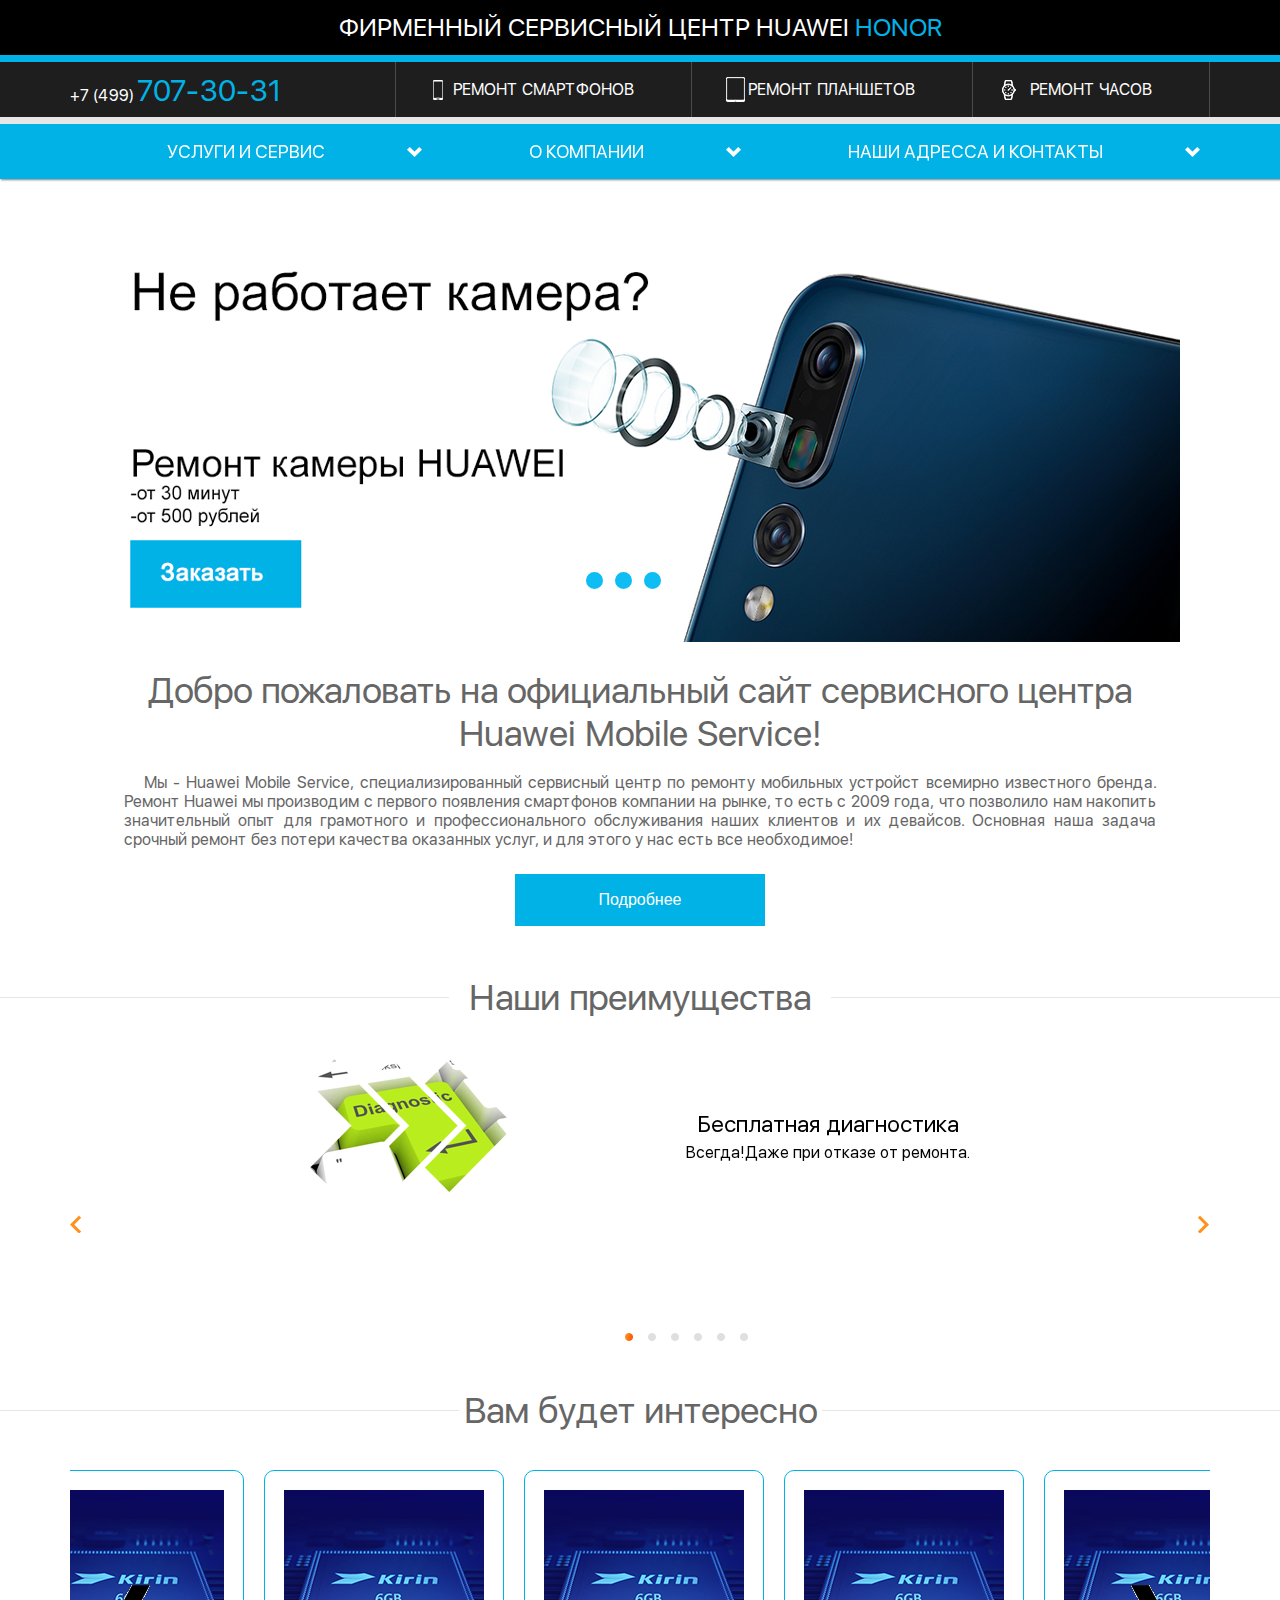
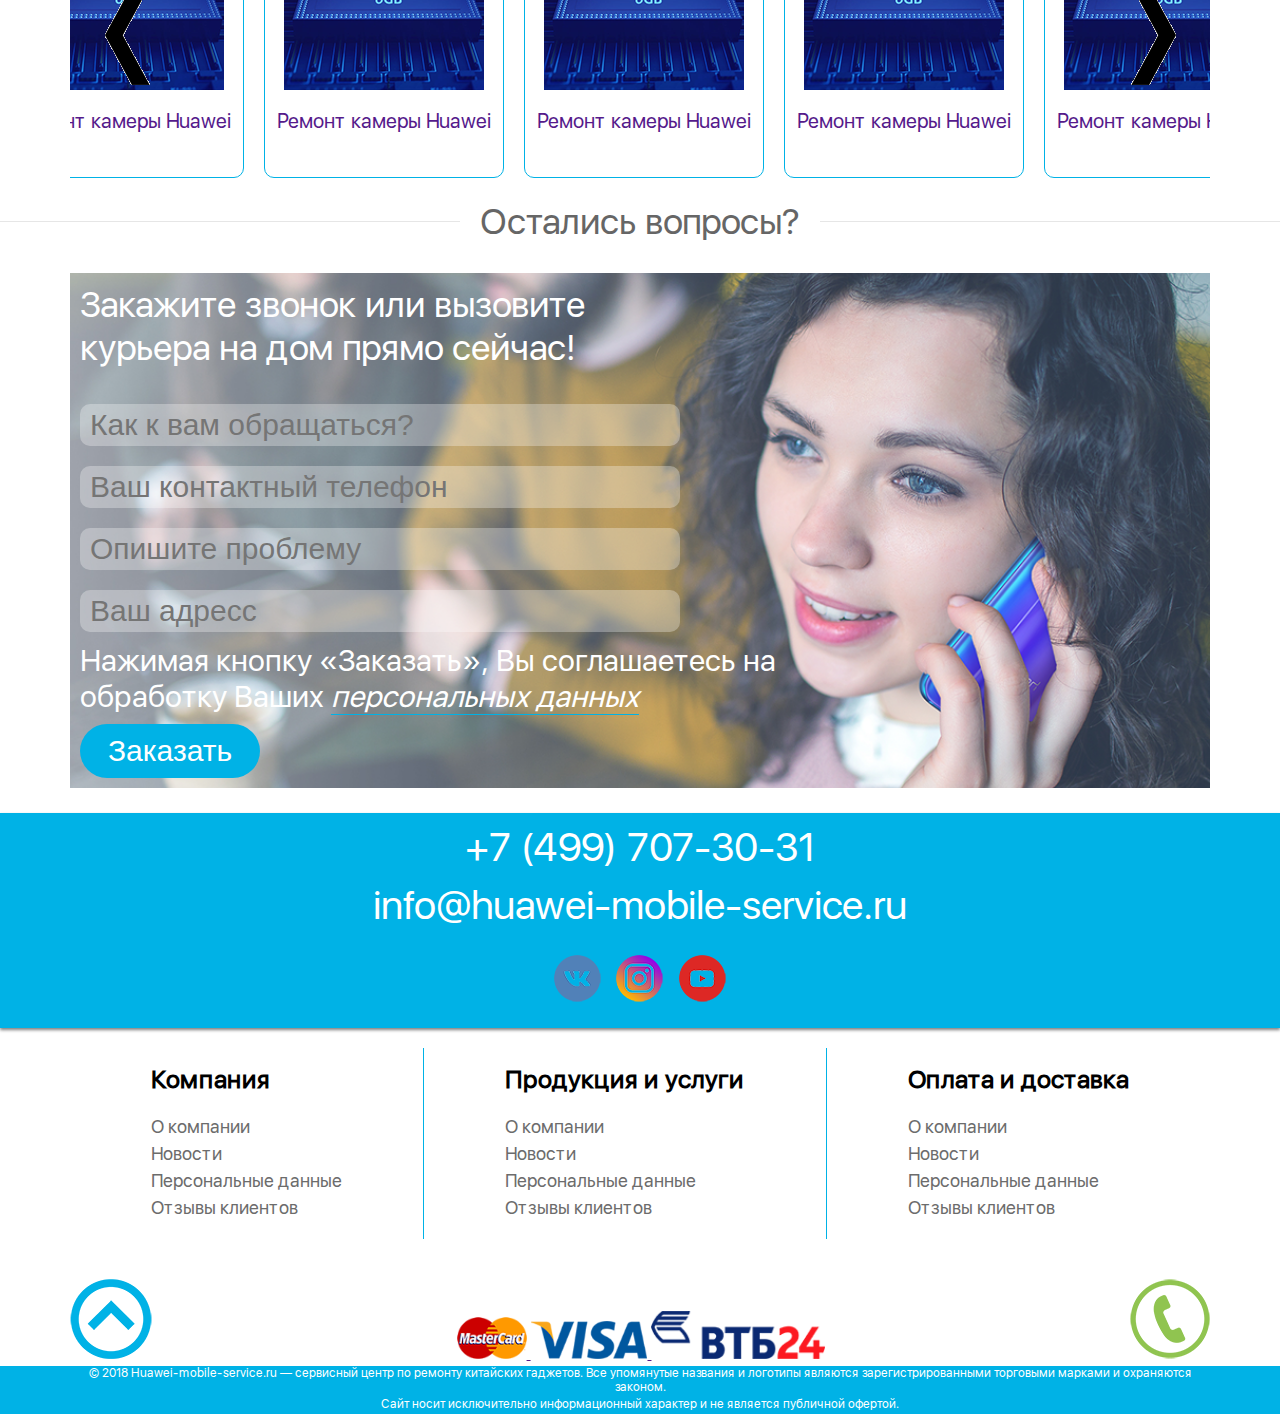
<file: index.html>
<!DOCTYPE html>
<html lang="ru">
<head>
	<meta charset="UTF-8">
	<meta name="viewport" content="width=device-width, initial-scale=1">
	<link rel="stylesheet" href="css/style.css">
  <link rel="stylesheet" href="css/owl.carousel.css"/>
  <link rel="stylesheet" href="css/owl.theme.css"/>
  <title>Xioami</title>
</head>
<body>
  <header class="header">
    <div class="header-logo">
      <h1 class="header-logo__title"><a class="header-logo__link" href="">Фирменный сервисный центр Huawei <span class="accent">Honor</span></a></h1>
    </div>
    <nav class="header-menu">
      <ul class="header-menu__inner">
        <li class="header-menu__item header-menu__item--tel">
          <a href="tel:+74997073031" class="header-menu__link header-menu__link--tel">+7 (499) <span class="accent">707-30-31</span></a>
        </li>
        <li class="header-menu__item header-menu__item--open header-menu__item--humburger">
          <img class="header-menu__img" src="img/hamburger.svg" alt="">
          <a class="header-menu__link ">
            <span>Открыть меню</span>
          </a>
            <ul class="header-menu__wrraper">
              <img class="header-menu__foto" src="img/close.png">
              <li class="header-menu__items">
                <a class="header-menu__mobile" href="">Главная</a>
              </li>
              <li class="header-menu__items">
                <a class="header-menu__mobile" href="">Услуги</a>
              </li>
              <li class="header-menu__items">
                <a class="header-menu__mobile" href="">Гарантии</a>
              </li>
              <li class="header-menu__items">
                <a class="header-menu__mobile" href="">Вызов курьера</a>
              </li>
              <li class="header-menu__items">
                <a class="header-menu__mobile" href="">Наши адреса</a>
              </li>
              <li class="header-menu__items">
                <a class="header-menu__mobile" href="tel:+7(499)707-30-31">
                +7(499)707-30-31
                </a>
              </li>
              <li class="header-menu__items">
                <a class="header-menu__mobile href="info@huawei-mobile-service.ru">
                  info@huawei-mobile-service.ru
                </a>
              </li>
              <ul class="header-social">
              <li class="header-social__item">
                <a class="header-social__link" href="">
                  <img class="header-social__img" src="img/vk-mob.png" width="47" height="47" alt="В контакеу">
                </a>
              </li>
              <li class="header-social__item">
                <a class="header-social__link" href="">
                  <img class="header-social__img" src="img/inst-mob.png" width="47" height="47" alt="Инстограмм">
                </a>
              </li>
              <li class="header-social__item">
                <a class="header-social__link" href="">
                  <img class="header-social__img" src="img/yotube-mob.png" width="47" height="47" alt="Ютуб">
                </a>
              </li>
            </ul>
          </ul>
        </li>
        <li class="header-menu__item header-menu__item--smartphone">
          <a href="" class="header-menu__link">
            <span>Ремонт смартфонов</span>
          </a>
        </li>
        <li class="header-menu__item header-menu__item--tablet">
          <a href="" class="header-menu__link">
            <span>Ремонт планшетов</span>
          </a>
        </li>
        <li class="header-menu__item header-menu__item--watch">
          <a href="" class="header-menu__link">
            <span>Ремонт часов</span>
          </a>
        </li>
      </ul>
    </nav>
    <nav class="header-footer">
      <ul class="header-footer__inner">
        <li class="header-footer__item">
          <a class="header-footer__link" href="">Услуги и сервис</a>
          <ul class="header-footer__list">
            <li class="header-footer__blok">
              <a href="" class="header-footer__resource">
                Дополнительные услуги    
              </a>
            </li>
            <li class="header-footer__blok">
              <a href="" class="header-footer__resource">
                Дополнительные услуги
              </a>
            </li>
            <li class="header-footer__blok">
              <a href="" class="header-footer__resource">
                Независимая эксперт
              </a>
            </li>
            <li class="header-footer__blok">
              <a href="" class="header-footer__resource">
                Дополнительные услуги
              </a>
            </li>
            <li class="header-footer__blok">
              <a href="" class="header-footer__resource">
                Дополнительные услуги
              </a>
            </li>
            <li class="header-footer__blok">
              <a href="" class="header-footer__resource">
                Независимая эксперт
              </a>
            </li>
          </ul>
        </li>
        <li class="header-footer__item">
          <a class="header-footer__link" href="">О компании</a>
          <ul class="header-footer__list">
            <li class="header-footer__blok">
              <a href="" class="header-footer__resource">
                Дополнительные услуги    
              </a>
            </li>
            <li class="header-footer__blok">
              <a href="" class="header-footer__resource">
                Дополнительные услуги
              </a>
            </li>
            <li class="header-footer__blok">
              <a href="" class="header-footer__resource">
                Независимая эксперт
              </a>
            </li>
            <li class="header-footer__blok">
              <a href="" class="header-footer__resource">
                Дополнительные услуги
              </a>
            </li>
            <li class="header-footer__blok">
              <a href="" class="header-footer__resource">
                Дополнительные услуги
              </a>
            </li>
            <li class="header-footer__blok">
              <a href="" class="header-footer__resource">
                Независимая эксперт
              </a>
            </li>
          </ul>
        </li>
        <li class="header-footer__item">
          <a class="header-footer__link" href="">Наши адресса и контакты</a>
          <ul class="header-footer__list">
            <li class="header-footer__blok">
              <a href="" class="header-footer__resource">
                Дополнительные услуги    
              </a>
            </li>
            <li class="header-footer__blok">
              <a href="" class="header-footer__resource">
                Дополнительные услуги
              </a>
            </li>
            <li class="header-footer__blok">
              <a href="" class="header-footer__resource">
                Независимая эксперт
              </a>
            </li>
            <li class="header-footer__blok">
              <a href="" class="header-footer__resource">
                Дополнительные услуги
              </a>
            </li>
            <li class="header-footer__blok">
              <a href="" class="header-footer__resource">
                Дополнительные услуги
              </a>
            </li>
            <li class="header-footer__blok">
              <a href="" class="header-footer__resource">
                Независимая эксперт
              </a>
            </li>
          </ul>
        </li>
      </ul>
    </nav>
  </header>
	<main>
    <section class="slider">
      <div class="owl-stage-outer">
        <div class="owl-stage">
          <div class="owl-item">
            <a class="slider__top" href="">
              <img src="img/not-work-camera.jpg" alt="">
            </a>
          </div>
        </div>
        <div class="owl-nav">
          <div class="owl-prev">
            <img src="img/arrow-banner.png" width="78" height="78" alt="">
          </div>
          <div class="owl-next">
            <img src="img/arrow-banner-right.png" width="78" height="78" alt="">
          </div>
        </div>
        <div class="owl-dots">
          <div class="owl-dot">
            <span></span>
          </div>
          <div class="owl-dot">
            <span></span>
          </div>
          <div class="owl-dot">
            <span></span>
          </div>
        </div>
      </div>
    </section>
    <section class="description">
      <div class="description__inner">
        <h1 class="description__title">
          Добро пожаловать на официальный сайт сервисного центра  Huawei Mobile Service! 
        </h1>
        <p class="description__text">
          Мы - Huawei Mobile Service, специализированный сервисный центр по ремонту мобильных устройст всемирно известного бренда. Ремонт Huawei мы производим с первого появления смартфонов компании на рынке, то есть с 2009 года, что позволило нам накопить значительный опыт для грамотного и профессионального обслуживания наших клиентов и их девайсов. Основная наша задача срочный ремонт без потери качества оказанных услуг, и для этого у нас есть все необходимое!
        </p>
      </div>
      <button class="description__btn">Подробнее</button>
    </section>
    <section class="advantages">
      <h2 class="advantages__title">Наши преимущества</h2>
      <ul class="advantages__inner">
        <div id="owl-example" class="owl-carousel owl-theme">
          <li class="advantages__item">
            <div class="advantages__img">
              <img class="advantages__foto" src="img/diagnostics.png" width="205" height="133" alt="">
            </div>
            <div class="advantages__wrapper">
              <h3 class="advantages__name">Бесплатная диагностика</h3>
              <p class="advantages__text">
                Всегда!Даже при отказе от ремонта.
              </p>
            </div>
          </li>
          <li class="advantages__item">
            <div class="advantages__img">
              <img class="advantages__foto" src="img/masters.png" width="205" height="133" alt="">
            </div>
            <div class="advantages__wrapper">
              <h3 class="advantages__name">Специалисты</h3>
              <p class="advantages__text">
                У нас работают настоящие профессионалы с многолетним стажем
              </p>
            </div>
          </li>
          <li class="advantages__item">
            <div class="advantages__img">
              <img class="advantages__foto" src="img/prices.png" width="207" height="133" alt="">
            </div>
            <div class="advantages__wrapper">
              <h3 class="advantages__name">Низкие цены</h3>
              <p class="advantages__text">
                Мы не накручиваем «дополнительных услуг»  и не стреимся повысить «средний чек».
              </p>
            </div>
          </li>
          <li class="advantages__item">
            <div class="advantages__img">
              <img class="advantages__foto" src="img/warehouse.png" width="206" height="134" alt="">
            </div>
            <div class="advantages__wrapper">
              <h3 class="advantages__name">Собственный склад</h3>
              <p class="advantages__text">
                В наличии все ходовые детали, а в случае отсутствия, их доставка не займет более суток.
              </p>
            </div>
          </li>
          <li class="advantages__item">
            <div class="advantages__img">
              <img class="advantages__foto" src="img/courier.png" width="205" height="133" alt="">
            </div>
            <div class="advantages__wrapper">
              <h3 class="advantages__name">Курьерская доставка</h3>
              <p class="advantages__text">
                Вы можете вызвать курьера, который заберет устройство в ремонт и доставит после
              </p>
            </div>
          </li>
          <li class="advantages__item">
            <div class="advantages__img">
              <img class="advantages__foto" src="img/guarantee.png" width="205" height="133" alt="">
            </div>
            <div class="advantages__wrapper">
              <h3 class="advantages__name">Гарантии</h3>
              <p class="advantages__text">
                После ремонта Вы получите документально подтвержденную гарантию. Мы чтим закон и не обманываем наших клиентов.
              </p>
            </div>
          </li>
        </div>
      </ul>
    </section>
    <section class="repair">
      <h2 class="repair__title">Вам будет интересно</h2>
        <ul class="repair__list" id="makeMeScrollable">
          <li class="repair__item" id="1">
            <a href="" class="repair__link">
              <div class="repair__inner">
                <img class="repair__img" src="img/block1.png" alt="">
                <p class="repair__text">Ремонт камеры Huawei</p>
              </div>
            </a></li>
          <li class="repair__item" id="2">
            <a href="" class="repair__link">
              <div class="repair__inner">
                <img class="repair__img" src="img/block1.png" alt="">
                <p class="repair__text">Ремонт камеры Huawei</p>
              </div> 
            </a>
          </li>
          <li class="repair__item" id="3">
            <a href="" class="repair__link">
              <div class="repair__inner">
                <img class="repair__img" src="img/block1.png" alt="">
                <p class="repair__text">Ремонт камеры Huawei</p>
              </div>  
            </a>
          </li>
          <li class="repair__item" id="4">
            <a href="" class="repair__link">
              <div class="repair__inner">
                <img class="repair__img" src="img/block1.png" alt="">
                <p class="repair__text">Ремонт камеры Huawei</p>
              </div>
            </a>
          </li>
          <li class="repair__item" id="5">
            <a href="" class="repair__link">
              <div class="repair__inner">
                <img class="repair__img" src="img/block1.png" alt="">
                <p class="repair__text">Ремонт камеры Huawei</p>
              </div>
            </a>
          </li>
          <li class="repair__item" id="6">
            <a href="" class="repair__link">
              <div class="repair__inner">
                <img class="repair__img" src="img/block1.png" alt="">
                <p class="repair__text">Ремонт камеры Huawei</p>
              </div>
            </a>
          </li>
          <li class="repair__item" id="7">
            <a href="" class="repair__link">
              <div class="repair__inner">
                <img class="repair__img" src="img/block1.png" alt="">
                <p class="repair__text">Ремонт камеры Huawei</p>
              </div>
            </a>
          </li>
          <li class="repair__item" id="8">
            <a href="" class="repair__link">
              <div class="repair__inner">
                <img class="repair__img" src="img/block1.png" alt="">
                <p class="repair__text">Ремонт камеры Huawei</p>
              </div>
            </a>
          </li>
        </ul>
    </section>
		<section class="feedback">
      <h2 class="feedback__name">
        Остались вопросы?
      </h2>
			<form class="feedback__form" action="https://huawei-mobile-service.ru/index.php?route=common/home" method="post">
    		<p class="feedback__title">
    			Закажите звонок или вызовите курьера на дом прямо сейчас!
    		</p>
    		<label>
      		<input class="feedback__input" type="text" name="name"  placeholder="Как к вам обращаться?"/>
      	</label>
    		<label>
      		<input class="feedback__input" type="tel"  name="phone" pattern="^\+?[0-9\- ()]+" placeholder="Ваш контактный телефон"/>
      	</label>
				<label>
      		<input class="feedback__input" type="text" name="enquiry" placeholder="Опишите проблему"/>
      	</label>
				<label>
      		<input class="feedback__input" type="text" name="address" placeholder="Ваш адресс" />
      	</label>
    		<p class="feedback__text">
    			Нажимая кнопку «Заказать», Вы соглашаетесь на обработку Ваших <a class="feedback__link" href="personal.html">персональных данных</a>
    		</p>
    		<input class="feedback__button" type="button" value="Заказать" />
    	</form>
		</section>
	</main>
	<footer class="footer">
		<div class="footer-head">
      <div class="footer-head__inner">
        <div class="footer-head__item">
          <a class="footer-head__link" href="tel:+74997073031">+7 (499) 707-30-31</a>
        </div>
        <div class="footer-head__item">
          <a class="footer-head__link" href="mailto:info@huawei-mobile-service.ru">info@huawei-mobile-service.ru</a>
        </div>
        <div class="footer-head__item">
          <ul class="footer-social">
            <li class="footer-social__item">
              <a href="" class="footer-social__link footer-social__link--vk">
                <span class="visually-hidden">Мы в VK</span>
              </a>
            </li>
            <li class="footer-social__item">
              <a href="" class="footer-social__link footer-social__link--instagram">
                <span class="visually-hidden">Мы в Instagram</span>
              </a>
            </li>
            <li class="footer-social__item">
              <a href="" class="footer-social__link footer-social__link--youtube">
                <span class="visually-hidden">Наш канал на YouTube</span>
              </a>
            </li>
          </ul>
        </div>
      </div>
    </div>
    <div class="footer__inner">
      <div class="footer-list__wrapper">
        <ul class="footer-list footer-list--first">
          <li class="footer-list__point">
            <h4 class="footer-list__title">Компания</h4>
          </li>
          <li class="footer-list__point"><a href="catalog.html" class="footer-list__link">О компании</a></li>
          <li class="footer-list__point"><a href="paper.html" class="footer-list__link">Новости</a></li>
          <li class="footer-list__point"><a href="personal.html" class="footer-list__link">Персональные данные</a></li>
          <li class="footer-list__point"><a href="contact.html" class="footer-list__link">Отзывы клиентов</a></li>
        </ul>
      </div>
      <div class="footer-list__wrapper">
        <ul class="footer-list">
          <li class="footer-list__point">
            <h4 class="footer-list__title">Продукция и услуги</h4>
          </li>
          <li class="footer-list__point"><a href="catalog.html" class="footer-list__link">О компании</a></li>
          <li class="footer-list__point"><a href="paper.html" class="footer-list__link">Новости</a></li>
          <li class="footer-list__point"><a href="personal.html" class="footer-list__link">Персональные данные</a></li>
          <li class="footer-list__point"><a href="contact.html" class="footer-list__link">Отзывы клиентов</a></li>
        </ul>
      </div>
      <div class="footer-list__wrapper">
        <ul class="footer-list footer-list--last">
          <li class="footer-list__point">
            <h4 class="footer-list__title">Оплата и доставка</h4>
          </li>
          <li class="footer-list__point"><a href="catalog.htmls" class="footer-list__link">О компании</a></li>
          <li class="footer-list__point"><a href="paper.html" class="footer-list__link">Новости</a></li>
          <li class="footer-list__point"><a href="personal.html" class="footer-list__link">Персональные данные</a></li>
          <li class="footer-list__point"><a href="contact.html" class="footer-list__link">Отзывы клиентов</a></li>
        </ul>
      </div>
    </div>
    <div class="footer-payment">
      <ul class="footer-payment__list">
        <li class="footer-payment__item">
          <a class="footer-payment__link" href="#e">
            <img class="footer-payment__foto footer-payment__foto--up" src="img/ur-footer.png" width="82" height="80" alt="Вверх">
          </a>
        </li>
        <li class="footer-payment__item footer-payment__item--two">
          <a class="footer-payment__link" href="">
            <img class="footer-payment__foto footer-payment__foto--mastercard" src="img/mastercard.png" width="83" height="50" alt="Мастер кард">
          </a>
          <a class="footer-payment__link" href="">
            <img class="footer-payment__foto footer-payment__foto--visa" src="img/visa.png" width="160" height="52" alt="Виза">
          </a>
          <a class="footer-payment__link" href="">
            <img class="footer-payment__foto footer-payment__foto--vtb" src="img/vtb24.png" width="182" height="50" alt="ВТБ">
          </a>
        </li>
        <li class="footer-payment__item">
          <a class="footer-payment__link" href="">
            <img class="footer-payment__foto footer-paymet__foto--telefon" src="img/telefon-footer.png" width="80" height="80" alt="Телефон">
          </a>
        </li>
      </ul>
    </div>
    <div class="footer-copyright">
      <p class="footer-copyright__text">© 2018 Huawei-mobile-service.ru — сервисный центр по ремонту китайских гаджетов. Все упомянутые названия и логотипы являются зарегистрированными торговыми марками и охраняются законом.</p>
      <p class="footer-copyright__text">Сайт носит исключительно информационный характер и не является публичной офертой.</p>
    </div>
	</footer>
  <script  src="jquery/jquery-3.0.0.min.js"></script>
  <script src="js/jquery-ui-1.8.23.custom.min.js"></script>
  <script src="js/jquery.mousewheel.min.js"></script>
  <script src="js/jquery.kinetic.js"></script>
  <script src="js/jquery.smoothdivscroll-1.3-min.js"></script>
  <script src="jquery/owl.carousel.min.js"></script>
  <script src="js/main.js"></script>
</body>
</html>
</file>
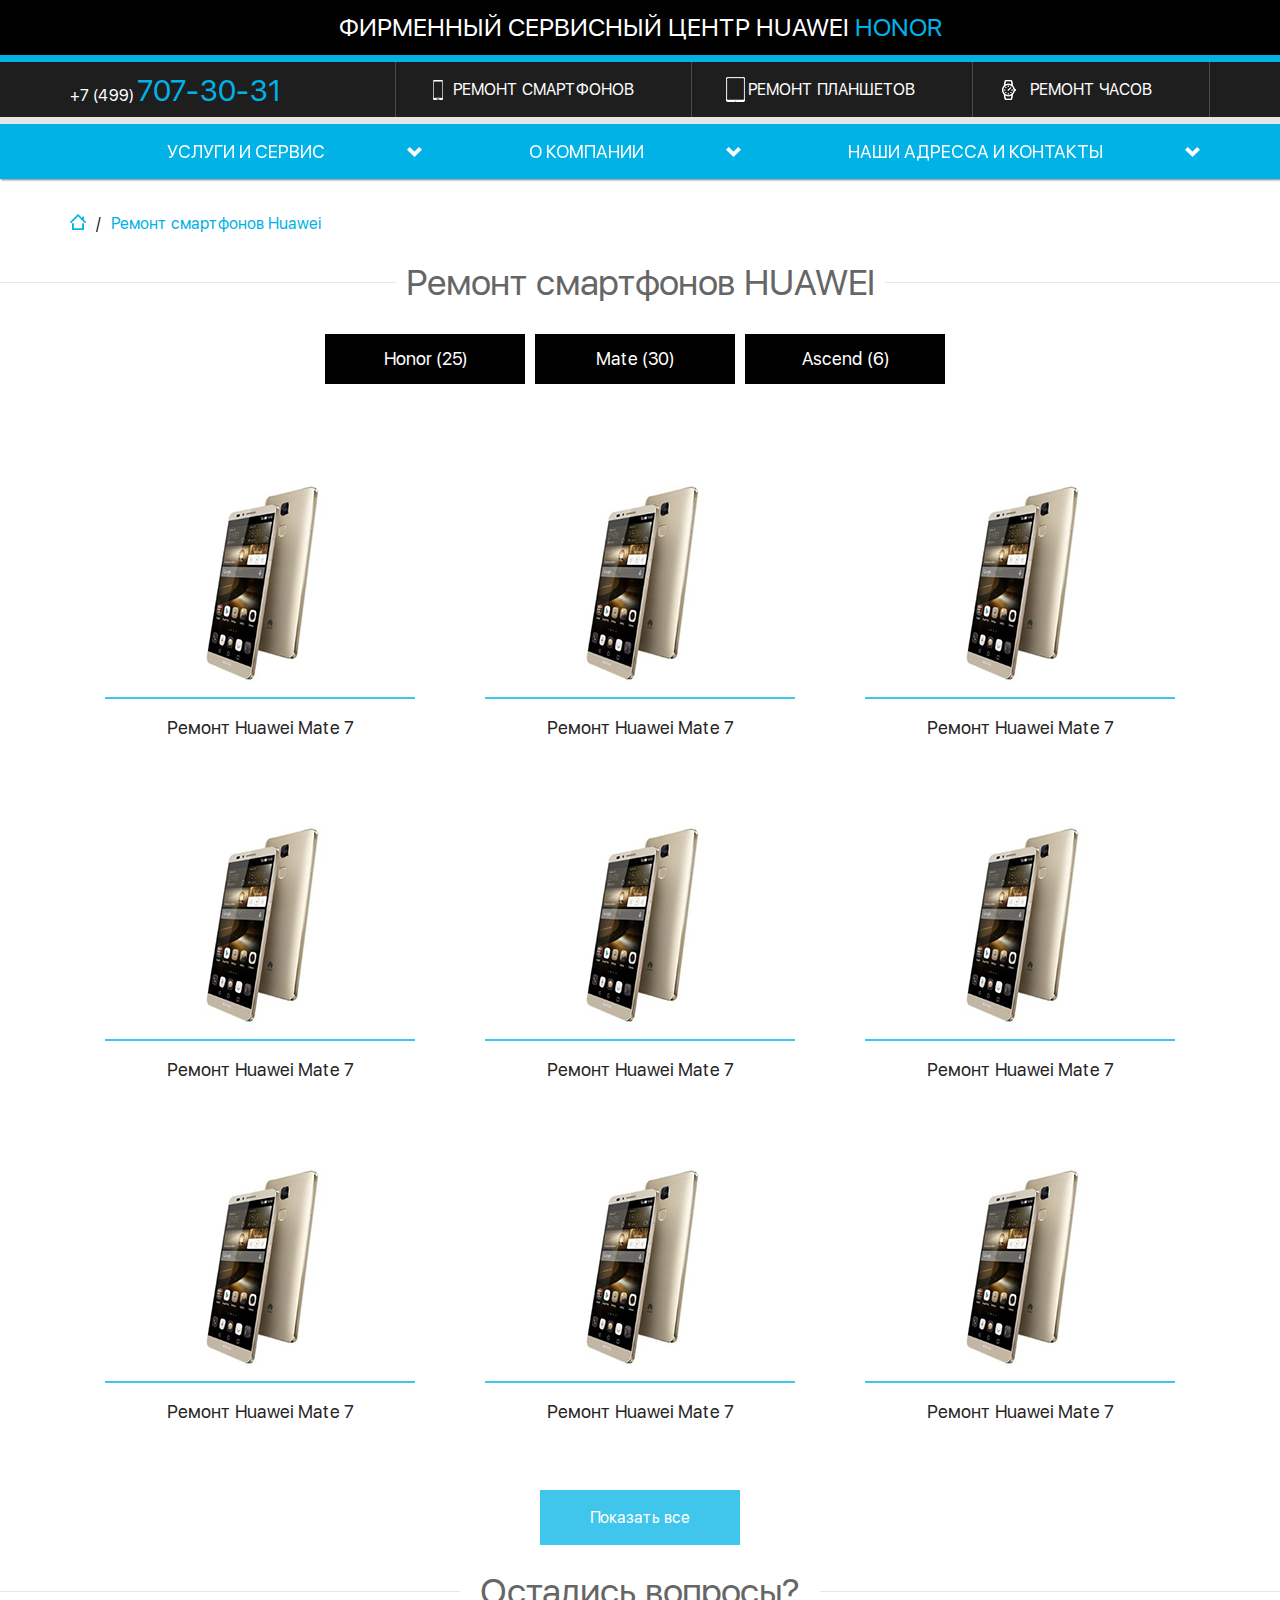
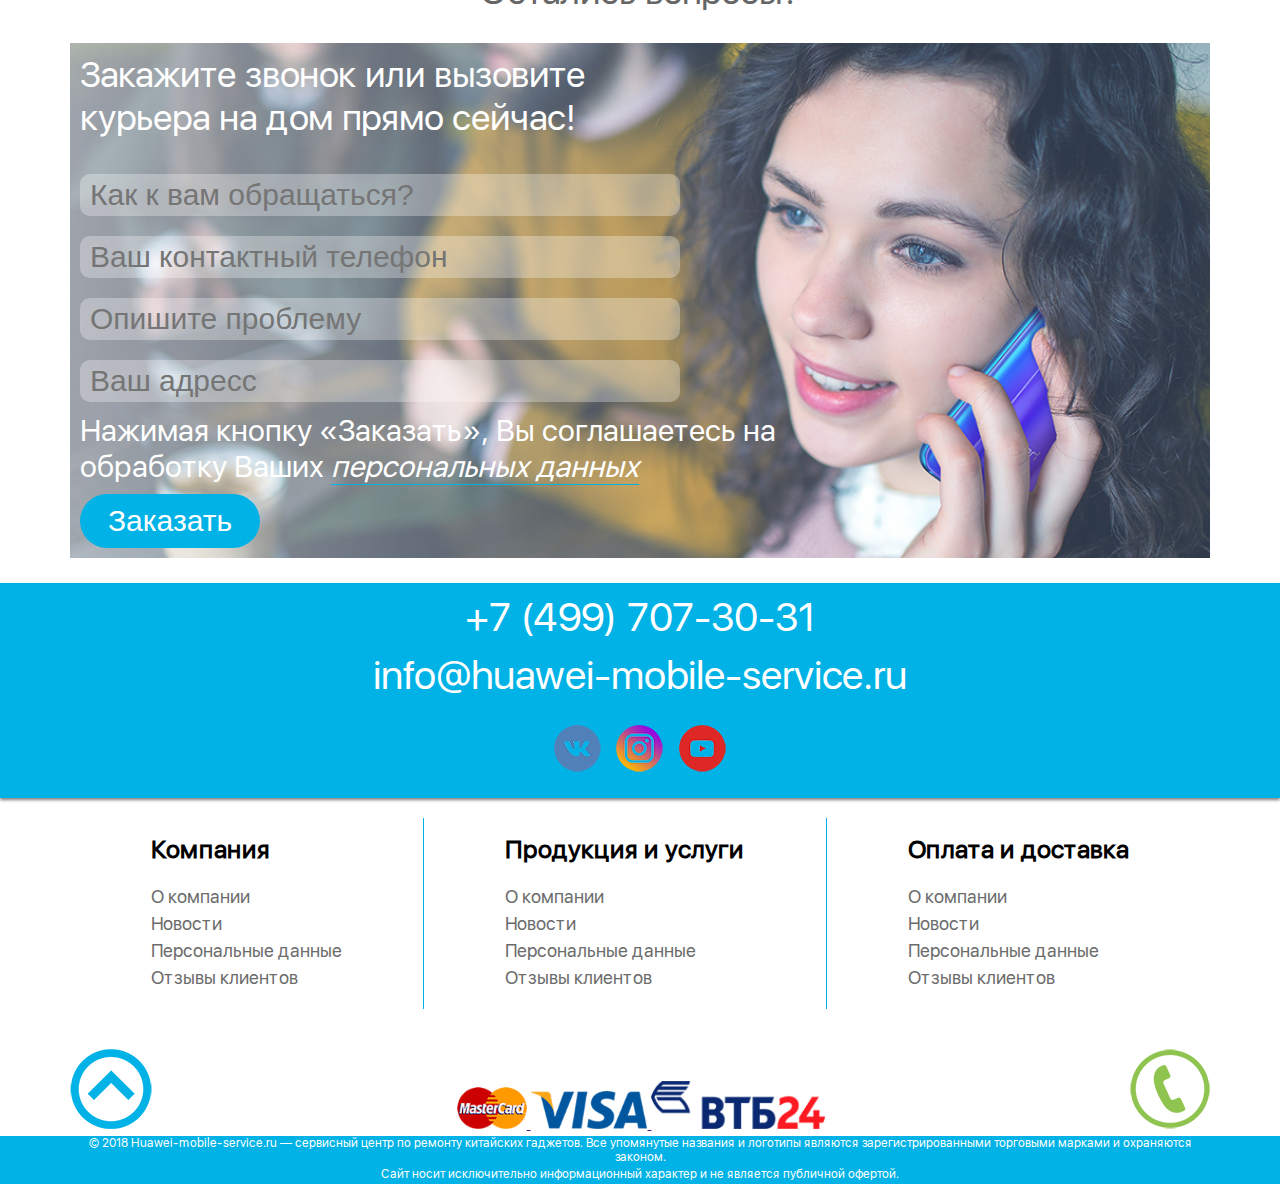
<file: catalog.html>
<!DOCTYPE html>
<html lang="ru">
<head>
	<meta charset="UTF-8">
	<meta name="viewport" content="width=device-width, initial-scale=1">
	<link rel="stylesheet" href="css/style.css">
  <link rel="stylesheet" href="css/owl.carousel.css"/>
  <link rel="stylesheet" href="css/owl.theme.css"/>
	<title>Xiaomi</title>
</head>
<body>
	<header class="header">
    <div class="header-logo">
      <h1 class="header-logo__title"><a class="header-logo__link" href="index.html">Фирменный сервисный центр Huawei <span class="accent">Honor</span></a></h1>
    </div>
    <nav class="header-menu">
      <ul class="header-menu__inner">
        <li class="header-menu__item header-menu__item--tel">
          <a href="tel:+74997073031" class="header-menu__link header-menu__link--tel">+7 (499) <span class="accent">707-30-31</span></a>
        </li>
        <li class="header-menu__item header-menu__item--open header-menu__item--humburger ">
          <img class="header-menu__img" src="img/hamburger.svg" alt="">
          <a class="header-menu__link ">
            <span>Открыть меню</span>
          </a>
          <ul class="header-menu__wrraper">
            <img class="header-menu__foto" src="img/close.png">
            <li class="header-menu__items">
              <a class="header-menu__mobile" href="">Главная</a>
            </li>
            <li class="header-menu__items">
              <a class="header-menu__mobile" href="">Услуги</a>
            </li>
            <li class="header-menu__items">
              <a class="header-menu__mobile" href="">Гарантии</a>
            </li>
            <li class="header-menu__items">
              <a class="header-menu__mobile" href="">Вызов курьера</a>
            </li>
            <li class="header-menu__items">
              <a class="header-menu__mobile" href="">Наши адреса</a>
            </li>
            <li class="header-menu__items">
              <a class="header-menu__mobile" href="tel="+7(499)707-30-31">
              +7(499)707-30-31
              </a>
            </li>
            <li class="header-menu__items">
              <a class="header-menu__mobile href="info@huawei-mobile-service.ru">
                info@huawei-mobile-service.ru
              </a>
            </li>
            <ul class="header-social">
              <li class="header-social__item">
                <a class="header-social__link" href="">
                  <img class="header-social__img" src="img/vk-mob.png" width="47" height="47" alt="В контакеу">
                </a>
              </li>
              <li class="header-social__item">
                <a class="header-social__link" href="">
                  <img class="header-social__img" src="img/inst-mob.png" width="47" height="47" alt="Инстограмм">
                </a>
              </li>
              <li class="header-social__item">
                <a class="header-social__link" href="">
                  <img class="header-social__img" src="img/yotube-mob.png" width="47" height="47" alt="Ютуб">
                </a>
              </li>
            </ul>
          </ul>
        </li>
        <li class="header-menu__item header-menu__item--smartphone">
          <a href="" class="header-menu__link">
            <span>Ремонт смартфонов</span>
          </a>
        </li>
        <li class="header-menu__item header-menu__item--tablet">
          <a href="" class="header-menu__link">
            <span>Ремонт планшетов</span>
          </a>
        </li>
        <li class="header-menu__item header-menu__item--watch">
          <a href="" class="header-menu__link">
            <span>Ремонт часов</span>
          </a>
        </li>
      </ul>
    </nav>
    <nav class="header-footer">
      <ul class="header-footer__inner">
        <li class="header-footer__item">
          <a class="header-footer__link" href="">Услуги и сервис</a>
          <ul class="header-footer__list">
            <li class="header-footer__blok">
              <a href="" class="header-footer__resource">
                Дополнительные услуги    
              </a>
            </li>
            <li class="header-footer__blok">
              <a href="" class="header-footer__resource">
                Дополнительные услуги
              </a>
            </li>
            <li class="header-footer__blok">
              <a href="" class="header-footer__resource">
                Независимая эксперт
              </a>
            </li>
            <li class="header-footer__blok">
              <a href="" class="header-footer__resource">
                Дополнительные услуги
              </a>
            </li>
            <li class="header-footer__blok">
              <a href="" class="header-footer__resource">
                Дополнительные услуги
              </a>
            </li>
            <li class="header-footer__blok">
              <a href="" class="header-footer__resource">
                Независимая эксперт
              </a>
            </li>
          </ul>
        </li>
        <li class="header-footer__item">
          <a class="header-footer__link" href="">О компании</a>
          <ul class="header-footer__list">
            <li class="header-footer__blok">
              <a href="" class="header-footer__resource">
                Дополнительные услуги    
              </a>
            </li>
            <li class="header-footer__blok">
              <a href="" class="header-footer__resource">
                Дополнительные услуги
              </a>
            </li>
            <li class="header-footer__blok">
              <a href="" class="header-footer__resource">
                Независимая эксперт
              </a>
            </li>
            <li class="header-footer__blok">
              <a href="" class="header-footer__resource">
                Дополнительные услуги
              </a>
            </li>
            <li class="header-footer__blok">
              <a href="" class="header-footer__resource">
                Дополнительные услуги
              </a>
            </li>
            <li class="header-footer__blok">
              <a href="" class="header-footer__resource">
                Независимая эксперт
              </a>
            </li>
          </ul>
        </li>
        <li class="header-footer__item">
          <a class="header-footer__link" href="">Наши адресса и контакты</a>
          <ul class="header-footer__list">
            <li class="header-footer__blok">
              <a href="" class="header-footer__resource">
                Дополнительные услуги    
              </a>
            </li>
            <li class="header-footer__blok">
              <a href="" class="header-footer__resource">
                Дополнительные услуги
              </a>
            </li>
            <li class="header-footer__blok">
              <a href="" class="header-footer__resource">
                Независимая эксперт
              </a>
            </li>
            <li class="header-footer__blok">
              <a href="" class="header-footer__resource">
                Дополнительные услуги
              </a>
            </li>
            <li class="header-footer__blok">
              <a href="" class="header-footer__resource">
                Дополнительные услуги
              </a>
            </li>
            <li class="header-footer__blok">
              <a href="" class="header-footer__resource">
                Независимая эксперт
              </a>
            </li>
          </ul>
        </li>
      </ul>
    </nav>
  </header>
  <ul class="breadcrumbs-catalog">
    <li class="breadcrumbs-catalog__list"><a href="index.html"><img src="img/icon-lodge.png" width="16" height="16" alt=""></a></li>
    <li class="breadcrumbs-catalog__list" class="breadcrumbs-current"><span>/</span>Ремонт смартфонов Huawei</li>
  </ul>
    <main>
      <section class="filter">
    	<h1 class="main__title">
        Ремонт смартфонов HUAWEI
      </h1>
        <div class="filter__list">
          <div class="filter__list-top">
            <div class="filter__list-top-body">
              <a href="#" value="0" class="">Honor (25)</a>
              <a href="#" value="1" class="">Mate (30)</a>
              <a href="#" value="2" class="">Ascend (6)</a>
            </div>
          </div>
          <div class="filter__list-bottom for_values="0">
            <div class="filter__list-bottom-body">
            </div>
          </div>
          <div class="filter__list-bottom for_values="1">
            <div class="filter__list-bottom-body"></div>
          </div>
          <div class="filter__list-bottom for_values="2">
            <div class="filter__list-bottom-body"></div>
          </div>
        </div>
      </section>
    	<section class="catalog">
    		<a class="catalog__model" class="" title="Ремонт Huawei Mate 7" href="flashcard.html">
    			<div class="catalog__img">
    				<picture>
    					<source media="(min-width: 1024px)" srcset="img/Huawei-mate.png 1x">
    					<source media="(min-width: 767px)" srcset="img/Huawei-mate7.png 1x">
    					<img class="catalog__foto" src="img/Huawei-mate.png" alt="">
    				</picture>
    			</div>
          <span class="catalog__line"></span>
    			<p class="catalog__text">Ремонт Huawei Mate 7</p>
    		</a>
    		<a class="catalog__model" title="Ремонт Huawei Mate 7" href="flashcard.html">
    			<div class="catalog__img">
    				<picture>
    					<source media="(min-width: 1024px)" srcset="img/Huawei-mate.png 1x">
    					<source media="(min-width: 767px)" srcset="img/Huawei-mate7.png 1x">
    					<img class="catalog__foto" src="img/Huawei-mate.png" alt="">
    				</picture>
    			</div>
          <span class="catalog__line"></span>
    			<p class="catalog__text">Ремонт Huawei Mate 7</p>
    		</a>
    		<a class="catalog__model" title="Ремонт Huawei Mate 7" href="flashcard.html">
    			<div class="catalog__img">
    				<picture>
    					<source media="(min-width: 1024px)" srcset="img/Huawei-mate.png 1x">
    					<source media="(min-width: 767px)" srcset="img/Huawei-mate7.png 1x">
    					<img class="catalog__foto" src="img/Huawei-mate.png" alt="">
    				</picture>
    			</div>
          <span class="catalog__line"></span>
    			<p class="catalog__text">Ремонт Huawei Mate 7</p>
    		</a>
    		<a class="catalog__model" title="Ремонт Huawei Mate 7" href="flashcard.html">
    			<div class="catalog__img">
    				<picture>
    					<source media="(min-width: 1024px)" srcset="img/Huawei-mate.png 1x">
    					<source media="(min-width: 767px)" srcset="img/Huawei-mate7.png 1x">
    					<img class="catalog__foto" src="img/Huawei-mate.png" alt="">
    				</picture>
    			</div>
          <span class="catalog__line"></span>
    			<p class="catalog__text">Ремонт Huawei Mate 7</p>
    		</a>
    		<a class="catalog__model" title="Ремонт Huawei Mate 7" href="flashcard.html">
    			<div class="catalog__img">
    				<picture>
    					<source media="(min-width: 1024px)" srcset="img/Huawei-mate.png 1x">
    					<source media="(min-width: 767px)" srcset="img/Huawei-mate7.png 1x">
    					<img class="catalog__foto" src="img/Huawei-mate.png" alt="">
    				</picture>
    			</div>
          <span class="catalog__line"></span>
    			<p class="catalog__text">Ремонт Huawei Mate 7</p>
    		</a>
    		<a class="catalog__model" title="Ремонт Huawei Mate 7" href="flashcard.html">
    			<div class="catalog__img">
    				<picture>
    					<source media="(min-width: 1024px)" srcset="img/Huawei-mate.png 1x">
    					<source media="(min-width: 767px)" srcset="img/Huawei-mate7.png 1x">
    					<img class="catalog__foto" src="img/Huawei-mate.png" alt="">
    				</picture>
    			</div>
          <span class="catalog__line"></span>
    			<p class="catalog__text">Ремонт Huawei Mate 7</p>
    		</a>
    		<a class="catalog__model" title="Ремонт Huawei Mate 7" href="flashcard.html">
    			<div class="catalog__img">
    				<picture>
    					<source media="(min-width: 1024px)" srcset="img/Huawei-mate.png 1x">
    					<source media="(min-width: 767px)" srcset="img/Huawei-mate7.png 1x">
    					<img class="catalog__foto" src="img/Huawei-mate.png" alt="">
    				</picture>
    			</div>
          <span class="catalog__line"></span>
    			<p class="catalog__text">Ремонт Huawei Mate 7</p>
    		</a>
    		<a class="catalog__model" title="Ремонт Huawei Mate 7" href="flashcard.html">
    			<div class="catalog__img">
    				<picture>
    					<source media="(min-width: 1024px)" srcset="img/Huawei-mate.png 1x">
    					<source media="(min-width: 767px)" srcset="img/Huawei-mate7.png 1x">
    					<img class="catalog__foto" src="img/Huawei-mate.png" alt="">
    				</picture>
    			</div>
          <span class="catalog__line"></span>
    			<p class="catalog__text">Ремонт Huawei Mate 7</p>
    		</a>
    		<a class="catalog__model" title="Ремонт Huawei Mate 7" href="flashcard.html">
    			<div class="catalog__img">
    				<picture>
    					<source media="(min-width: 1024px)" srcset="img/Huawei-mate.png 1x">
    					<source media="(min-width: 767px)" srcset="img/Huawei-mate7.png 1x">
    					<img class="catalog__foto" src="img/Huawei-mate.png" alt="">
    				</picture>
    			</div>
          <span class="catalog__line"></span>
    			<p class="catalog__text">Ремонт Huawei Mate 7</p>
    		</a>
        <div class="catalog__block">
          <a href="" class="catalog__buttom">Показать все</a>
        </div>
      </section>
    </main>
    <section class="feedback">
      <h2 class="feedback__name">
        Остались вопросы?
      </h2>
      <form class="feedback__form" action="https://huawei-mobile-service.ru/index.php?route=common/home" method="post">
        <p class="feedback__title">
          Закажите звонок или вызовите курьера на дом прямо сейчас!
        </p>
        <label>
          <input class="feedback__input" type="text" name="name"  placeholder="Как к вам обращаться?"/>
        </label>
        <label>
          <input class="feedback__input" type="tel"  name="phone" pattern="^\+?[0-9\- ()]+" placeholder="Ваш контактный телефон"/>
        </label>
        <label>
          <input class="feedback__input" type="text" name="enquiry" placeholder="Опишите проблему"/>
        </label>
        <label>
          <input class="feedback__input" type="text" name="address" placeholder="Ваш адресс" />
        </label>
        <p class="feedback__text">
          Нажимая кнопку «Заказать», Вы соглашаетесь на обработку Ваших <a class="feedback__link" href="personal.html">персональных данных</a>
        </p>
        <input class="feedback__button" type="button" value="Заказать" />
      </form>
    </section>
  <footer class="footer">
		<div class="footer-head">
      <div class="footer-head__inner">
        <div class="footer-head__item">
          <a class="footer-head__link" href="tel:+74997073031">+7 (499) 707-30-31</a>
        </div>
        <div class="footer-head__item">
          <a class="footer-head__link" href="mailto:info@huawei-mobile-service.ru">info@huawei-mobile-service.ru</a>
        </div>
        <div class="footer-head__item">
          <ul class="footer-social">
            <li class="footer-social__item">
              <a href="" class="footer-social__link footer-social__link--vk">
                <span class="visually-hidden">Мы в VK</span>
              </a>
            </li>
            <li class="footer-social__item">
              <a href="" class="footer-social__link footer-social__link--instagram">
                <span class="visually-hidden">Мы в Instagram</span>
              </a>
            </li>
            <li class="footer-social__item">
              <a href="" class="footer-social__link footer-social__link--youtube">
                <span class="visually-hidden">Наш канал на YouTube</span>
              </a>
            </li>
          </ul>
        </div>
      </div>
    </div>
    <div class="footer__inner">
      <div class="footer-list__wrapper">
        <ul class="footer-list footer-list--first">
          <li class="footer-list__point">
            <h4 class="footer-list__title">Компания</h4>
          </li>
          <li class="footer-list__point"><a href="" class="footer-list__link">О компании</a></li>
          <li class="footer-list__point"><a href="" class="footer-list__link">Новости</a></li>
          <li class="footer-list__point"><a href="personal.html" class="footer-list__link">Персональные данные</a></li>
          <li class="footer-list__point"><a href="" class="footer-list__link">Отзывы клиентов</a></li>
        </ul>
      </div>
      <div class="footer-list__wrapper">
        <ul class="footer-list">
          <li class="footer-list__point">
            <h4 class="footer-list__title">Продукция и услуги</h4>
          </li>
          <li class="footer-list__point"><a href="" class="footer-list__link">О компании</a></li>
          <li class="footer-list__point"><a href="" class="footer-list__link">Новости</a></li>
          <li class="footer-list__point"><a href="personal.html" class="footer-list__link">Персональные данные</a></li>
          <li class="footer-list__point"><a href="" class="footer-list__link">Отзывы клиентов</a></li>
        </ul>
      </div>
      <div class="footer-list__wrapper">
        <ul class="footer-list footer-list--last">
          <li class="footer-list__point">
            <h4 class="footer-list__title">Оплата и доставка</h4>
          </li>
          <li class="footer-list__point"><a href="" class="footer-list__link">О компании</a></li>
          <li class="footer-list__point"><a href="" class="footer-list__link">Новости</a></li>
          <li class="footer-list__point"><a href="personal.html" class="footer-list__link">Персональные данные</a></li>
          <li class="footer-list__point"><a href="" class="footer-list__link">Отзывы клиентов</a></li>
        </ul>
      </div>
    </div>
    <div class="footer-payment">
      <ul class="footer-payment__list">
        <li class="footer-payment__item">
          <a class="footer-payment__link" href="#e">
            <img class="footer-payment__foto footer-payment__foto--up" src="img/ur-footer.png" width="82" height="80" alt="Вверх">
          </a>
        </li>
        <li class="footer-payment__item footer-payment__item--two">
          <a class="footer-payment__link" href="">
            <img class="footer-payment__foto footer-payment__foto--mastercard" src="img/mastercard.png" width="83" height="50" alt="Мастер кард">
          </a>
          <a class="footer-payment__link" href="">
            <img class="footer-payment__foto footer-payment__foto--visa" src="img/visa.png" width="160" height="52" alt="Виза">
          </a>
          <a class="footer-payment__link" href="">
            <img class="footer-payment__foto footer-payment__foto--vtb" src="img/vtb24.png" width="182" height="50" alt="ВТБ">
          </a>
        </li>
        <li class="footer-payment__item">
          <a class="footer-payment__link" href="">
            <img class="footer-payment__foto footer-paymet__foto--telefon" src="img/telefon-footer.png" width="80" height="80" alt="Телефон">
          </a>
        </li>
      </ul>
    </div>
    <div class="footer-copyright">
      <p class="footer-copyright__text">© 2018 Huawei-mobile-service.ru — сервисный центр по ремонту китайских гаджетов. Все упомянутые названия и логотипы являются зарегистрированными торговыми марками и охраняются законом.</p>
      <p class="footer-copyright__text">Сайт носит исключительно информационный характер и не является публичной офертой.</p>
    </div>
	</footer>
  <script  src="jquery/jquery-3.0.0.min.js"></script>
  <script src="js/jquery-ui-1.8.23.custom.min.js"></script>
  <script src="js/jquery.mousewheel.min.js"></script>
  <script src="js/jquery.kinetic.js"></script>
  <script src="js/jquery.smoothdivscroll-1.3-min.js"></script>
  <script src="jquery/owl.carousel.min.js"></script>
  <script src="js/main.js"></script>
</body>
</html>
</file>
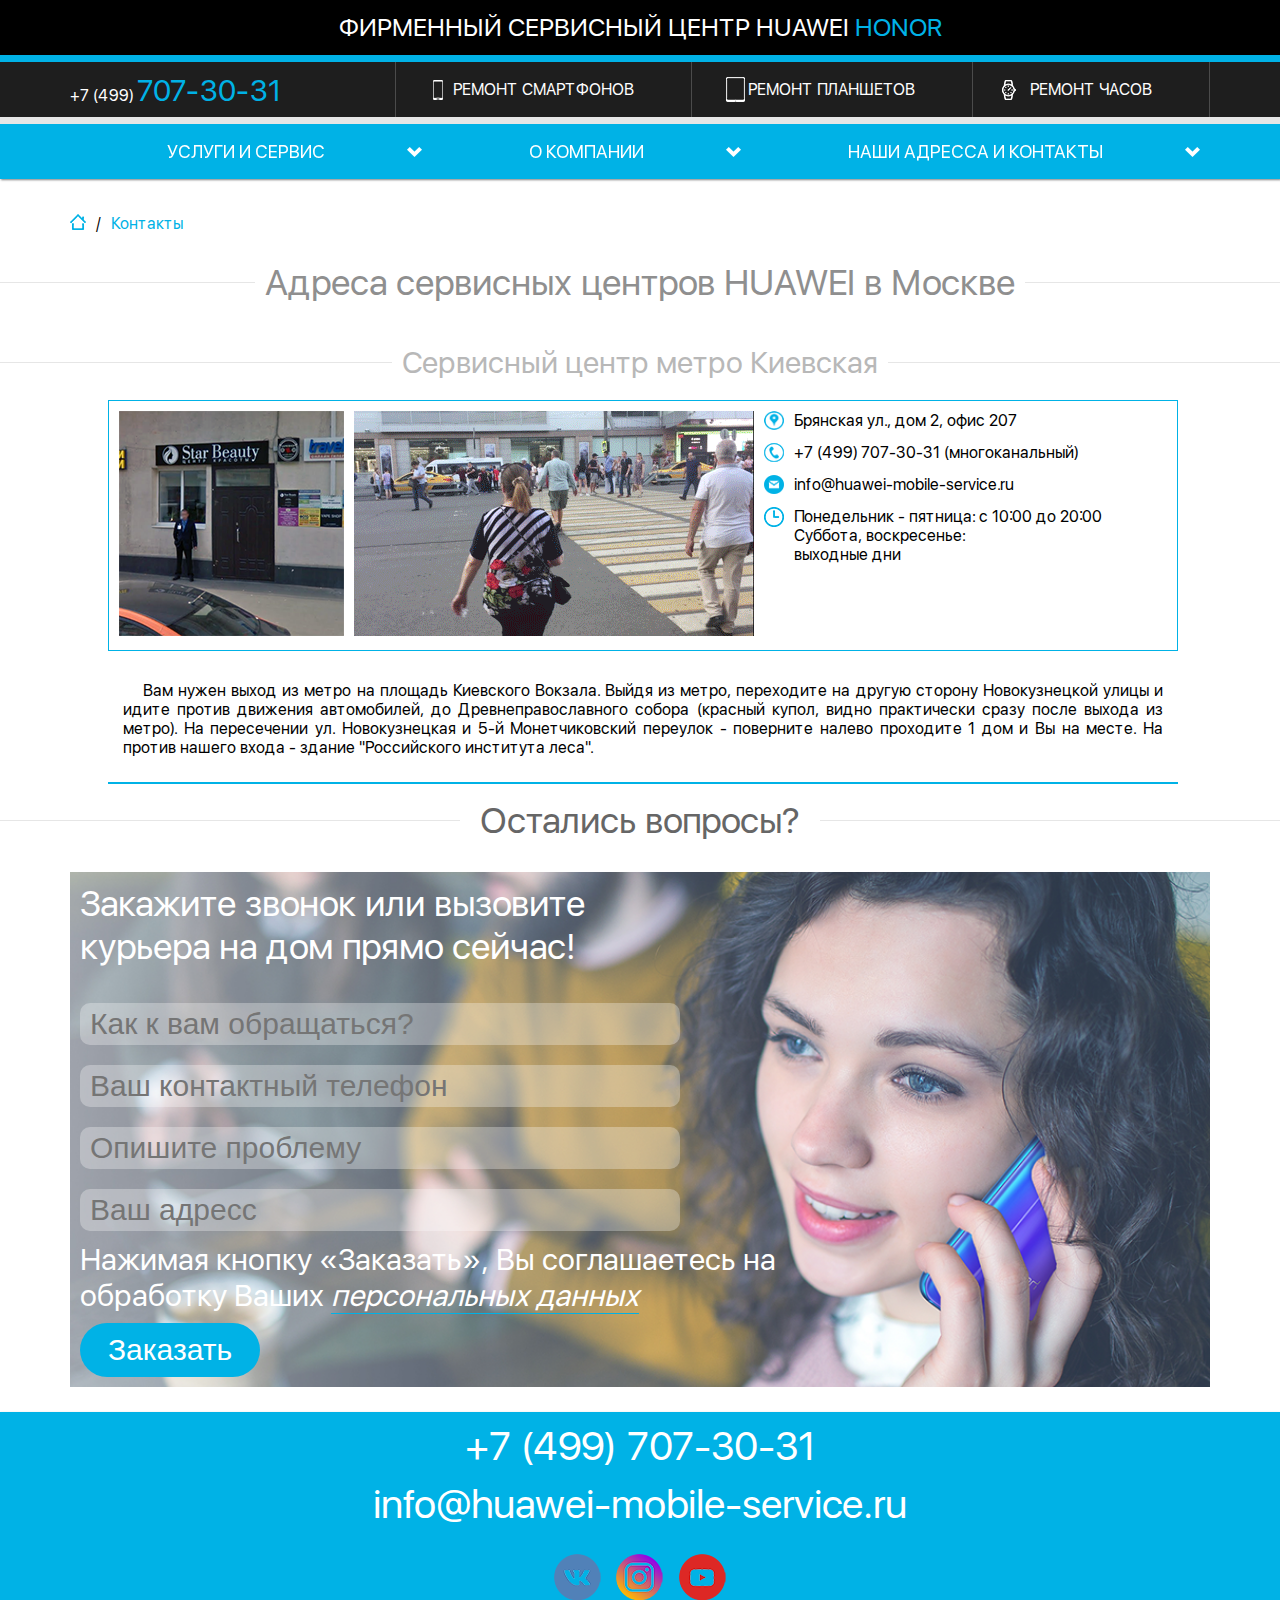
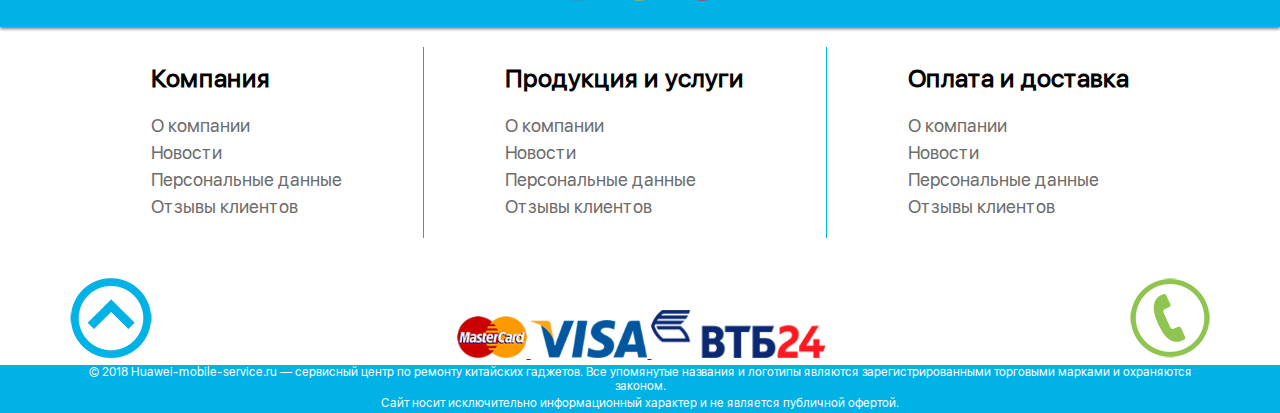
<file: contact.html>
<!DOCTYPE html>
<html lang="ru">
<head>
	<meta charset="UTF-8">
	<meta name="viewport" content="width=device-width, initial-scale=1">
	<link rel="stylesheet" href="css/style.css">
  <link rel="stylesheet" href="css/owl.carousel.css"/>
  <link rel="stylesheet" href="css/owl.theme.css"/>
	<title>Xiaomi</title>
</head>
<body>
	 <header class="header">
    <div class="header-logo">
      <h1 class="header-logo__title"><a class="header-logo__link" href="index.html">Фирменный сервисный центр Huawei <span class="accent">Honor</span></a></h1>
    </div>
    <nav class="header-menu">
      <ul class="header-menu__inner">
        <li class="header-menu__item header-menu__item--tel">
          <a href="tel:+74997073031" class="header-menu__link header-menu__link--tel">+7 (499) <span class="accent">707-30-31</span></a>
        </li>
        <li class="header-menu__item header-menu__item--open header-menu__item--humburger">
          <img class="header-menu__img" src="img/hamburger.svg" alt="">
          <a class="header-menu__link ">
            <span>Открыть меню</span>
          </a>
            <ul class="header-menu__wrraper">
              <img class="header-menu__foto" src="img/close.png">
              <li class="header-menu__items">
                <a class="header-menu__mobile" href="">Главная</a>
              </li>
              <li class="header-menu__items">
                <a class="header-menu__mobile" href="">Услуги</a>
              </li>
              <li class="header-menu__items">
                <a class="header-menu__mobile" href="">Гарантии</a>
              </li>
              <li class="header-menu__items">
                <a class="header-menu__mobile" href="">Вызов курьера</a>
              </li>
              <li class="header-menu__items">
                <a class="header-menu__mobile" href="">Наши адреса</a>
              </li>
              <li class="header-menu__items">
                <a class="header-menu__mobile" href="tel:+7(499)707-30-31">
                +7(499)707-30-31
                </a>
              </li>
              <li class="header-menu__items">
                <a class="header-menu__mobile href="info@huawei-mobile-service.ru">
                  info@huawei-mobile-service.ru
                </a>
              </li>
              <ul class="header-social">
              <li class="header-social__item">
                <a class="header-social__link" href="">
                  <img class="header-social__img" src="img/vk-mob.png" width="47" height="47" alt="В контакеу">
                </a>
              </li>
              <li class="header-social__item">
                <a class="header-social__link" href="">
                  <img class="header-social__img" src="img/inst-mob.png" width="47" height="47" alt="Инстограмм">
                </a>
              </li>
              <li class="header-social__item">
                <a class="header-social__link" href="">
                  <img class="header-social__img" src="img/yotube-mob.png" width="47" height="47" alt="Ютуб">
                </a>
              </li>
            </ul>
          </ul>
        </li>
        <li class="header-menu__item header-menu__item--smartphone">
          <a href="" class="header-menu__link">
            <span>Ремонт смартфонов</span>
          </a>
        </li>
        <li class="header-menu__item header-menu__item--tablet">
          <a href="" class="header-menu__link">
            <span>Ремонт планшетов</span>
          </a>
        </li>
        <li class="header-menu__item header-menu__item--watch">
          <a href="" class="header-menu__link">
            <span>Ремонт часов</span>
          </a>
        </li>
      </ul>
    </nav>
    <nav class="header-footer">
      <ul class="header-footer__inner">
        <li class="header-footer__item">
          <a class="header-footer__link" href="">Услуги и сервис</a>
          <ul class="header-footer__list">
            <li class="header-footer__blok">
              <a href="" class="header-footer__resource">
                Дополнительные услуги    
              </a>
            </li>
            <li class="header-footer__blok">
              <a href="" class="header-footer__resource">
                Дополнительные услуги
              </a>
            </li>
            <li class="header-footer__blok">
              <a href="" class="header-footer__resource">
                Независимая эксперт
              </a>
            </li>
            <li class="header-footer__blok">
              <a href="" class="header-footer__resource">
                Дополнительные услуги
              </a>
            </li>
            <li class="header-footer__blok">
              <a href="" class="header-footer__resource">
                Дополнительные услуги
              </a>
            </li>
            <li class="header-footer__blok">
              <a href="" class="header-footer__resource">
                Независимая эксперт
              </a>
            </li>
          </ul>
        </li>
        <li class="header-footer__item">
          <a class="header-footer__link" href="">О компании</a>
          <ul class="header-footer__list">
            <li class="header-footer__blok">
              <a href="" class="header-footer__resource">
                Дополнительные услуги    
              </a>
            </li>
            <li class="header-footer__blok">
              <a href="" class="header-footer__resource">
                Дополнительные услуги
              </a>
            </li>
            <li class="header-footer__blok">
              <a href="" class="header-footer__resource">
                Независимая эксперт
              </a>
            </li>
            <li class="header-footer__blok">
              <a href="" class="header-footer__resource">
                Дополнительные услуги
              </a>
            </li>
            <li class="header-footer__blok">
              <a href="" class="header-footer__resource">
                Дополнительные услуги
              </a>
            </li>
            <li class="header-footer__blok">
              <a href="" class="header-footer__resource">
                Независимая эксперт
              </a>
            </li>
          </ul>
        </li>
        <li class="header-footer__item">
          <a class="header-footer__link" href="">Наши адресса и контакты</a>
          <ul class="header-footer__list">
            <li class="header-footer__blok">
              <a href="" class="header-footer__resource">
                Дополнительные услуги    
              </a>
            </li>
            <li class="header-footer__blok">
              <a href="" class="header-footer__resource">
                Дополнительные услуги
              </a>
            </li>
            <li class="header-footer__blok">
              <a href="" class="header-footer__resource">
                Независимая эксперт
              </a>
            </li>
            <li class="header-footer__blok">
              <a href="" class="header-footer__resource">
                Дополнительные услуги
              </a>
            </li>
            <li class="header-footer__blok">
              <a href="" class="header-footer__resource">
                Дополнительные услуги
              </a>
            </li>
            <li class="header-footer__blok">
              <a href="" class="header-footer__resource">
                Независимая эксперт
              </a>
            </li>
          </ul>
        </li>
      </ul>
    </nav>
  </header>
   <ul class="breadcrumbs-contact">
    <li class="breadcrumbs-contact__list"><a href="index.html"><img src="img/icon-lodge.png" width="16" height="16" alt=""></a></li>
    <li class="breadcrumbs-contact__list" class="breadcrumbs-current"><span>/</span>Контакты</li>
  </ul>
  <main>
  	<section class="contact">
  		<h1 class="contact__title">
  			Адреса сервисных центров HUAWEI  в Москве
  		</h1>
  		<p class="contact__name">
  			Сервисный центр метро Киевская
  		</p>
  		<div class="contact__inner">
  			<ul class="contact__list">
  				<li class="contact__item">
  					<img class="contact__img" src="img/offis.png" width="225" height="225" alt="Офис">
  				</li>
  				<li class="contact__item contact__item--contact">
  					<div class="contact__header">
  						<div class="contact__address">
  							<span>Брянская ул., дом 2, офис 207</span>
  						</div>
  						<div class="contact__tel">
  							<a class="contact__link" href="tel:+74997073031">+7 (499) 707-30-31 (многоканальный)</a>
  						</div>
  						<div class="contact__main">
  							<a class="contact__link" href="info@huawei-mobile-service.ru">
  								info@huawei-mobile-service.ru
  							</a>
  						</div>
  						<div class="contact__workhours">
  							<span>Понедельник - пятница:  с 10:00 до 20:00</span>
                <span>Суббота, воскресенье:</span></br> 
                <span>выходные дни</span>
  						</div>
  					</div>
  				</li>
  				<li class="contact__item contact__item--video">
  					<div class="contact__video">
  						<a class="video__play" href="">
  							<img class="video__foto" src="img/video-contact.png" width="400" height="225" alt="Плейр">
  						</a>
  					</div>
  				</li>
  			</ul>
  			<div class="location">
  				<div class="location__inner">
  					<div class="location__map" id="map">
  						<script type="text/javascript" charset="utf-8" async src="https://api-maps.yandex.ru/services/constructor/1.0/js/?um=constructor%3Affaf4610a509aac90d58fb1d31808204740fc8351d595a2d498465ece533f93c&amp;max-width=1070&amp;height=300&amp;lang=ru_RU&amp;scroll=true"></script>
  					</div>
  					<p class="location__text">
  						Вам нужен выход из метро на площадь Киевского Вокзала. Выйдя из метро, переходите на другую сторону Новокузнецкой улицы и идите против движения автомобилей, до Древнеправославного собора (красный купол, видно практически сразу после выхода из метро). На пересечении ул. Новокузнецкая и 5-й Монетчиковский переулок - поверните налево проходите 1 дом и Вы на месте. На против нашего входа - здание "Российского института леса".
  					</p>
  				</div>
  			</div>
  		</div>
  	</section>
  	<section class="feedback">
      <h2 class="feedback__name">
        Остались вопросы?
      </h2>
			<form class="feedback__form" action="https://huawei-mobile-service.ru/index.php?route=common/home" method="post">
    		<p class="feedback__title">
    			Закажите звонок или вызовите курьера на дом прямо сейчас!
    		</p>
    		<label>
      		<input class="feedback__input" type="text" name="name"  placeholder="Как к вам обращаться?"/>
      	</label>
    		<label>
      		<input class="feedback__input" type="tel"  name="phone" pattern="^\+?[0-9\- ()]+" placeholder="Ваш контактный телефон"/>
      	</label>
				<label>
      		<input class="feedback__input" type="text" name="enquiry" placeholder="Опишите проблему"/>
      	</label>
				<label>
      		<input class="feedback__input" type="text" name="address" placeholder="Ваш адресс" />
      	</label>
    		<p class="feedback__text">
    			Нажимая кнопку «Заказать», Вы соглашаетесь на обработку Ваших <a class="feedback__link" href="personal.html">персональных данных</a>
    		</p>
    		<input class="feedback__button" type="button" value="Заказать" />
    	</form>
		</section>
  </main>
  <footer class="footer">
		<div class="footer-head">
      <div class="footer-head__inner">
        <div class="footer-head__item">
          <a class="footer-head__link" href="tel:+74997073031">+7 (499) 707-30-31</a>
        </div>
        <div class="footer-head__item">
          <a class="footer-head__link" href="mailto:info@huawei-mobile-service.ru">info@huawei-mobile-service.ru</a>
        </div>
        <div class="footer-head__item">
          <ul class="footer-social">
            <li class="footer-social__item">
              <a href="" class="footer-social__link footer-social__link--vk">
                <span class="visually-hidden">Мы в VK</span>
              </a>
            </li>
            <li class="footer-social__item">
              <a href="" class="footer-social__link footer-social__link--instagram">
                <span class="visually-hidden">Мы в Instagram</span>
              </a>
            </li>
            <li class="footer-social__item">
              <a href="" class="footer-social__link footer-social__link--youtube">
                <span class="visually-hidden">Наш канал на YouTube</span>
              </a>
            </li>
          </ul>
        </div>
      </div>
    </div>
    <div class="footer__inner">
      <div class="footer-list__wrapper">
        <ul class="footer-list footer-list--first">
          <li class="footer-list__point">
            <h4 class="footer-list__title">Компания</h4>
          </li>
          <li class="footer-list__point"><a href="catalog.html" class="footer-list__link">О компании</a></li>
          <li class="footer-list__point"><a href="paper.html" class="footer-list__link">Новости</a></li>
          <li class="footer-list__point"><a href="personal.html" class="footer-list__link">Персональные данные</a></li>
          <li class="footer-list__point"><a href="" class="footer-list__link">Отзывы клиентов</a></li>
        </ul>
      </div>
      <div class="footer-list__wrapper">
        <ul class="footer-list">
          <li class="footer-list__point">
            <h4 class="footer-list__title">Продукция и услуги</h4>
          </li>
          <li class="footer-list__point"><a href="catalog.html" class="footer-list__link">О компании</a></li>
          <li class="footer-list__point"><a href="paper.html" class="footer-list__link">Новости</a></li>
          <li class="footer-list__point"><a href="personal.html" class="footer-list__link">Персональные данные</a></li>
          <li class="footer-list__point"><a href="" class="footer-list__link">Отзывы клиентов</a></li>
        </ul>
      </div>
      <div class="footer-list__wrapper">
        <ul class="footer-list footer-list--last">
          <li class="footer-list__point">
            <h4 class="footer-list__title">Оплата и доставка</h4>
          </li>
          <li class="footer-list__point"><a href="catalog.htmls" class="footer-list__link">О компании</a></li>
          <li class="footer-list__point"><a href="paper.html" class="footer-list__link">Новости</a></li>
          <li class="footer-list__point"><a href="personal.html" class="footer-list__link">Персональные данные</a></li>
          <li class="footer-list__point"><a href="" class="footer-list__link">Отзывы клиентов</a></li>
        </ul>
      </div>
    </div>
    <div class="footer-payment">
      <ul class="footer-payment__list">
        <li class="footer-payment__item">
          <a class="footer-payment__link" href="#e">
            <img class="footer-payment__foto footer-payment__foto--up" src="img/ur-footer.png" width="82" height="80" alt="Вверх">
          </a>
        </li>
        <li class="footer-payment__item footer-payment__item--two">
          <a class="footer-payment__link" href="">
            <img class="footer-payment__foto footer-payment__foto--mastercard" src="img/mastercard.png" width="83" height="50" alt="Мастер кард">
          </a>
          <a class="footer-payment__link" href="">
            <img class="footer-payment__foto footer-payment__foto--visa" src="img/visa.png" width="160" height="52" alt="Виза">
          </a>
          <a class="footer-payment__link" href="">
            <img class="footer-payment__foto footer-payment__foto--vtb" src="img/vtb24.png" width="182" height="50" alt="ВТБ">
          </a>
        </li>
        <li class="footer-payment__item">
          <a class="footer-payment__link" href="">
            <img class="footer-payment__foto footer-paymet__foto--telefon" src="img/telefon-footer.png" width="80" height="80" alt="Телефон">
          </a>
        </li>
      </ul>
    </div>
    <div class="footer-copyright">
      <p class="footer-copyright__text">© 2018 Huawei-mobile-service.ru — сервисный центр по ремонту китайских гаджетов. Все упомянутые названия и логотипы являются зарегистрированными торговыми марками и охраняются законом.</p>
      <p class="footer-copyright__text">Сайт носит исключительно информационный характер и не является публичной офертой.</p>
    </div>
	</footer>
  <script  src="jquery/jquery-3.0.0.min.js"></script>
  <script src="js/jquery-ui-1.8.23.custom.min.js"></script>
  <script src="js/jquery.mousewheel.min.js"></script>
  <script src="js/jquery.kinetic.js"></script>
  <script src="js/jquery.smoothdivscroll-1.3-min.js"></script>
  <script src="jquery/owl.carousel.min.js"></script>
  <script src="js/main.js"></script>
</body>
</html>
</file>
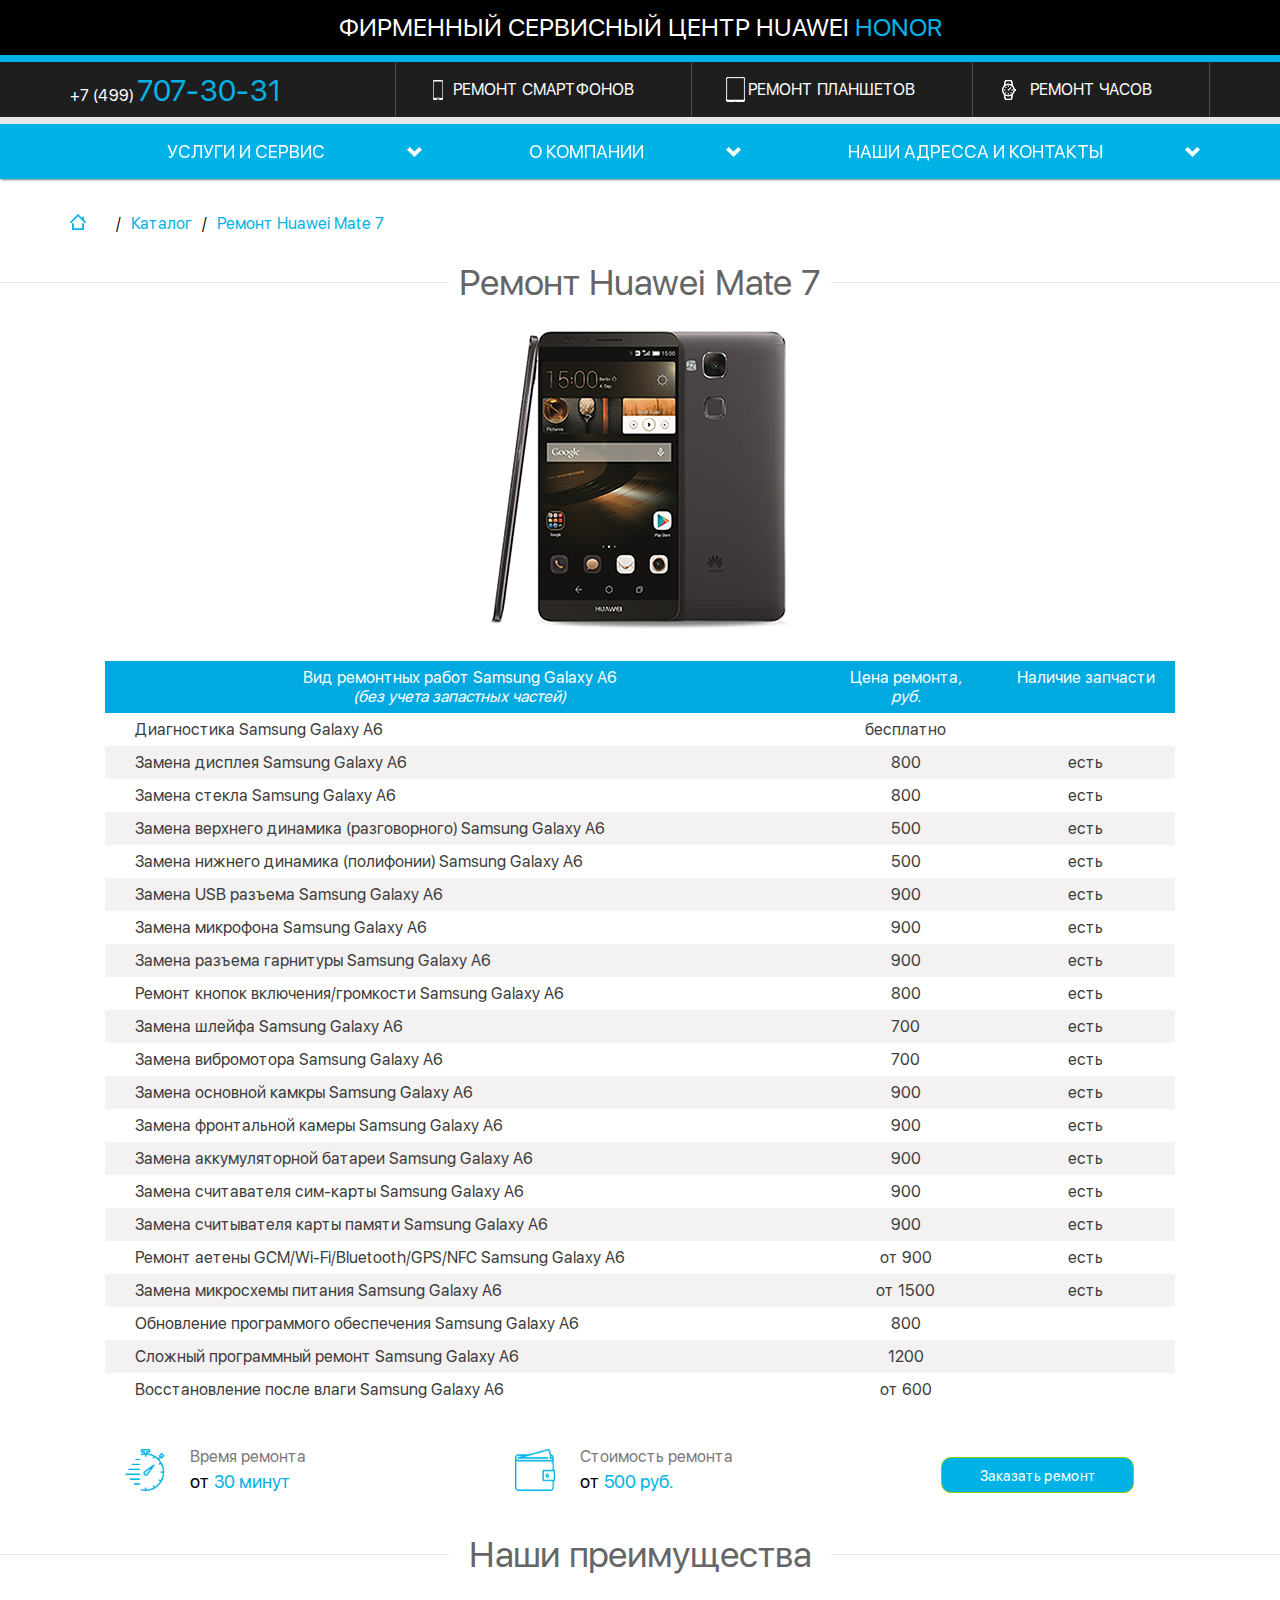
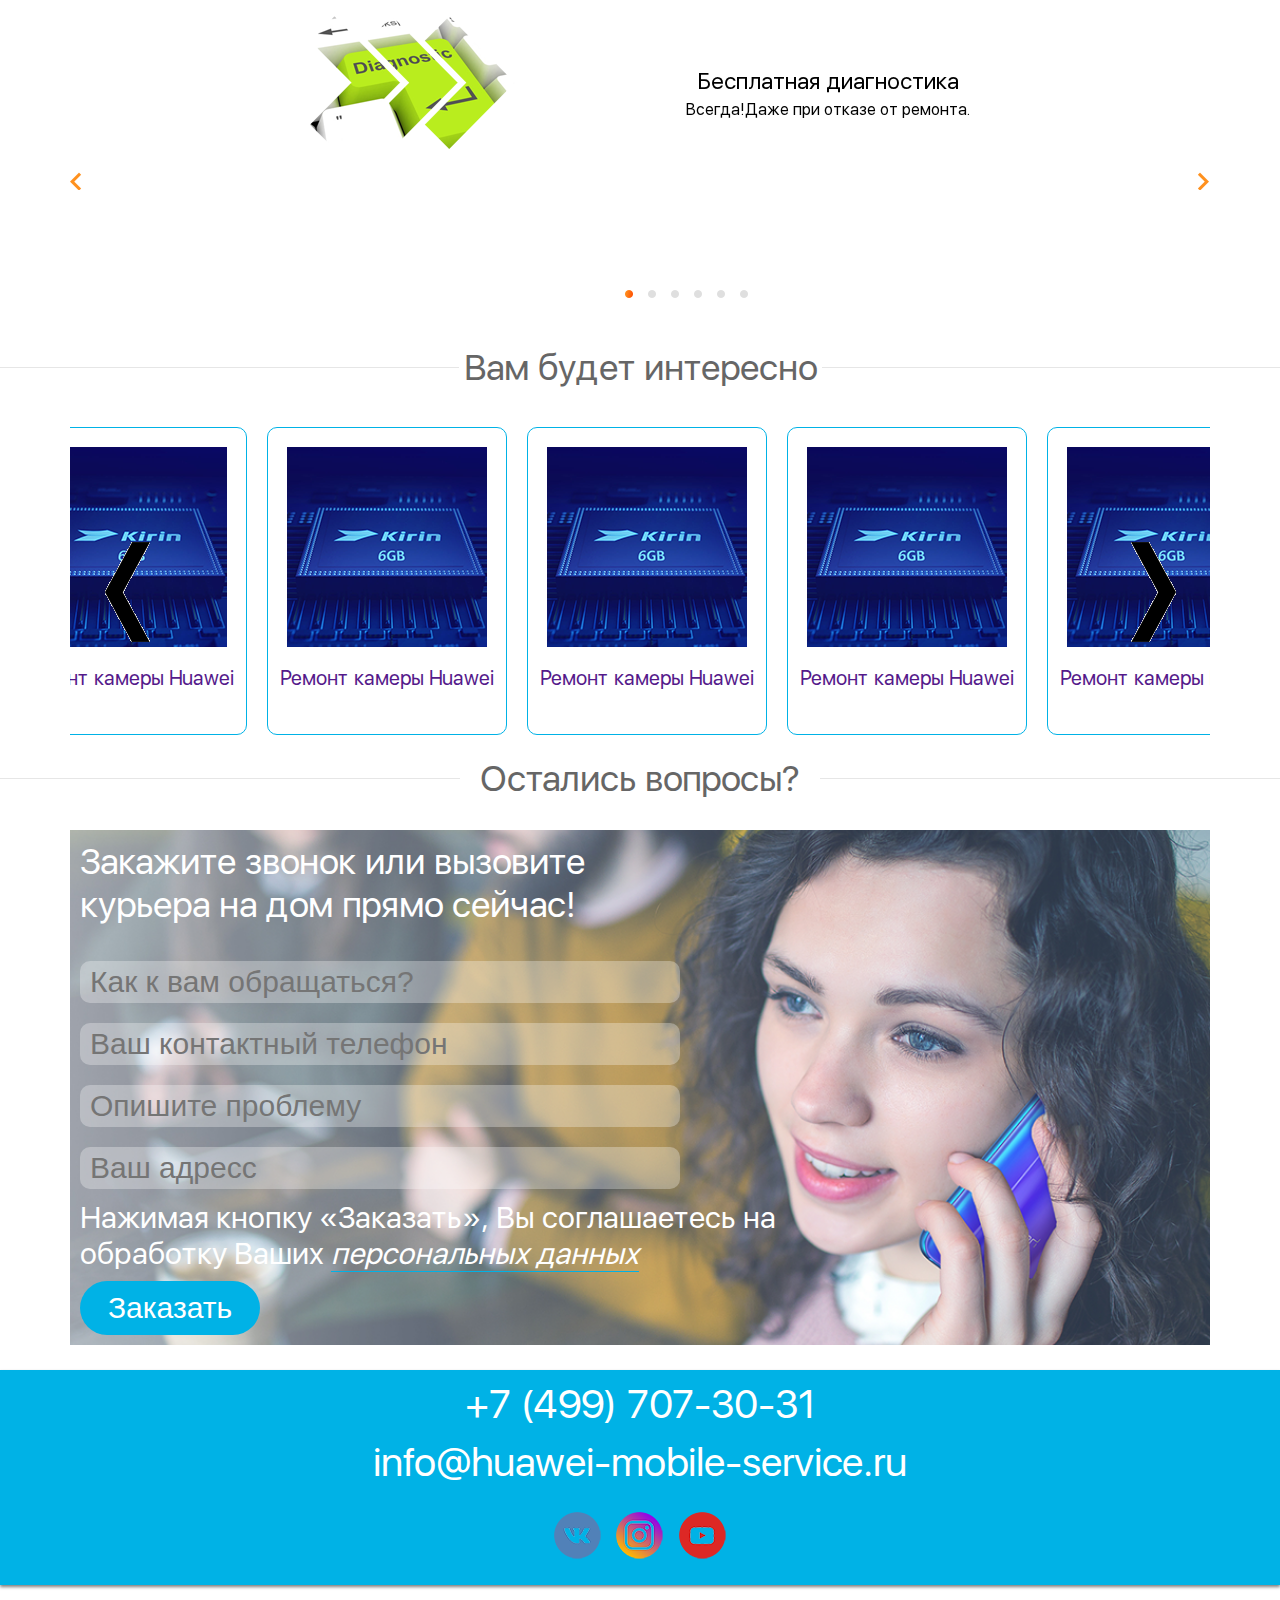
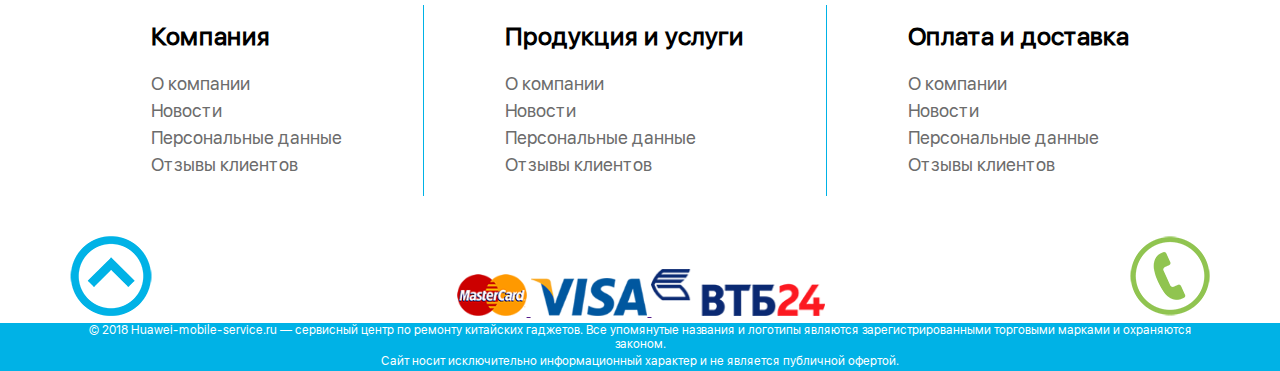
<file: flashcard.html>
<!DOCTYPE html>
<html lang="ru">
<head>
	<meta charset="UTF-8">
	<meta name="viewport" content="width=device-width, initial-scale=1">
	<link rel="stylesheet" href="css/style.css">
  <link rel="stylesheet" href="css/owl.carousel.css"/>
  <link rel="stylesheet" href="css/owl.theme.css"/>
	<title>Xiaomi</title>
</head>
<body>
	<header class="header">
    <div class="header-logo">
      <h1 class="header-logo__title"><a class="header-logo__link" href="index.html">Фирменный сервисный центр Huawei <span class="accent">Honor</span></a></h1>
    </div>
    <nav class="header-menu">
      <ul class="header-menu__inner">
        <li class="header-menu__item header-menu__item--tel">
          <a href="tel:+74997073031" class="header-menu__link header-menu__link--tel">+7 (499) <span class="accent">707-30-31</span></a>
        </li>
        <li class="header-menu__item header-menu__item--open header-menu__item--humburger">
          <img class="header-menu__img" src="img/hamburger.svg" alt="">
          <a class="header-menu__link ">
            <span>Открыть меню</span>
          </a>
            <ul class="header-menu__wrraper">
              <img class="header-menu__foto" src="img/close.png">
              <li class="header-menu__items">
                <a class="header-menu__mobile" href="">Главная</a>
              </li>
              <li class="header-menu__items">
                <a class="header-menu__mobile" href="">Услуги</a>
              </li>
              <li class="header-menu__items">
                <a class="header-menu__mobile" href="">Гарантии</a>
              </li>
              <li class="header-menu__items">
                <a class="header-menu__mobile" href="">Вызов курьера</a>
              </li>
              <li class="header-menu__items">
                <a class="header-menu__mobile" href="">Наши адреса</a>
              </li>
              <li class="header-menu__items">
                <a class="header-menu__mobile" href="tel:+7(499)707-30-31">
                +7(499)707-30-31
                </a>
              </li>
              <li class="header-menu__items">
                <a class="header-menu__mobile href="info@huawei-mobile-service.ru">
                  info@huawei-mobile-service.ru
                </a>
              </li>
              <ul class="header-social">
              <li class="header-social__item">
                <a class="header-social__link" href="">
                  <img class="header-social__img" src="img/vk-mob.png" width="47" height="47" alt="В контакеу">
                </a>
              </li>
              <li class="header-social__item">
                <a class="header-social__link" href="">
                  <img class="header-social__img" src="img/inst-mob.png" width="47" height="47" alt="Инстограмм">
                </a>
              </li>
              <li class="header-social__item">
                <a class="header-social__link" href="">
                  <img class="header-social__img" src="img/yotube-mob.png" width="47" height="47" alt="Ютуб">
                </a>
              </li>
            </ul>
          </ul>
        </li>
        <li class="header-menu__item header-menu__item--smartphone">
          <a href="" class="header-menu__link">
            <span>Ремонт смартфонов</span>
          </a>
        </li>
        <li class="header-menu__item header-menu__item--tablet">
          <a href="" class="header-menu__link">
            <span>Ремонт планшетов</span>
          </a>
        </li>
        <li class="header-menu__item header-menu__item--watch">
          <a href="" class="header-menu__link">
            <span>Ремонт часов</span>
          </a>
        </li>
      </ul>
    </nav>
    <nav class="header-footer">
      <ul class="header-footer__inner">
        <li class="header-footer__item">
          <a class="header-footer__link" href="">Услуги и сервис</a>
          <ul class="header-footer__list">
            <li class="header-footer__blok">
              <a href="" class="header-footer__resource">
                Дополнительные услуги    
              </a>
            </li>
            <li class="header-footer__blok">
              <a href="" class="header-footer__resource">
                Дополнительные услуги
              </a>
            </li>
            <li class="header-footer__blok">
              <a href="" class="header-footer__resource">
                Независимая эксперт
              </a>
            </li>
            <li class="header-footer__blok">
              <a href="" class="header-footer__resource">
                Дополнительные услуги
              </a>
            </li>
            <li class="header-footer__blok">
              <a href="" class="header-footer__resource">
                Дополнительные услуги
              </a>
            </li>
            <li class="header-footer__blok">
              <a href="" class="header-footer__resource">
                Независимая эксперт
              </a>
            </li>
          </ul>
        </li>
        <li class="header-footer__item">
          <a class="header-footer__link" href="">О компании</a>
          <ul class="header-footer__list">
            <li class="header-footer__blok">
              <a href="" class="header-footer__resource">
                Дополнительные услуги    
              </a>
            </li>
            <li class="header-footer__blok">
              <a href="" class="header-footer__resource">
                Дополнительные услуги
              </a>
            </li>
            <li class="header-footer__blok">
              <a href="" class="header-footer__resource">
                Независимая эксперт
              </a>
            </li>
            <li class="header-footer__blok">
              <a href="" class="header-footer__resource">
                Дополнительные услуги
              </a>
            </li>
            <li class="header-footer__blok">
              <a href="" class="header-footer__resource">
                Дополнительные услуги
              </a>
            </li>
            <li class="header-footer__blok">
              <a href="" class="header-footer__resource">
                Независимая эксперт
              </a>
            </li>
          </ul>
        </li>
        <li class="header-footer__item">
          <a class="header-footer__link" href="">Наши адресса и контакты</a>
          <ul class="header-footer__list">
            <li class="header-footer__blok">
              <a href="" class="header-footer__resource">
                Дополнительные услуги    
              </a>
            </li>
            <li class="header-footer__blok">
              <a href="" class="header-footer__resource">
                Дополнительные услуги
              </a>
            </li>
            <li class="header-footer__blok">
              <a href="" class="header-footer__resource">
                Независимая эксперт
              </a>
            </li>
            <li class="header-footer__blok">
              <a href="" class="header-footer__resource">
                Дополнительные услуги
              </a>
            </li>
            <li class="header-footer__blok">
              <a href="" class="header-footer__resource">
                Дополнительные услуги
              </a>
            </li>
            <li class="header-footer__blok">
              <a href="" class="header-footer__resource">
                Независимая эксперт
              </a>
            </li>
          </ul>
        </li>
      </ul>
    </nav>
  </header>
  <ul class="breadcrumbs-flashcard">
      <li class="breadcrumbs-flashcard__list"><a href="index.html"><img src="img/icon-lodge.png" width="16" height="16" alt=""></a></li>
      <li class="breadcrumbs-flashcard__list"><a href="catalog.html"><span>/</span>Каталог</a></li>
      <li class="breadcrumbs-flashcard__list" class="breadcrumbs-current"><span>/</span>Ремонт Huawei Mate 7</li>
  </ul>
    <main class="content">
    	<section class="product">
    		<h1 class="product__title">Ремонт Huawei Mate 7</h1>
    		<img class="product__img" src="img/huawei-product.png" width="300" height="303"  alt="Ремонт Huawei Mate 7">
  	  	<table class="product__header">
  	  		<tr class="product__list">
  	  			<th class="product__name">
  	  				Вид ремонтных работ Samsung Galaxy A6<span class="product__point">(без учета запастных частей)</span>
  	  			</th>
  	  			<th class="product__name">
  	  				Цена ремонта,<span class="product__point">руб.</span>
  	  			</th>
  	  			<th class="product__name">
  	  				Наличие запчасти<span class="product__point"></span>
  	  			</th>
  	  		<tr class="product__list">
  	  			<td>Диагностика Samsung Galaxy A6</td>
  	  			<td>бесплатно</td>
  	  			<td></td>
  	  		</tr>
  	  		<tr class="product__list">
  	  			<td>Замена дисплея Samsung Galaxy A6</td>
  	  			<td>800</td>
  	  			<td>есть</td>
  	  		</tr>
  	  		<tr class="product__list">
  	  			<td>Замена стекла Samsung Galaxy A6</td>
  	  			<td>800</td>
  	  			<td>есть</td>
  	  		</tr>
  	  		<tr class="product__list">
  	  			<td>Замена верхнего динамика (разговорного) Samsung Galaxy A6</td>
  	  			<td>500</td>
  	  			<td>есть</td>
  	  		</tr>
  	  		<tr class="product__list">
  	  			<td>Замена нижнего динамика (полифонии) Samsung Galaxy A6</td>
  	  			<td>500</td>
  	  			<td>есть</td>
  	  		</tr>
  	  		<tr class="product__list">
  	  			<td>Замена USB разъема Samsung Galaxy A6</td>
  	  			<td>900</td>
  	  			<td>есть</td>
  	  		</tr>
  	  		<tr class="product__list">
  	  			<td>Замена микрофона Samsung Galaxy A6</td>
  	  			<td>900</td>
  	  			<td>есть</td>
  	  		</tr>
  	  		<tr class="product__list">
  	  			<td>Замена разъема гарнитуры Samsung Galaxy A6</td>
  	  			<td>900</td>
  	  			<td>есть</td>
  	  		</tr>
  	  		<tr class="product__list">
  	  			<td>Ремонт кнопок включения/громкости Samsung Galaxy A6</td>
  	  			<td>800</td>
  	  			<td>есть</td>
  	  		</tr>
  	  		<tr class="product__list">
  	  			<td>Замена шлейфа Samsung Galaxy A6</td>
  	  			<td>700</td>
  	  			<td>есть</td>
  	  		</tr>
  	  		<tr class="product__list">
  	  			<td>Замена вибромотора Samsung Galaxy A6</td>
  	  			<td>700</td>
  	  			<td>есть</td>
  	  		</tr>
  	  		<tr class="product__list">
  	  			<td>Замена основной камкры Samsung Galaxy A6</td>
  	  			<td>900</td>
  	  			<td>есть</td>
  	  		</tr>
  	  		<tr class="product__list">
  	  			<td>Замена фронтальной камеры Samsung Galaxy A6</td>
  	  			<td>900</td>
  	  			<td>есть</td>
  	  		</tr>
  	  		<tr class="product__list">
  	  			<td>Замена аккумуляторной батареи Samsung Galaxy A6</td>
  	  			<td>900</td>
  	  			<td>есть</td>
  	  		</tr>
  	  		<tr class="product__list">
  	  			<td>Замена считавателя сим-карты Samsung Galaxy A6</td>
  	  			<td>900</td>
  	  			<td>есть</td>
  	  		</tr>
  	  		<tr class="product__list">
  	  			<td>Замена считывателя карты памяти Samsung Galaxy A6</td>
  	  			<td>900</td>
  	  			<td>есть</td>
  	  		</tr>
  	  		<tr class="product__list">
  	  			<td>Ремонт аетены GCM/Wi-Fi/Bluetooth/GPS/NFC Samsung Galaxy A6</td>
  	  			<td>от 900</td>
  	  			<td>есть</td>
  	  		</tr>
  	  		<tr class="product__list">
  	  			<td>Замена микросхемы питания Samsung Galaxy A6</td>
  	  			<td>от 1500</td>
  	  			<td>есть</td>
  	  		</tr>
  	  		<tr class="product__list">
  	  			<td>Обновление программого обеспечения Samsung Galaxy A6</td>
  	  			<td>800</td>
  	  			<td></td>
  	  		</tr>
  	  		<tr class="product__list">
  	  			<td>Сложный программный ремонт Samsung Galaxy A6</td>
  	  			<td>1200</td>
  	  			<td></td>
  	  		</tr>
  	  		<tr class="product__list">
            <td>Восстановление после влаги Samsung Galaxy A6</td>
            <td>от 600</td>
            <td></td>
          </tr>
        </table>
      </section>
      <section class="order">
        <ul class="order__list">
          <li class="order__item">
            <img class="order__img" src="img/time.png" width="52" height="60" alt="Время заказа">
            <p class="order__text">Время ремонта<span class="order__min">от <span>30 минут</span></span></p>
          </li>
          <li class="order__item">
            <img class="order__img" src="img/price-order.png" width="54" height="56" alt="Стоимость ремонта">
            <p class="order__text">Стоимость ремонта<span class="order__min">от <span>500 руб.</span></span></p>
          </li>
          <li class="order__item">
            <a href="" class="order__link">Заказать ремонт</a>
          </li>
        </ul>
      </section>
    </main>
    <section class="advantages">
      <h2 class="advantages__title">Наши преимущества</h2>
      <ul class="advantages__inner">
        <div id="owl-example" class="owl-carousel owl-theme">
          <li class="advantages__item">
            <div class="advantages__img">
              <img class="advantages__foto" src="img/diagnostics.png" width="205" height="133" alt="">
            </div>
            <div class="advantages__wrapper">
              <h3 class="advantages__name">Бесплатная диагностика</h3>
              <p class="advantages__text">
                Всегда!Даже при отказе от ремонта.
              </p>
            </div>
          </li>
          <li class="advantages__item">
            <div class="advantages__img">
              <img class="advantages__foto" src="img/masters.png" width="205" height="133" alt="">
            </div>
            <div class="advantages__wrapper">
              <h3 class="advantages__name">Специалисты</h3>
              <p class="advantages__text">
                У нас работают настоящие профессионалы с многолетним стажем
              </p>
            </div>
          </li>
          <li class="advantages__item">
            <div class="advantages__img">
              <img class="advantages__foto" src="img/prices.png" width="207" height="133" alt="">
            </div>
            <div class="advantages__wrapper">
              <h3 class="advantages__name">Низкие цены</h3>
              <p class="advantages__text">
                Мы не накручиваем «дополнительных услуг»  и не стреимся повысить «средний чек».
              </p>
            </div>
          </li>
          <li class="advantages__item">
            <div class="advantages__img">
              <img class="advantages__foto" src="img/warehouse.png" width="206" height="134" alt="">
            </div>
            <div class="advantages__wrapper">
              <h3 class="advantages__name">Собственный склад</h3>
              <p class="advantages__text">
                В наличии все ходовые детали, а в случае отсутствия, их доставка не займет более суток.
              </p>
            </div>
          </li>
          <li class="advantages__item">
            <div class="advantages__img">
              <img class="advantages__foto" src="img/courier.png" width="205" height="133" alt="">
            </div>
            <div class="advantages__wrapper">
              <h3 class="advantages__name">Курьерская доставка</h3>
              <p class="advantages__text">
                Вы можете вызвать курьера, который заберет устройство в ремонт и доставит после
              </p>
            </div>
          </li>
          <li class="advantages__item">
            <div class="advantages__img">
              <img class="advantages__foto" src="img/guarantee.png" width="205" height="133" alt="">
            </div>
            <div class="advantages__wrapper">
              <h3 class="advantages__name">Гарантии</h3>
              <p class="advantages__text">
                После ремонта Вы получите документально подтвержденную гарантию. Мы чтим закон и не обманываем наших клиентов.
              </p>
            </div>
          </li>
        </div>
      </ul>
    </section>
    <section class="repair">
      <h2 class="repair__title">Вам будет интересно</h2>
        <ul class="repair__list" id="makeMeScrollable">
          <li class="repair__item" id="1">
            <a href="" class="repair__link">
              <div class="repair__inner">
                <img class="repair__img" src="img/block1.png" alt="">
                <p class="repair__text">Ремонт камеры Huawei</p>
              </div>
            </a></li>
          <li class="repair__item" id="2">
            <a href="" class="repair__link">
              <div class="repair__inner">
                <img class="repair__img" src="img/block1.png" alt="">
                <p class="repair__text">Ремонт камеры Huawei</p>
              </div> 
            </a>
          </li>
          <li class="repair__item" id="3">
            <a href="" class="repair__link">
              <div class="repair__inner">
                <img class="repair__img" src="img/block1.png" alt="">
                <p class="repair__text">Ремонт камеры Huawei</p>
              </div>  
            </a>
          </li>
          <li class="repair__item" id="4">
            <a href="" class="repair__link">
              <div class="repair__inner">
                <img class="repair__img" src="img/block1.png" alt="">
                <p class="repair__text">Ремонт камеры Huawei</p>
              </div>
            </a>
          </li>
          <li class="repair__item" id="5">
            <a href="" class="repair__link">
              <div class="repair__inner">
                <img class="repair__img" src="img/block1.png" alt="">
                <p class="repair__text">Ремонт камеры Huawei</p>
              </div>
            </a>
          </li>
          <li class="repair__item" id="6">
            <a href="" class="repair__link">
              <div class="repair__inner">
                <img class="repair__img" src="img/block1.png" alt="">
                <p class="repair__text">Ремонт камеры Huawei</p>
              </div>
            </a>
          </li>
          <li class="repair__item" id="7">
            <a href="" class="repair__link">
              <div class="repair__inner">
                <img class="repair__img" src="img/block1.png" alt="">
                <p class="repair__text">Ремонт камеры Huawei</p>
              </div>
            </a>
          </li>
          <li class="repair__item" id="8">
            <a href="" class="repair__link">
              <div class="repair__inner">
                <img class="repair__img" src="img/block1.png" alt="">
                <p class="repair__text">Ремонт камеры Huawei</p>
              </div>
            </a>
          </li>
        </ul>
    </section>
    <section class="feedback">
      <h2 class="feedback__name">
        Остались вопросы?
      </h2>
      <form class="feedback__form" action="https://huawei-mobile-service.ru/index.php?route=common/home" method="post">
        <p class="feedback__title">
          Закажите звонок или вызовите курьера на дом прямо сейчас!
        </p>
        <label>
          <input class="feedback__input" type="text" name="name"  placeholder="Как к вам обращаться?"/>
        </label>
        <label>
          <input class="feedback__input" type="tel"  name="phone" pattern="^\+?[0-9\- ()]+" placeholder="Ваш контактный телефон"/>
        </label>
        <label>
          <input class="feedback__input" type="text" name="enquiry" placeholder="Опишите проблему"/>
        </label>
        <label>
          <input class="feedback__input" type="text" name="address" placeholder="Ваш адресс" />
        </label>
        <p class="feedback__text">
          Нажимая кнопку «Заказать», Вы соглашаетесь на обработку Ваших <a class="feedback__link" href="personal.html">персональных данных</a>
        </p>
        <input class="feedback__button" type="button" value="Заказать" />
      </form>
    </section>
  <footer class="footer">
		<div class="footer-head">
      <div class="footer-head__inner">
        <div class="footer-head__item">
          <a class="footer-head__link" href="tel:+74997073031">+7 (499) 707-30-31</a>
        </div>
        <div class="footer-head__item">
          <a class="footer-head__link" href="mailto:info@huawei-mobile-service.ru">info@huawei-mobile-service.ru</a>
        </div>
        <div class="footer-head__item">
          <ul class="footer-social">
            <li class="footer-social__item">
              <a href="" class="footer-social__link footer-social__link--vk">
                <span class="visually-hidden">Мы в VK</span>
              </a>
            </li>
            <li class="footer-social__item">
              <a href="" class="footer-social__link footer-social__link--instagram">
                <span class="visually-hidden">Мы в Instagram</span>
              </a>
            </li>
            <li class="footer-social__item">
              <a href="" class="footer-social__link footer-social__link--youtube">
                <span class="visually-hidden">Наш канал на YouTube</span>
              </a>
            </li>
          </ul>
        </div>
      </div>
    </div>
    <div class="footer__inner">
      <div class="footer-list__wrapper">
        <ul class="footer-list footer-list--first">
          <li class="footer-list__point">
            <h4 class="footer-list__title">Компания</h4>
          </li>
          <li class="footer-list__point"><a href="catalog.html" class="footer-list__link">О компании</a></li>
          <li class="footer-list__point"><a href="paper.html" class="footer-list__link">Новости</a></li>
          <li class="footer-list__point"><a href="personal.html" class="footer-list__link">Персональные данные</a></li>
          <li class="footer-list__point"><a href="" class="footer-list__link">Отзывы клиентов</a></li>
        </ul>
      </div>
      <div class="footer-list__wrapper">
        <ul class="footer-list">
          <li class="footer-list__point">
            <h4 class="footer-list__title">Продукция и услуги</h4>
          </li>
          <li class="footer-list__point"><a href="catalog.html" class="footer-list__link">О компании</a></li>
          <li class="footer-list__point"><a href="paper.html" class="footer-list__link">Новости</a></li>
          <li class="footer-list__point"><a href="personal.html" class="footer-list__link">Персональные данные</a></li>
          <li class="footer-list__point"><a href="" class="footer-list__link">Отзывы клиентов</a></li>
        </ul>
      </div>
      <div class="footer-list__wrapper">
        <ul class="footer-list footer-list--last">
          <li class="footer-list__point">
            <h4 class="footer-list__title">Оплата и доставка</h4>
          </li>
          <li class="footer-list__point"><a href="catalog.htmls" class="footer-list__link">О компании</a></li>
          <li class="footer-list__point"><a href="paper.html" class="footer-list__link">Новости</a></li>
          <li class="footer-list__point"><a href="personal.html" class="footer-list__link">Персональные данные</a></li>
          <li class="footer-list__point"><a href="" class="footer-list__link">Отзывы клиентов</a></li>
        </ul>
      </div>
    </div>
    <div class="footer-payment">
      <ul class="footer-payment__list">
        <li class="footer-payment__item">
          <a class="footer-payment__link" href="#e">
            <img class="footer-payment__foto footer-payment__foto--up" src="img/ur-footer.png" width="82" height="80" alt="Вверх">
          </a>
        </li>
        <li class="footer-payment__item footer-payment__item--two">
          <a class="footer-payment__link" href="">
            <img class="footer-payment__foto footer-payment__foto--mastercard" src="img/mastercard.png" width="83" height="50" alt="Мастер кард">
          </a>
          <a class="footer-payment__link" href="">
            <img class="footer-payment__foto footer-payment__foto--visa" src="img/visa.png" width="160" height="52" alt="Виза">
          </a>
          <a class="footer-payment__link" href="">
            <img class="footer-payment__foto footer-payment__foto--vtb" src="img/vtb24.png" width="182" height="50" alt="ВТБ">
          </a>
        </li>
        <li class="footer-payment__item">
          <a class="footer-payment__link" href="">
            <img class="footer-payment__foto footer-paymet__foto--telefon" src="img/telefon-footer.png" width="80" height="80" alt="Телефон">
          </a>
        </li>
      </ul>
    </div>
    <div class="footer-copyright">
      <p class="footer-copyright__text">© 2018 Huawei-mobile-service.ru — сервисный центр по ремонту китайских гаджетов. Все упомянутые названия и логотипы являются зарегистрированными торговыми марками и охраняются законом.</p>
      <p class="footer-copyright__text">Сайт носит исключительно информационный характер и не является публичной офертой.</p>
    </div>
	</footer>
  <script  src="jquery/jquery-3.0.0.min.js"></script>
  <script src="js/jquery-ui-1.8.23.custom.min.js"></script>
  <script src="js/jquery.mousewheel.min.js"></script>
  <script src="js/jquery.kinetic.js"></script>
  <script src="js/jquery.smoothdivscroll-1.3-min.js"></script>
  <script src="jquery/owl.carousel.min.js"></script>
  <script src="js/main.js"></script>
</body>
</html>
</file>
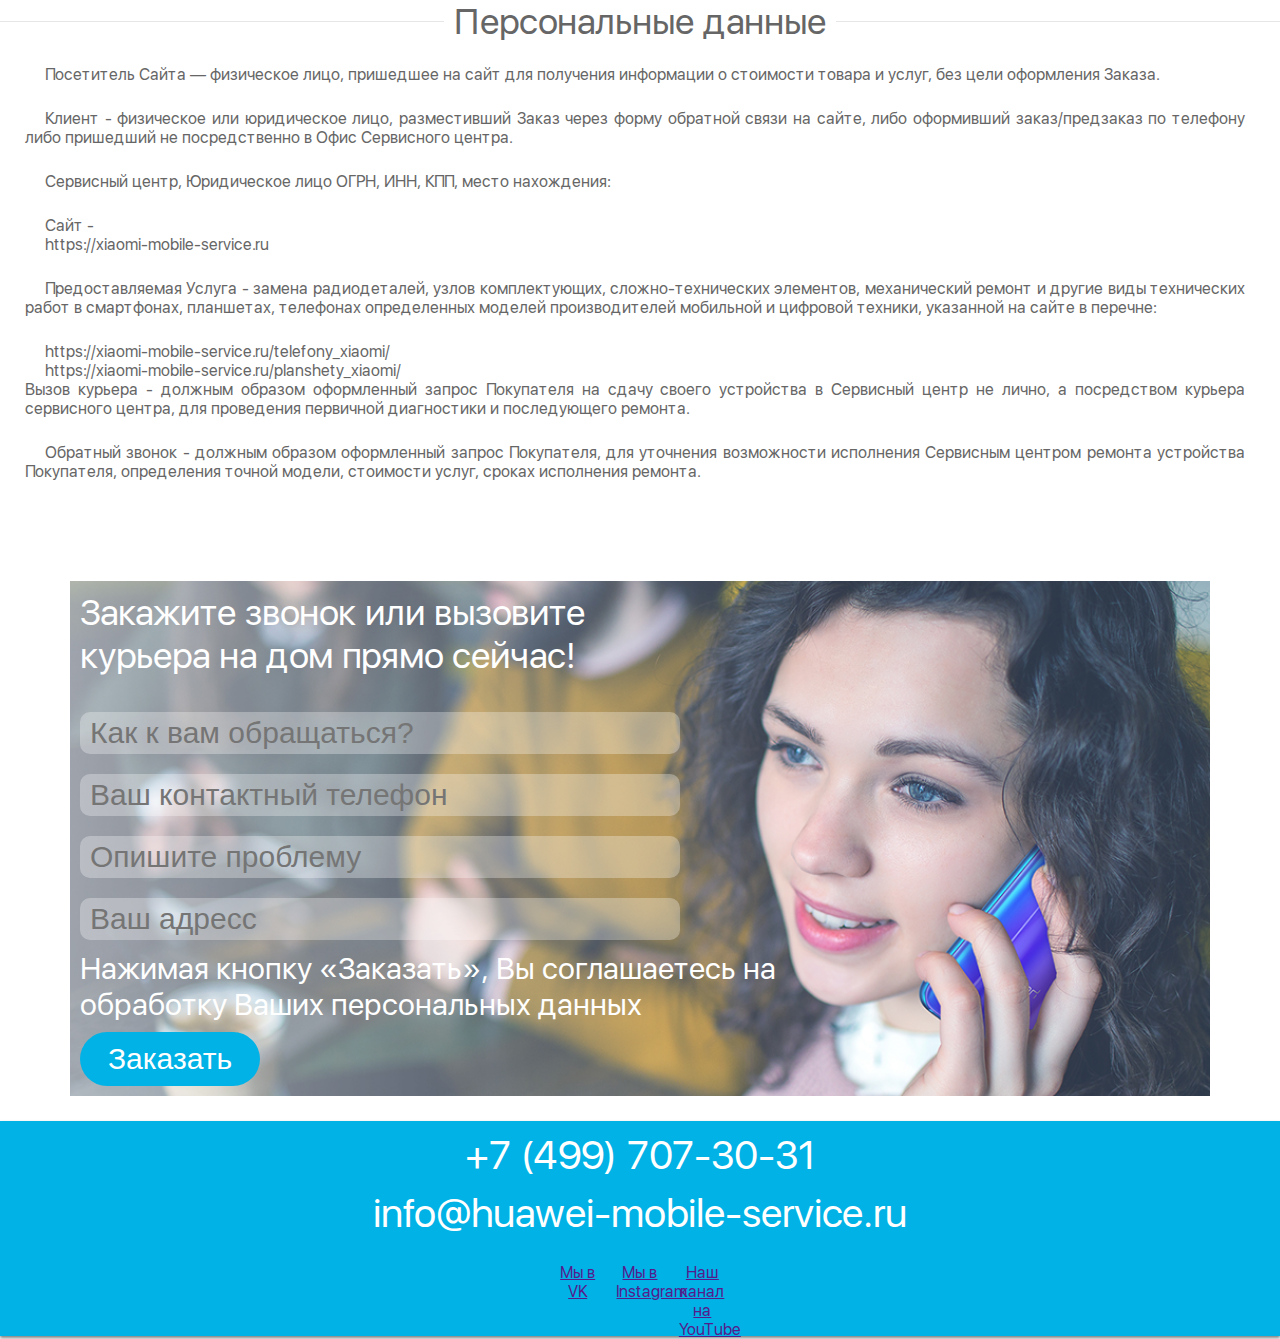
<file: index.html.html>
<!DOCTYPE html>
<html lang="ru">
<head>
	<meta charset="UTF-8">
	<meta name="viewport" content="width=device-width, initial-scale=1">
	<link rel="stylesheet" href="css/style.css">
	<title>Xiaomi</title>
</head>
<body>
	<main>
		<section class="personal-data">
			<h2 class="personal-data__title">Персональные данные</h2>
			<p class="personal-data__text">
				Посетитель Сайта — физическое лицо, пришедшее на сайт для получения информации о стоимости товара и услуг, без цели оформления Заказа.
			</p>
			<p class="personal-data__text">
				Клиент - физическое или юридическое лицо, разместивший Заказ через форму обратной связи на сайте, либо оформивший заказ/предзаказ по телефону либо пришедший не посредственно в Офис Сервисного центра.
			</p>
			<p class="personal-data__text">
				Сервисный центр, Юридическое лицо ОГРН, ИНН, КПП, место нахождения:
			</p>
			<p class="personal-data__text">
				Сайт - <a class="personal-data__link" href="https://xiaomi-mobile-service.ru">https://xiaomi-mobile-service.ru</a>
			</p>
			<p class="personal-data__text">
				Предоставляемая Услуга - замена радиодеталей, узлов комплектующих, сложно-технических элементов, механический ремонт и другие виды технических работ в смартфонах, планшетах, телефонах определенных моделей производителей мобильной и цифровой техники, указанной на сайте в перечне:
			</p>
			<p class="personal-data__text">
				<a href="https://xiaomi-mobile-service.ru/telefony_xiaomi/">
					https://xiaomi-mobile-service.ru/telefony_xiaomi/
				</a>
				<a href="https://xiaomi-mobile-service.ru/planshety_xiaomi/">
					https://xiaomi-mobile-service.ru/planshety_xiaomi/
				</a>
				Вызов курьера - должным образом оформленный запрос Покупателя на сдачу своего устройства в Сервисный центр не лично, а посредством курьера сервисного центра, для проведения первичной диагностики и последующего ремонта.
			</p>
			<p class="personal-data__text">
				Обратный звонок - должным образом оформленный запрос Покупателя, для уточнения возможности исполнения Сервисным центром ремонта устройства Покупателя, определения точной модели, стоимости услуг, сроках исполнения ремонта.
			</p>
		</section>
		<section class="address">
			<div class="address__inner">
				<img src="img/address.png" width="280" height="275" alt="Адресс" class="address__img address__img--place">
				<h3 class="address__title">Наши адреса:</h3>
				<p class="address__text">
					Сервисный центр Huawei м. Павелецкая
				</p>
				<p class="address__text">
					Сервисный центр Huawei м. Киевская
				</p>
				<img src="img/telefon.png" width="300" height="220" alt="Телефон" class="address__img address__img--tel">
				<h3 class="address__title">Горячая линия:</h3>
				<a href="tel:+7 (499) 707-30-31" class="address__phone">
					+7 (499) 707-30-31
				</a>
				<p class="address__text">
					С радостью Вам поможем!
				</p>
			</div>
		</section>
		<section class="feedback">
			<form class="feedback__form" action="https://huawei-mobile-service.ru/index.php?route=common/home" method="post">
    		<p class="feedback__title">
    			Закажите звонок или вызовите курьера на дом прямо сейчас!
    		</p>
    		<label>
      		<input class="feedback__input" type="text" name="name"  placeholder="Как к вам обращаться?"/>
      	</label>
    		<label>
      		<input class="feedback__input" type="tel"  name="phone" pattern="^\+?[0-9\- ()]+" placeholder="Ваш контактный телефон"/>
      	</label>
				<label>
      		<input class="feedback__input" type="text" name="enquiry" placeholder="Опишите проблему"/>
      	</label>
				<label>
      		<input class="feedback__input" type="text" name="address" placeholder="Ваш адресс" />
      	</label>
    		<p class="feedback__text">
    			Нажимая кнопку «Заказать», Вы соглашаетесь на обработку Ваших персональных данных
    		</p>
    		<input class="feedback__button" type="button" value="Заказать" />
    	</form>
		</section>
	</main>
	<footer class="footer">
		<div class="footer-head">
      <div class="footer-head__inner">
        <div class="footer-head__item">
          <a class="footer-head__link" href="tel:+74997073031">+7 (499) 707-30-31</a>
        </div>
        <div class="footer-head__item">
          <a class="footer-head__link" href="mailto:info@huawei-mobile-service.ru">info@huawei-mobile-service.ru</a>
        </div>
        <div class="footer-head__item">
          <ul class="footer-social">
            <li class="footer-social__item">
              <a href="" class="footer-social__link footer-social__link_vk">
                <span class="sr-only">Мы в VK</span>
              </a>
            </li>
            <li class="footer-social__item">
              <a href="" class="footer-social__link footer-social__link_instagram">
                <span class="sr-only">Мы в Instagram</span>
              </a>
            </li>
            <li class="footer-social__item">
              <a href="" class="footer-social__link footer-social__link_youtube">
                <span class="sr-only">Наш канал на YouTube</span>
              </a>
            </li>
          </ul>
        </div>
      </div>
    </div>
	</footer>
</body>
</html>
</file>
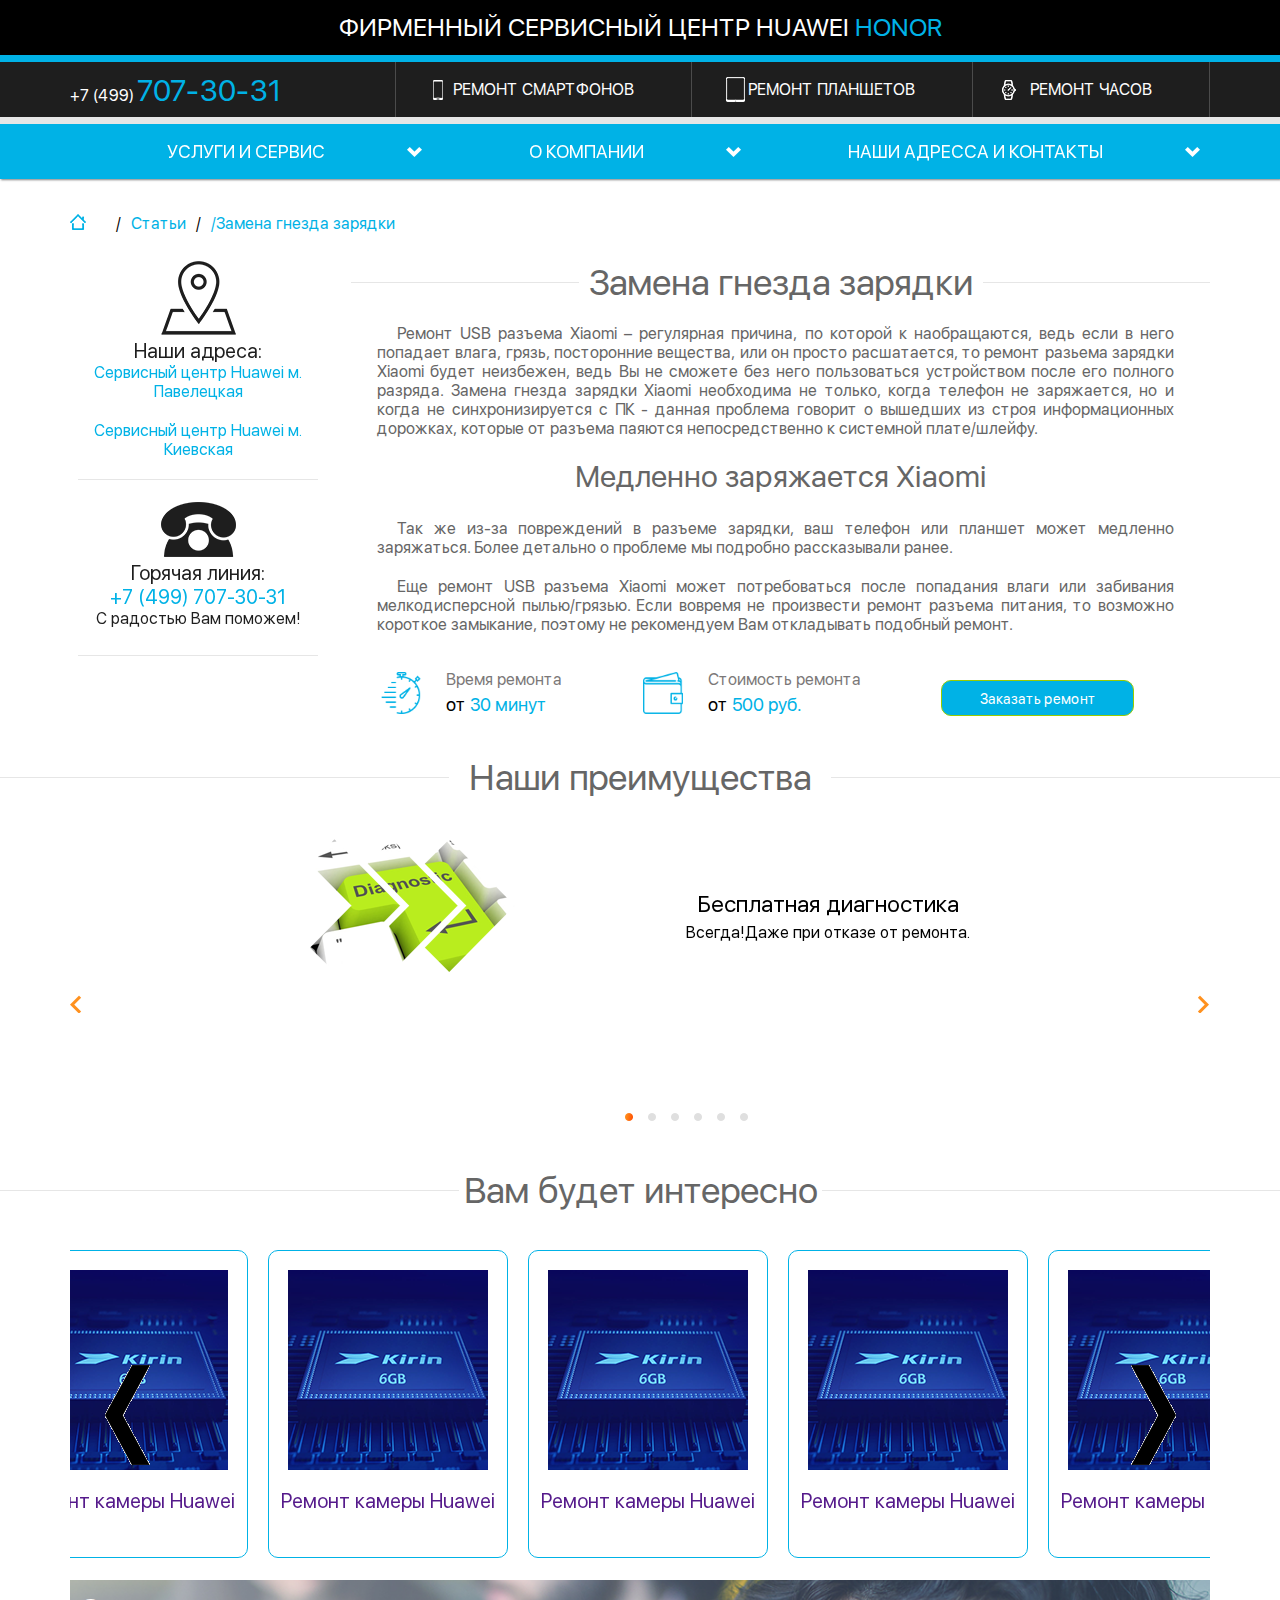
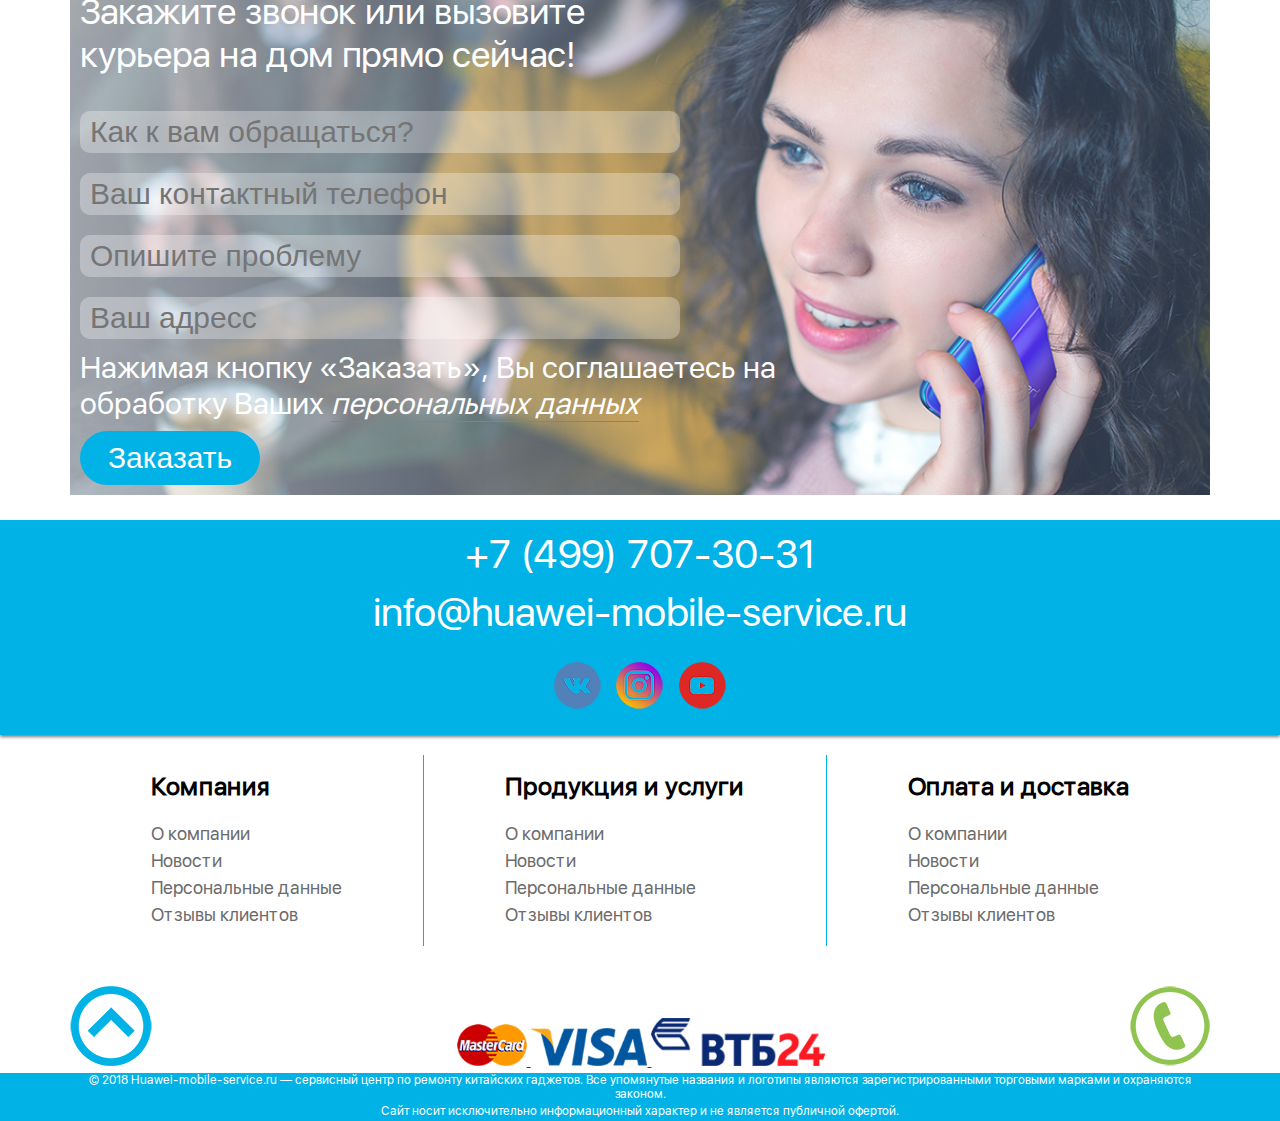
<file: paper.html>
<!DOCTYPE html>
<html lang="en">
<head>
	<meta charset="UTF-8">
	<meta name="viewport" content="width=device-width, initial-scale=1">
	<link rel="stylesheet" href="css/style.css">
  <link rel="stylesheet" href="css/owl.carousel.css"/>
  <link rel="stylesheet" href="css/owl.theme.css"/>
	<title>Xiaomi</title>
</head>
<body>
	 <header class="header">
    <div class="header-logo">
      <h1 class="header-logo__title"><a class="header-logo__link" href="index.html">Фирменный сервисный центр Huawei <span class="accent">Honor</span></a></h1>
    </div>
    <nav class="header-menu">
      <ul class="header-menu__inner">
        <li class="header-menu__item header-menu__item--tel">
          <a href="tel:+74997073031" class="header-menu__link header-menu__link--tel">+7 (499) <span class="accent">707-30-31</span></a>
        </li>
        <li class="header-menu__item header-menu__item--open header-menu__item--humburger">
          <img class="header-menu__img" src="img/hamburger.svg" alt="">
          <a class="header-menu__link ">
            <span>Открыть меню</span>
          </a>
            <ul class="header-menu__wrraper">
              <img class="header-menu__foto" src="img/close.png">
              <li class="header-menu__items">
                <a class="header-menu__mobile" href="">Главная</a>
              </li>
              <li class="header-menu__items">
                <a class="header-menu__mobile" href="">Услуги</a>
              </li>
              <li class="header-menu__items">
                <a class="header-menu__mobile" href="">Гарантии</a>
              </li>
              <li class="header-menu__items">
                <a class="header-menu__mobile" href="">Вызов курьера</a>
              </li>
              <li class="header-menu__items">
                <a class="header-menu__mobile" href="">Наши адреса</a>
              </li>
              <li class="header-menu__items">
                <a class="header-menu__mobile" href="tel:+7(499)707-30-31">
                +7(499)707-30-31
                </a>
              </li>
              <li class="header-menu__items">
                <a class="header-menu__mobile href="info@huawei-mobile-service.ru">
                  info@huawei-mobile-service.ru
                </a>
              </li>
              <ul class="header-social">
              <li class="header-social__item">
                <a class="header-social__link" href="">
                  <img class="header-social__img" src="img/vk-mob.png" width="47" height="47" alt="В контакеу">
                </a>
              </li>
              <li class="header-social__item">
                <a class="header-social__link" href="">
                  <img class="header-social__img" src="img/inst-mob.png" width="47" height="47" alt="Инстограмм">
                </a>
              </li>
              <li class="header-social__item">
                <a class="header-social__link" href="">
                  <img class="header-social__img" src="img/yotube-mob.png" width="47" height="47" alt="Ютуб">
                </a>
              </li>
            </ul>
          </ul>
        </li>
        <li class="header-menu__item header-menu__item--smartphone">
          <a href="" class="header-menu__link">
            <span>Ремонт смартфонов</span>
          </a>
        </li>
        <li class="header-menu__item header-menu__item--tablet">
          <a href="" class="header-menu__link">
            <span>Ремонт планшетов</span>
          </a>
        </li>
        <li class="header-menu__item header-menu__item--watch">
          <a href="" class="header-menu__link">
            <span>Ремонт часов</span>
          </a>
        </li>
      </ul>
    </nav>
    <nav class="header-footer">
      <ul class="header-footer__inner">
        <li class="header-footer__item">
          <a class="header-footer__link" href="">Услуги и сервис</a>
          <ul class="header-footer__list">
            <li class="header-footer__blok">
              <a href="" class="header-footer__resource">
                Дополнительные услуги    
              </a>
            </li>
            <li class="header-footer__blok">
              <a href="" class="header-footer__resource">
                Дополнительные услуги
              </a>
            </li>
            <li class="header-footer__blok">
              <a href="" class="header-footer__resource">
                Независимая эксперт
              </a>
            </li>
            <li class="header-footer__blok">
              <a href="" class="header-footer__resource">
                Дополнительные услуги
              </a>
            </li>
            <li class="header-footer__blok">
              <a href="" class="header-footer__resource">
                Дополнительные услуги
              </a>
            </li>
            <li class="header-footer__blok">
              <a href="" class="header-footer__resource">
                Независимая эксперт
              </a>
            </li>
          </ul>
        </li>
        <li class="header-footer__item">
          <a class="header-footer__link" href="">О компании</a>
          <ul class="header-footer__list">
            <li class="header-footer__blok">
              <a href="" class="header-footer__resource">
                Дополнительные услуги    
              </a>
            </li>
            <li class="header-footer__blok">
              <a href="" class="header-footer__resource">
                Дополнительные услуги
              </a>
            </li>
            <li class="header-footer__blok">
              <a href="" class="header-footer__resource">
                Независимая эксперт
              </a>
            </li>
            <li class="header-footer__blok">
              <a href="" class="header-footer__resource">
                Дополнительные услуги
              </a>
            </li>
            <li class="header-footer__blok">
              <a href="" class="header-footer__resource">
                Дополнительные услуги
              </a>
            </li>
            <li class="header-footer__blok">
              <a href="" class="header-footer__resource">
                Независимая эксперт
              </a>
            </li>
          </ul>
        </li>
        <li class="header-footer__item">
          <a class="header-footer__link" href="">Наши адресса и контакты</a>
          <ul class="header-footer__list">
            <li class="header-footer__blok">
              <a href="" class="header-footer__resource">
                Дополнительные услуги    
              </a>
            </li>
            <li class="header-footer__blok">
              <a href="" class="header-footer__resource">
                Дополнительные услуги
              </a>
            </li>
            <li class="header-footer__blok">
              <a href="" class="header-footer__resource">
                Независимая эксперт
              </a>
            </li>
            <li class="header-footer__blok">
              <a href="" class="header-footer__resource">
                Дополнительные услуги
              </a>
            </li>
            <li class="header-footer__blok">
              <a href="" class="header-footer__resource">
                Дополнительные услуги
              </a>
            </li>
            <li class="header-footer__blok">
              <a href="" class="header-footer__resource">
                Независимая эксперт
              </a>
            </li>
          </ul>
        </li>
      </ul>
    </nav>
  </header>
  <ul class="breadcrumbs-paper">
      <li class="breadcrumbs-paper__list"><a href="index.html"><img src="img/icon-lodge.png" width="16" height="16" alt=""></a></li>
      <li class="breadcrumbs-paper__list"><a href="paper.html"><span>/</span>Статьи</a></li>
      <li class="breadcrumbs-paper__list" class="breadcrumbs-current"><span>/</span>/Замена гнезда зарядки</li>
  </ul>
  <div class="main">
    <aside class="sidebar">
        <div class="sidebar__inner">
          <img src="img/address-desktop.png" width="75" height="74" alt="Адресс" class="sidebar__img">
          <h3 class="sidebar__title">Наши адреса:</h3>
          <p class="sidebar__text">
            <a class="sidebar__link" href="">
              Сервисный центр Huawei м. Павелецкая
            </a>
          </p>
          <p class="sidebar__text">
            <a class="sidebar__link" href="">
              Сервисный центр Huawei м. Киевская
            </a>
          </p>
          <span class="sidebar__meduam"></span>
          <img src="img/tel-desctop.png" width="75" height="55" alt="Телефон" class="sidebar__img">
          <h3 class="sidebar__title">Горячая линия:</h3>
          <a href="tel:+7 (499) 707-30-31" class="sidebar__phone">
            +7 (499) 707-30-31
          </a>
          <p class="sidebar__text">
            С радостью Вам поможем!
          </p>
          <span class="sidebar__bottom"></span>
        </div>
      </aside>
      <main>
        <section class="guidance">
    		  <h1 class="guidance__title">
    			 Замена гнезда зарядки
    		  </h1>
    		  <p class="guidance__text">
    			 Ремонт USB разъема Xiaomi – регулярная причина, по которой к наобращаются, ведь если в него попадает влага, грязь, посторонние вещества, или он просто расшатается, то ремонт разьема зарядки Xiaomi будет неизбежен, ведь Вы не сможете без него пользоваться устройством после его полного разряда. Замена гнезда зарядки Xiaomi необходима не только, когда телефон не заряжается, но и когда не синхронизируется с ПК - данная проблема говорит о вышедших из строя информационных дорожках, которые от разъема паяются непосредственно к системной плате/шлейфу.
    		  </p>
    		  <h2 class="guidance__name">Медленно заряжается Xiaomi</h2>
    		  <p class="guidance__text">
    			 Так же из-за повреждений в разъеме зарядки, ваш телефон или планшет может медленно заряжаться. Более детально о проблеме мы подробно рассказывали ранее.
    		  </p>
          <p class="guidance__text">
            Еще ремонт USB разъема Xiaomi может потребоваться после попадания влаги или забивания мелкодисперсной пылью/грязью. Если вовремя не произвести ремонт разъема питания, то возможно короткое замыкание, поэтому не рекомендуем Вам откладывать подобный ремонт.
          </p>
        </section>
        <section class="order">
          <ul class="order__list">
            <li class="order__item">
              <img class="order__img" src="img/time.png" width="52" height="60" alt="Время заказа">
              <p class="order__text">Время ремонта<span class="order__min">от <span>30 минут</span></span></p>
            </li>
            <li class="order__item">
              <img class="order__img" src="img/price-order.png" width="54" height="56" alt="Стоимость ремонта">
              <p class="order__text">Стоимость ремонта<span class="order__min">от <span>500 руб.</span></span></p>
            </li>
            <li class="order__item">
              <a href="" class="order__link">Заказать ремонт</a>
            </li>
          </ul>
        </section>
      </main>
    </div>
    <section class="advantages">
      <h2 class="advantages__title">Наши преимущества</h2>
      <ul class="advantages__inner">
        <div id="owl-example" class="owl-carousel owl-theme">
          <li class="advantages__item">
            <img class="advantages__foto" src="img/diagnostics.png" width="205" height="133" alt="">
            <div class="advantages__wrapper">
              <h3 class="advantages__name">Бесплатная диагностика</h3>
              <p class="advantages__text">
                Всегда!Даже при отказе от ремонта.
              </p>
            </div>
          </li>
          <li class="advantages__item">
            <img class="advantages__foto" src="img/masters.png" width="205" height="133" alt="">
            <div class="advantages__wrapper">
              <h3 class="advantages__name">Специалисты</h3>
              <p class="advantages__text">
                У нас работают настоящие профессионалы с многолетним стажем
              </p>
            </div>
          </li>
          <li class="advantages__item advantages__item--price">
            <img class="advantages__foto" src="img/prices.png" width="207" height="133" alt="">
            <div class="advantages__wrapper">
              <h3 class="advantages__name">Низкие цены</h3>
              <p class="advantages__text">
                Мы не накручиваем «дополнительных услуг»  и не стремимся повысить «средний чек».
              </p>
            </div>
          </li>
          <li class="advantages__item advantages__item--warehouse">
            <img class="advantages__foto" src="img/warehouse.png" width="206" height="134" alt="">
            <div class="advantages__wrapper">
              <h3 class="advantages__name">Собственный склад</h3>
              <p class="advantages__text">
                В наличии все ходовые детали, а в случае отсутствия, их доставка не займет более суток.
              </p>
            </div>
          </li>
          <li class="advantages__item">
            <img class="advantages__foto" src="img/courier.png" width="205" height="133" alt="">
            <div class="advantages__wrapper">
              <h3 class="advantages__name">Курьерская доставка</h3>
              <p class="advantages__text">
                Вы можете вызвать курьера, который заберет устройство в ремонт и доставит после
              </p>
            </div>
          </li>
          <li class="advantages__item">
            <img class="advantages__foto" src="img/guarantee.png" width="205" height="133" alt="">
            <div class="advantages__wrapper">
              <h3 class="advantages__name">Гарантии</h3>
              <p class="advantages__text">
                После ремонта Вы получите документально подтвержденную гарантию. Мы чтим закон и не обманываем наших клиентов.
              </p>
            </div>
          </li>
        </div>
      </ul>
    </section>
    <section class="repair">
      <h2 class="repair__title">Вам будет интересно</h2>
        <ul class="repair__list" id="makeMeScrollable">
          <li class="repair__item">
            <a href="" class="repair__link">
              <div class="repair__inner">
                <img class="repair__img" src="img/block1.png" alt="">
                <p class="repair__text">Ремонт камеры Huawei</p>
              </div>
            </a>
          </li>
          <li class="repair__item">
            <a href="" class="repair__link">
              <div class="repair__inner">
                <img class="repair__img" src="img/block1.png" alt="">
                <p class="repair__text">Ремонт камеры Huawei</p>
              </div> 
            </a>
          </li>
          <li class="repair__item">
            <a href="" class="repair__link">
              <div class="repair__inner">
                <img class="repair__img" src="img/block1.png" alt="">
                <p class="repair__text">Ремонт камеры Huawei</p>
              </div>  
            </a>
          </li>
          <li class="repair__item">
            <a href="" class="repair__link">
              <div class="repair__inner">
                <img class="repair__img" src="img/block1.png" alt="">
                <p class="repair__text">Ремонт камеры Huawei</p>
              </div>
            </a>
          </li>
          <li class="repair__item">
            <a href="" class="repair__link">
              <div class="repair__inner">
                <img class="repair__img" src="img/block1.png" alt="">
                <p class="repair__text">Ремонт камеры Huawei</p>
              </div>
            </a>
          </li>
          <li class="repair__item">
            <a href="" class="repair__link">
              <div class="repair__inner">
                <img class="repair__img" src="img/block1.png" alt="">
                <p class="repair__text">Ремонт камеры Huawei</p>
              </div>
            </a>
          </li>
          <li class="repair__item">
            <a href="" class="repair__link">
              <div class="repair__inner">
                <img class="repair__img" src="img/block1.png" alt="">
                <p class="repair__text">Ремонт камеры Huawei</p>
              </div>
            </a>
          </li>
          <li class="repair__item">
            <a href="" class="repair__link">
              <div class="repair__inner">
                <img class="repair__img" src="img/block1.png" alt="">
                <p class="repair__text">Ремонт камеры Huawei</p>
              </div>
            </a>
          </li>
        </ul>
    </section>
    <section class="feedback">
      <form class="feedback__form" action="https://huawei-mobile-service.ru/index.php?route=common/home" method="post">
        <p class="feedback__title">
          Закажите звонок или вызовите курьера на дом прямо сейчас!
        </p>
        <label>
          <input class="feedback__input" type="text" name="name"  placeholder="Как к вам обращаться?"/>
        </label>
        <label>
          <input class="feedback__input" type="tel"  name="phone" pattern="^\+?[0-9\- ()]+" placeholder="Ваш контактный телефон"/>
        </label>
        <label>
          <input class="feedback__input" type="text" name="enquiry" placeholder="Опишите проблему"/>
        </label>
        <label>
          <input class="feedback__input" type="text" name="address" placeholder="Ваш адресс" />
        </label>
        <p class="feedback__text">
          Нажимая кнопку «Заказать», Вы соглашаетесь на обработку Ваших <a class="feedback__link" href="personal.html">персональных данных</a>
        </p>
        <input class="feedback__button" type="button" value="Заказать" />
      </form>
    </section>
  <footer class="footer">
		<div class="footer-head">
      <div class="footer-head__inner">
        <div class="footer-head__item">
          <a class="footer-head__link" href="tel:+74997073031">+7 (499) 707-30-31</a>
        </div>
        <div class="footer-head__item">
          <a class="footer-head__link" href="mailto:info@huawei-mobile-service.ru">info@huawei-mobile-service.ru</a>
        </div>
        <div class="footer-head__item">
          <ul class="footer-social">
            <li class="footer-social__item">
              <a href="" class="footer-social__link footer-social__link--vk">
                <span class="visually-hidden">Мы в VK</span>
              </a>
            </li>
            <li class="footer-social__item">
              <a href="" class="footer-social__link footer-social__link--instagram">
                <span class="visually-hidden">Мы в Instagram</span>
              </a>
            </li>
            <li class="footer-social__item">
              <a href="" class="footer-social__link footer-social__link--youtube">
                <span class="visually-hidden">Наш канал на YouTube</span>
              </a>
            </li>
          </ul>
        </div>
      </div>
    </div>
    <div class="footer__inner">
      <div class="footer-list__wrapper">
        <ul class="footer-list footer-list--first">
          <li class="footer-list__point">
            <h4 class="footer-list__title">Компания</h4>
          </li>
          <li class="footer-list__point"><a href="catalog.html" class="footer-list__link">О компании</a></li>
          <li class="footer-list__point"><a href="" class="footer-list__link">Новости</a></li>
          <li class="footer-list__point"><a href="personal.html" class="footer-list__link">Персональные данные</a></li>
          <li class="footer-list__point"><a href="" class="footer-list__link">Отзывы клиентов</a></li>
        </ul>
      </div>
      <div class="footer-list__wrapper">
        <ul class="footer-list">
          <li class="footer-list__point">
            <h4 class="footer-list__title">Продукция и услуги</h4>
          </li>
          <li class="footer-list__point"><a href="catalog.html" class="footer-list__link">О компании</a></li>
          <li class="footer-list__point"><a href="" class="footer-list__link">Новости</a></li>
          <li class="footer-list__point"><a href="personal.html" class="footer-list__link">Персональные данные</a></li>
          <li class="footer-list__point"><a href="" class="footer-list__link">Отзывы клиентов</a></li>
        </ul>
      </div>
      <div class="footer-list__wrapper">
        <ul class="footer-list footer-list--last">
          <li class="footer-list__point">
            <h4 class="footer-list__title">Оплата и доставка</h4>
          </li>
          <li class="footer-list__point"><a href="catalog.htmls" class="footer-list__link">О компании</a></li>
          <li class="footer-list__point"><a href="" class="footer-list__link">Новости</a></li>
          <li class="footer-list__point"><a href="personal.html" class="footer-list__link">Персональные данные</a></li>
          <li class="footer-list__point"><a href="" class="footer-list__link">Отзывы клиентов</a></li>
        </ul>
      </div>
    </div>
    <div class="footer-payment">
      <ul class="footer-payment__list">
        <li class="footer-payment__item">
          <a class="footer-payment__link" href="#e">
            <img class="footer-payment__foto footer-payment__foto--up" src="img/ur-footer.png" width="82" height="80" alt="Вверх">
          </a>
        </li>
        <li class="footer-payment__item footer-payment__item--two">
          <a class="footer-payment__link" href="">
            <img class="footer-payment__foto footer-payment__foto--mastercard" src="img/mastercard.png" width="83" height="50" alt="Мастер кард">
          </a>
          <a class="footer-payment__link" href="">
            <img class="footer-payment__foto footer-payment__foto--visa" src="img/visa.png" width="160" height="52" alt="Виза">
          </a>
          <a class="footer-payment__link" href="">
            <img class="footer-payment__foto footer-payment__foto--vtb" src="img/vtb24.png" width="182" height="50" alt="ВТБ">
          </a>
        </li>
        <li class="footer-payment__item">
          <a class="footer-payment__link" href="">
            <img class="footer-payment__foto footer-paymet__foto--telefon" src="img/telefon-footer.png" width="80" height="80" alt="Телефон">
          </a>
        </li>
      </ul>
    </div>
    <div class="footer-copyright">
      <p class="footer-copyright__text">© 2018 Huawei-mobile-service.ru — сервисный центр по ремонту китайских гаджетов. Все упомянутые названия и логотипы являются зарегистрированными торговыми марками и охраняются законом.</p>
      <p class="footer-copyright__text">Сайт носит исключительно информационный характер и не является публичной офертой.</p>
    </div>
	</footer>
  <script  src="jquery/jquery-3.0.0.min.js"></script>
  <script src="js/jquery-ui-1.8.23.custom.min.js"></script>
  <script src="js/jquery.mousewheel.min.js"></script>
  <script src="js/jquery.kinetic.js"></script>
  <script src="js/jquery.smoothdivscroll-1.3-min.js"></script>
  <script src="jquery/owl.carousel.min.js"></script>
  <script src="js/main.js"></script>
</body>
</html>
</file>
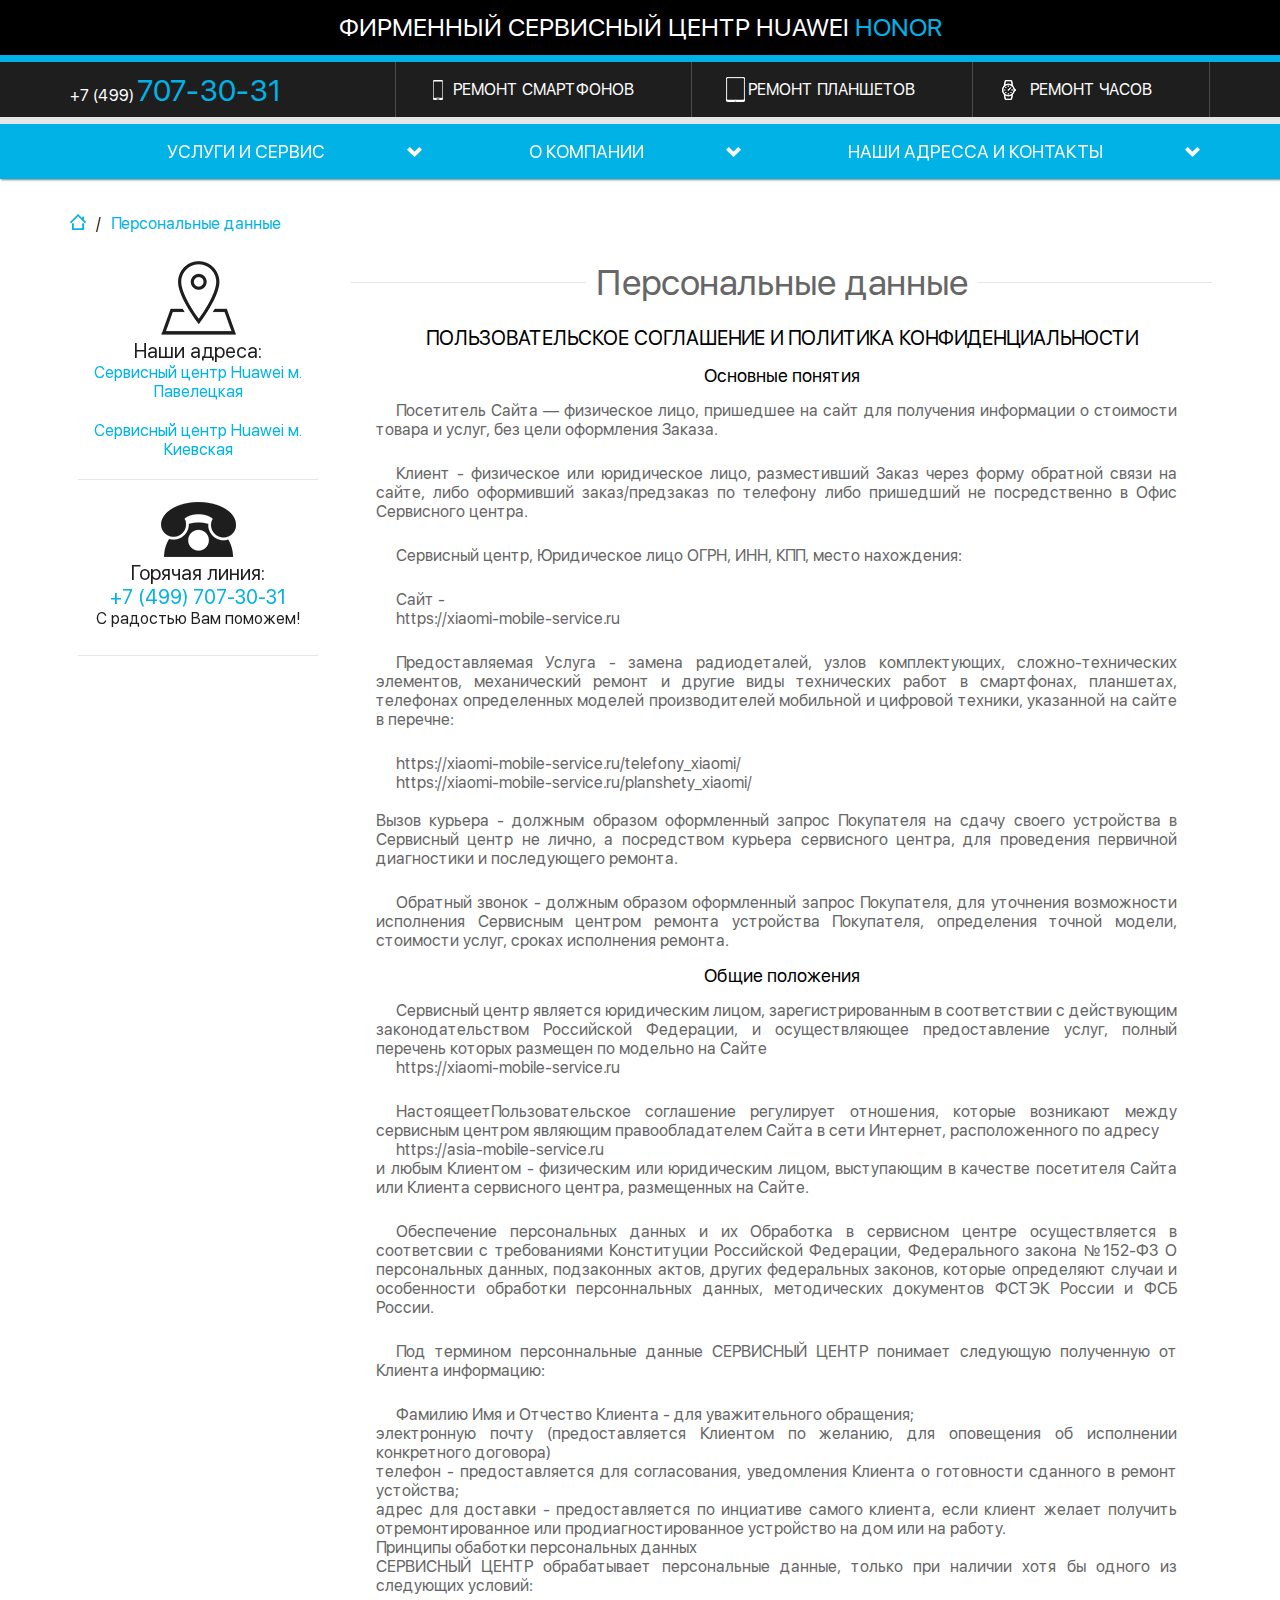
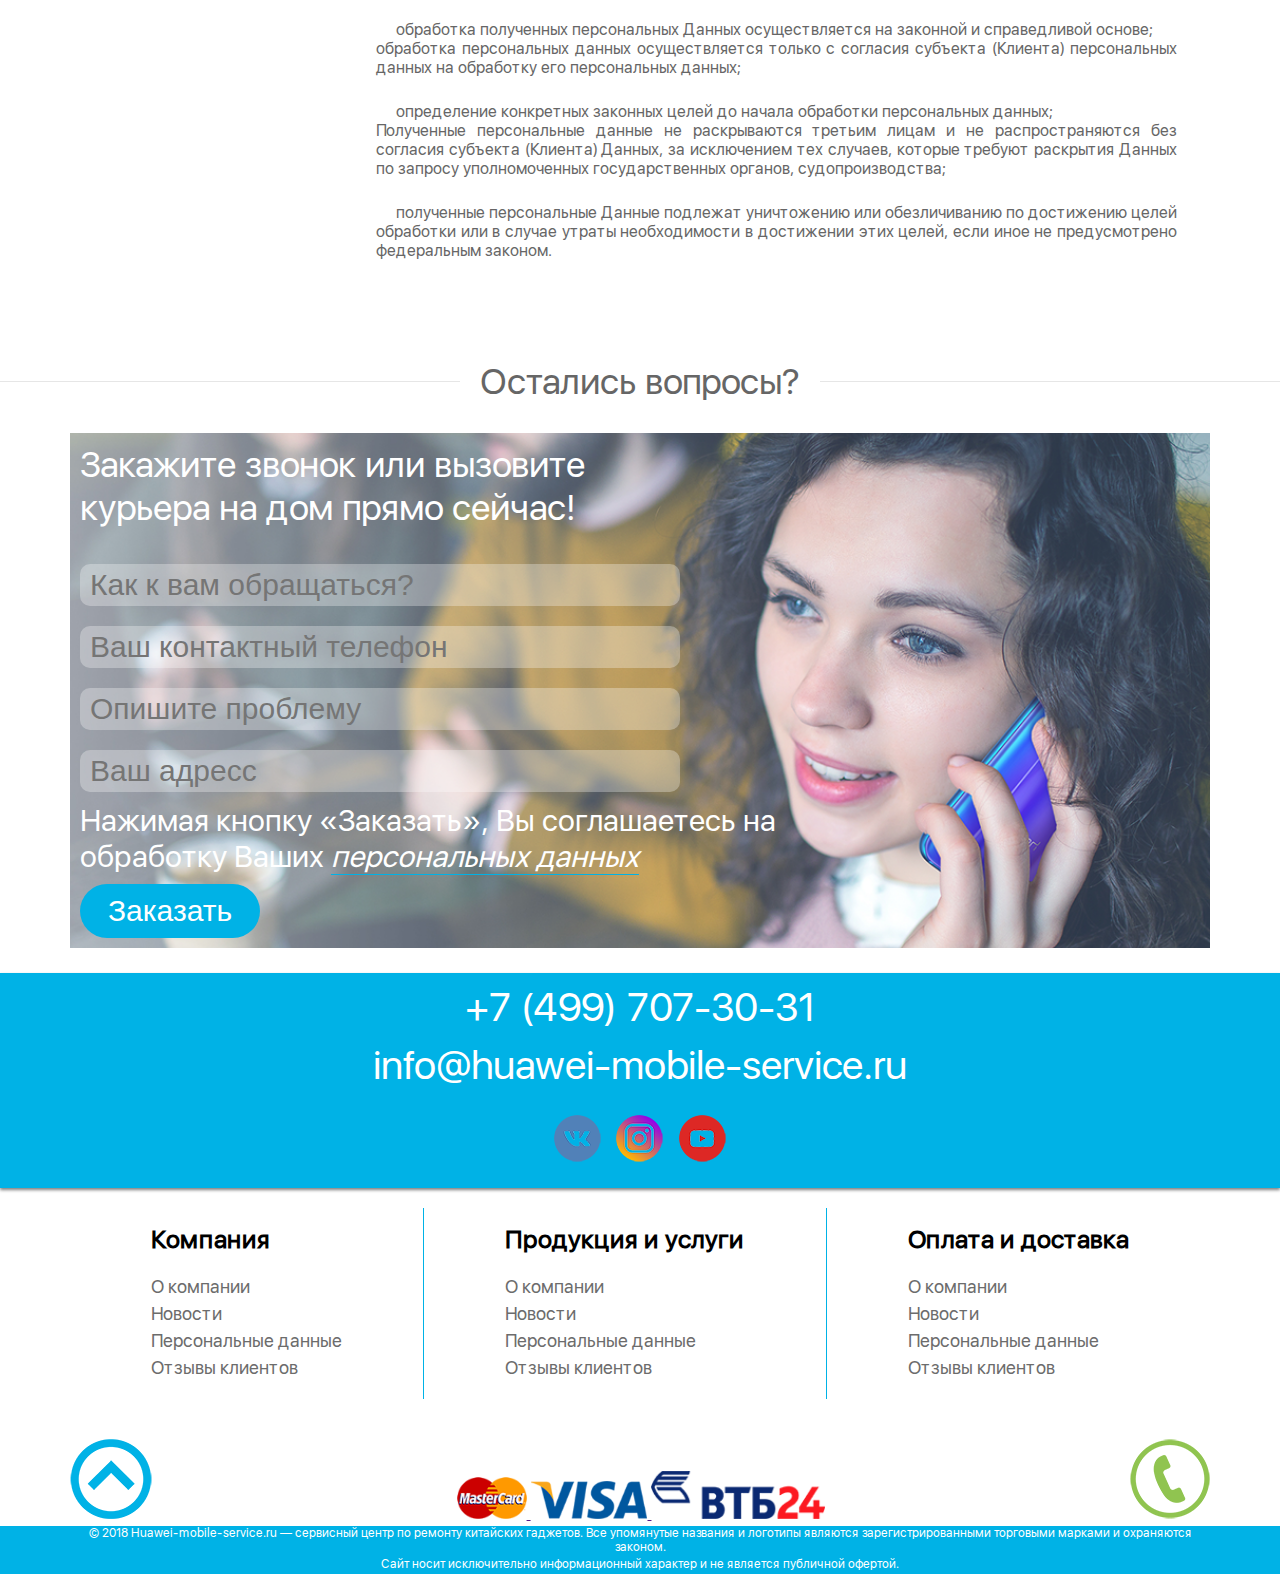
<file: Personal.html>
<!DOCTYPE html>
<html lang="ru">
<head>
<meta charset="UTF-8">
<meta name="viewport" content="width=device-width, initial-scale=1">
<link rel="stylesheet" href="css/style.css">
<title>Xiaomi</title>
</head>
<body>
<header class="header">
  <div class="header-logo">
    <h1 class="header-logo__title"><a class="header-logo__link" href="index.html">Фирменный сервисный центр Huawei <span class="accent">Honor</span></a></h1>
  </div>
  <nav class="header-menu">
    <ul class="header-menu__inner">
      <li class="header-menu__item header-menu__item--tel">
        <a href="tel:+74997073031" class="header-menu__link header-menu__link--tel">+7 (499) <span class="accent">707-30-31</span></a>
      </li>
      <li class="header-menu__item header-menu__item--open header-menu__item--humburger">
        <img class="header-menu__img" src="img/hamburger.svg" alt="">
        <a class="header-menu__link ">
          <span>Открыть меню</span>
        </a>
        <ul class="header-menu__wrraper">
          <img class="header-menu__foto" src="img/close.png">
          <li class="header-menu__items">
            <a class="header-menu__mobile" href="">Главная</a>
          </li>
          <li class="header-menu__items">
            <a class="header-menu__mobile" href="">Услуги</a>
          </li>
          <li class="header-menu__items">
            <a class="header-menu__mobile" href="">Гарантии</a>
          </li>
          <li class="header-menu__items">
            <a class="header-menu__mobile" href="">Вызов курьера</a>
          </li>
          <li class="header-menu__items">
            <a class="header-menu__mobile" href="">Наши адреса</a>
          </li>
          <li class="header-menu__items">
            <a class="header-menu__mobile" href="tel="+7(499)707-30-31">
            +7(499)707-30-31
            </a>
          </li>
          <li class="header-menu__items">
            <a class="header-menu__mobile href="info@huawei-mobile-service.ru">
              info@huawei-mobile-service.ru
            </a>
          </li>
          <ul class="header-social">
            <li class="header-social__item">
              <a class="header-social__link" href="">
                <img class="header-social__img" src="img/vk-mob.png" width="47" height="47" alt="В контакеу">
              </a>
            </li>
            <li class="header-social__item">
              <a class="header-social__link" href="">
                <img class="header-social__img" src="img/inst-mob.png" width="47" height="47" alt="Инстограмм">
              </a>
            </li>
            <li class="header-social__item">
              <a class="header-social__link" href="">
                <img class="header-social__img" src="img/yotube-mob.png" width="47" height="47" alt="Ютуб">
              </a>
            </li>
          </ul>
        </ul>
      </li>
      <li class="header-menu__item header-menu__item--smartphone">
        <a href="" class="header-menu__link">
          <span>Ремонт смартфонов</span>
        </a>
      </li>
      <li class="header-menu__item header-menu__item--tablet">
        <a href="" class="header-menu__link">
          <span>Ремонт планшетов</span>
        </a>
      </li>
      <li class="header-menu__item header-menu__item--watch">
        <a href="" class="header-menu__link">
          <span>Ремонт часов</span>
        </a>
      </li>
    </ul>
  </nav>
  <nav class="header-footer">
    <ul class="header-footer__inner">
      <li class="header-footer__item">
        <a class="header-footer__link" href="">Услуги и сервис</a>
        <ul class="header-footer__list">
            <li class="header-footer__blok">
              <a href="" class="header-footer__resource">
                Дополнительные услуги    
              </a>
            </li>
            <li class="header-footer__blok">
              <a href="" class="header-footer__resource">
                Дополнительные услуги
              </a>
            </li>
            <li class="header-footer__blok">
              <a href="" class="header-footer__resource">
                Независимая эксперт
              </a>
            </li>
            <li class="header-footer__blok">
              <a href="" class="header-footer__resource">
                Дополнительные услуги
              </a>
            </li>
            <li class="header-footer__blok">
              <a href="" class="header-footer__resource">
                Дополнительные услуги
              </a>
            </li>
            <li class="header-footer__blok">
              <a href="" class="header-footer__resource">
                Независимая эксперт
              </a>
            </li>
          </ul>
      </li>
      <li class="header-footer__item">
        <a class="header-footer__link" href="">О компании</a>
        <ul class="header-footer__list">
            <li class="header-footer__blok">
              <a href="" class="header-footer__resource">
                Дополнительные услуги    
              </a>
            </li>
            <li class="header-footer__blok">
              <a href="" class="header-footer__resource">
                Дополнительные услуги
              </a>
            </li>
            <li class="header-footer__blok">
              <a href="" class="header-footer__resource">
                Независимая эксперт
              </a>
            </li>
            <li class="header-footer__blok">
              <a href="" class="header-footer__resource">
                Дополнительные услуги
              </a>
            </li>
            <li class="header-footer__blok">
              <a href="" class="header-footer__resource">
                Дополнительные услуги
              </a>
            </li>
            <li class="header-footer__blok">
              <a href="" class="header-footer__resource">
                Независимая эксперт
              </a>
            </li>
          </ul>
      </li>
      <li class="header-footer__item">
        <a class="header-footer__link" href="">Наши адресса и контакты</a>
        <ul class="header-footer__list">
            <li class="header-footer__blok">
              <a href="" class="header-footer__resource">
                Дополнительные услуги    
              </a>
            </li>
            <li class="header-footer__blok">
              <a href="" class="header-footer__resource">
                Дополнительные услуги
              </a>
            </li>
            <li class="header-footer__blok">
              <a href="" class="header-footer__resource">
                Независимая эксперт
              </a>
            </li>
            <li class="header-footer__blok">
              <a href="" class="header-footer__resource">
                Дополнительные услуги
              </a>
            </li>
            <li class="header-footer__blok">
              <a href="" class="header-footer__resource">
                Дополнительные услуги
              </a>
            </li>
            <li class="header-footer__blok">
              <a href="" class="header-footer__resource">
                Независимая эксперт
              </a>
            </li>
          </ul>
      </li>
    </ul>
  </nav>
</header>
<ul class="breadcrumbs-personal">
    <li class="breadcrumbs-personal__list"><a href="index.html"><img src="img/icon-lodge.png" width="16" height="16" alt=""></a></li>
    <li class="breadcrumbs-personal__list" class="breadcrumbs-current"><span>/</span>Персональные данные</li>
</ul>
<div class="main">
  <aside class="sidebar">
    <div class="sidebar__inner">
      <img src="img/address-desktop.png" width="75" height="74" alt="Адресс" class="sidebar__img">
      <h3 class="sidebar__title">Наши адреса:</h3>
        <p class="sidebar__text">
          <a class="sidebar__link" href="">
            Сервисный центр Huawei м. Павелецкая
          </a>
        </p>
        <p class="sidebar__text">
          <a class="sidebar__link" href="">
            Сервисный центр Huawei м. Киевская
          </a>
        </p>
        <span class="sidebar__meduam"></span>
        <img src="img/tel-desctop.png" width="75" height="55" alt="Телефон" class="sidebar__img">
        <h3 class="sidebar__title">Горячая линия:</h3>
        <a href="tel:+7 (499) 707-30-31" class="sidebar__phone">
          +7 (499) 707-30-31
        </a>
        <p class="sidebar__text">
          С радостью Вам поможем!
        </p>
        <span class="sidebar__bottom"></span>
      </div>
    </aside>
  <main class="content">
	  <section class="personal-data">
      <div class="personal-data__inner ">
			 <h1 class="personal-data__title">Персональные данные</h1>
        <h2 class="personal-data__name">
          Пользовательское соглашение и политика конфиденциальности
        </h2>
        <h3 class="personal-data__caption">Основные понятия</h3>
			 <p class="personal-data__text">
				  Посетитель Сайта — физическое лицо, пришедшее на сайт для получения информации о стоимости товара и услуг, без цели оформления Заказа.
			 </p>
			 <p class="personal-data__text">
				  Клиент - физическое или юридическое лицо, разместивший Заказ через форму обратной связи на сайте, либо оформивший заказ/предзаказ по телефону либо пришедший не посредственно в Офис Сервисного центра.
			 </p>
			 <p class="personal-data__text">
				  Сервисный центр, Юридическое лицо ОГРН, ИНН, КПП, место нахождения:
			 </p>
			 <p class="personal-data__text">
				  Сайт - <a class="personal-data__link" href="https://xiaomi-mobile-service.ru">https://xiaomi-mobile-service.ru</a>
			 </p>
			 <p class="personal-data__text">
				  Предоставляемая Услуга - замена радиодеталей, узлов комплектующих, сложно-технических элементов, механический ремонт и другие виды технических работ в смартфонах, планшетах, телефонах определенных моделей производителей мобильной и цифровой техники, указанной на сайте в перечне:
			 </p>
			 <p class="personal-data__text">
				  <a href="https://xiaomi-mobile-service.ru/telefony_xiaomi/">
					 https://xiaomi-mobile-service.ru/telefony_xiaomi/
				  </a>
				  <a href="https://xiaomi-mobile-service.ru/planshety_xiaomi/">
					 https://xiaomi-mobile-service.ru/planshety_xiaomi/
				  </a></br>
				  Вызов курьера - должным образом оформленный запрос Покупателя на сдачу своего устройства в Сервисный центр не лично, а посредством курьера сервисного центра, для проведения первичной диагностики и последующего ремонта.
			 </p>
			 <p class="personal-data__text">
				  Обратный звонок - должным образом оформленный запрос Покупателя, для уточнения возможности исполнения Сервисным центром ремонта устройства Покупателя, определения точной модели, стоимости услуг, сроках исполнения ремонта.
			 </p>
      </div>
      <div class="personal-data__wrraper">
        <h3 class="personal-data__caption">Общие положения</h3>
        <p class="personal-data__text">
          Сервисный центр является юридическим лицом, зарегистрированным в соответствии с действующим законодательством Российской Федерации, и осуществляющее предоставление услуг, полный перечень которых размещен по модельно на Сайте <a class="personal-data__link" href="https://xiaomi-mobile-service.ru">https://xiaomi-mobile-service.ru</a>
        </p>
        <p class="personal-data__text">
          НастоящеетПользовательское соглашение регулирует отношения, которые возникают между сервисным центром являющим правообладателем Сайта в сети Интернет, расположенного по адресу <a href="https://asia-mobile-service.ru">https://asia-mobile-service.ru</a> и любым Клиентом - физическим или юридическим лицом, выступающим в качестве посетителя Сайта или Клиента сервисного центра, размещенных на Сайте.
        </p>
        <p class="personal-data__text">
          Обеспечение персональных данных и их Обработка в сервисном центре осуществляется в соответсвии с требованиями Конституции Российской Федерации, Федерального закона №152-Ф3 О персональных данных, подзаконных актов, других федеральных законов, которые определяют случаи и особенности обработки персоннальных данных, методических документов ФСТЭК России и ФСБ России.
        </p>
        <p class="personal-data__text">
          Под термином персоннальные данные СЕРВИСНЫЙ ЦЕНТР понимает следующую полученную от Клиента информацию:
        </p>
        <p class="personal-data__text">
          Фамилию Имя и Отчество Клиента - для уважительного обращения;</br>
          электронную почту (предоставляется Клиентом по желанию, для оповещения об исполнении конкретного договора)</br>
          телефон - предоставляется для согласования, уведомления Клиента о готовности сданного в ремонт устойства;</br>
          адрес для доставки - предоставляется по инциативе самого клиента, если клиент желает получить отремонтированное или продиагностированное устройство на дом или на работу.</br>
          Принципы обаботки персональных данных</br>
          СЕРВИСНЫЙ ЦЕНТР обрабатывает персональные данные, только при наличии хотя бы одного из следующих условий:
        </p>
        <p class="personal-data__text">
          обработка полученных персональных Данных осуществляется на законной и справедливой основе;</br>
          обработка персональных данных осуществляется только с согласия субъекта (Клиента) персональных данных на обработку его персональных данных;
        </p>
        <p class="personal-data__text">
          определение конкретных законных целей до начала обработки персональных данных;</br>
          Полученные персональные данные не раскрываются третьим лицам и не распространяются без согласия субъекта (Клиента) Данных, за исключением тех случаев, которые требуют раскрытия Данных по запросу уполномоченных государственных органов, судопроизводства;
        </p>
        <p class="personal-data__text">
          полученные персональные Данные подлежат уничтожению или обезличиванию по достижению целей обработки или в случае утраты необходимости в достижении этих целей, если иное не предусмотрено федеральным законом.
        </p>
      </div>
	 </section>
	 <section class="address">
      <span class="address__top"></span>
		  <div class="address__inner">
			 <img src="img/address.png" width="280" height="275" alt="Адресс" class="address__img address__img--place">
			 <h3 class="address__title">Наши адреса:</h3>
			 <p class="address__text">
				  <a class="address__link" href="">
					 Сервисный центр Huawei м. Павелецкая
          </a>
        </p>
        <p class="address__text">
          <a class="address__link" href="">
            Сервисный центр Huawei м. Киевская
          </a>
        </p>
        <span class="address__meduam"></span>
        <img src="img/telefon.png" width="300" height="220" alt="Телефон" class="address__img address__img--tel">
        <h3 class="address__title">Горячая линия:</h3>
        <a href="tel:+7 (499) 707-30-31" class="address__phone">
         +7 (499) 707-30-31
        </a>
        <p class="address__text">
          С радостью Вам поможем!
        </p>
      </div>
      <span class="address__bottom"></span>
    </section>
  </main>
</div>
  <section class="feedback">
    <h2 class="feedback__name">
      Остались вопросы?
    </h2>
    <form class="feedback__form" action="https://huawei-mobile-service.ru/index.php?route=common/home" method="post">
      <p class="feedback__title">
        Закажите звонок или вызовите курьера на дом прямо сейчас!
      </p>
      <label>
        <input class="feedback__input" type="text" name="name"  placeholder="Как к вам обращаться?"/>
      </label>
      <label>
        <input class="feedback__input" type="tel"  name="phone" pattern="^\+?[0-9\- ()]+" placeholder="Ваш контактный телефон"/>
      </label>
      <label>
        <input class="feedback__input" type="text" name="enquiry" placeholder="Опишите проблему"/>
      </label>
      <label>
        <input class="feedback__input" type="text" name="address" placeholder="Ваш адресс" />
      </label>
      <p class="feedback__text">
        Нажимая кнопку «Заказать», Вы соглашаетесь на обработку Ваших <a class="feedback__link" href="personal.html"> персональных данных</a>
      </p>
      <input class="feedback__button" type="button" value="Заказать" />
    </form>
  </section>
<footer class="footer">
	<div class="footer-head">
    <div class="footer-head__inner">
      <div class="footer-head__item">
        <a class="footer-head__link" href="tel:+74997073031">+7 (499) 707-30-31</a>
      </div>
      <div class="footer-head__item">
        <a class="footer-head__link" href="mailto:info@huawei-mobile-service.ru">info@huawei-mobile-service.ru</a>
      </div>
      <div class="footer-head__item">
        <ul class="footer-social">
          <li class="footer-social__item">
            <a href="" class="footer-social__link footer-social__link--vk">
              <span class="visually-hidden">Мы в VK</span>
            </a>
          </li>
          <li class="footer-social__item">
            <a href="" class="footer-social__link footer-social__link--instagram">
              <span class="visually-hidden">Мы в Instagram</span>
            </a>
          </li>
          <li class="footer-social__item">
            <a href="" class="footer-social__link footer-social__link--youtube">
              <span class="visually-hidden">Наш канал на YouTube</span>
            </a>
          </li>
        </ul>
      </div>
    </div>
  </div>
  <div class="footer__inner">
    <div class="footer-list__wrapper">
      <ul class="footer-list footer-list--first">
        <li class="footer-list__point">
          <h4 class="footer-list__title">Компания</h4>
        </li>
        <li class="footer-list__point"><a href="catalog.html" class="footer-list__link">О компании</a></li>
        <li class="footer-list__point"><a href="" class="footer-list__link">Новости</a></li>
        <li class="footer-list__point"><a href="personal.html" class="footer-list__link">Персональные данные</a></li>
        <li class="footer-list__point"><a href="" class="footer-list__link">Отзывы клиентов</a></li>
      </ul>
    </div>
    <div class="footer-list__wrapper">
      <ul class="footer-list">
        <li class="footer-list__point">
          <h4 class="footer-list__title">Продукция и услуги</h4>
        </li>
        <li class="footer-list__point"><a href="catalog.html" class="footer-list__link">О компании</a></li>
        <li class="footer-list__point"><a href="" class="footer-list__link">Новости</a></li>
        <li class="footer-list__point"><a href="personal.html" class="footer-list__link">Персональные данные</a></li>
        <li class="footer-list__point"><a href="" class="footer-list__link">Отзывы клиентов</a></li>
      </ul>
    </div>
    <div class="footer-list__wrapper">
      <ul class="footer-list footer-list--last">
        <li class="footer-list__point">
          <h4 class="footer-list__title">Оплата и доставка</h4>
        </li>
        <li class="footer-list__point"><a href="catalog.html" class="footer-list__link">О компании</a></li>
        <li class="footer-list__point"><a href="" class="footer-list__link">Новости</a></li>
        <li class="footer-list__point"><a href="personal.html" class="footer-list__link">Персональные данные</a></li>
        <li class="footer-list__point"><a href="" class="footer-list__link">Отзывы клиентов</a></li>
      </ul>
    </div>
  </div>
  <div class="footer-payment">
    <ul class="footer-payment__list">
      <li class="footer-payment__item">
        <a class="footer-payment__link" href="#e">
          <img class="footer-payment__foto footer-payment__foto--up" src="img/ur-footer.png" width="82" height="80" alt="Вверх">
        </a>
      </li>
      <li class="footer-payment__item footer-payment__item--two">
        <a class="footer-payment__link" href="">
          <img class="footer-payment__foto footer-payment__foto--mastercard" src="img/mastercard.png" width="83" height="50" alt="Мастер кард">
        </a>
        <a class="footer-payment__link" href="">
          <img class="footer-payment__foto footer-payment__foto--visa" src="img/visa.png" width="160" height="52" alt="Виза">
        </a>
        <a class="footer-payment__link" href="">
          <img class="footer-payment__foto footer-payment__foto--vtb" src="img/vtb24.png" width="182" height="50" alt="ВТБ">
        </a>
      </li>
      <li class="footer-payment__item">
        <a class="footer-payment__link" href="">
          <img class="footer-payment__foto footer-paymet__foto--telefon" src="img/telefon-footer.png" width="80" height="80" alt="Телефон">
        </a>
      </li>
    </ul>
  </div>
   <div class="footer-copyright">
      <p class="footer-copyright__text">© 2018 Huawei-mobile-service.ru — сервисный центр по ремонту китайских гаджетов. Все упомянутые названия и логотипы являются зарегистрированными торговыми марками и охраняются законом.</p>
      <p class="footer-copyright__text">Сайт носит исключительно информационный характер и не является публичной офертой.</p>
    </div>
</footer>
<script  src="jquery/jquery-3.0.0.min.js"></script>
<script src="js/jquery-ui-1.8.23.custom.min.js"></script>
<script src="js/jquery.mousewheel.min.js"></script>
<script src="js/jquery.kinetic.js"></script>
<script src="js/jquery.smoothdivscroll-1.3-min.js"></script>
<script src="jquery/owl.carousel.min.js"></script>
<script src="js/main.js"></script>
</body>
</html>
</file>
<file: css/style.css>
@font-fase {
	font-family: "SF UI Display";
    src: url(../font/SFUIDisplay-Thin.woff2) format("woff2"),
        url(../font/SFUIDisplay-Thin.woff) format("woff");
    font-weight: 100;
    font-style: normal; 
}
@font-face {
	font-family: "SF UI Display";
    src: url(../font/SFUIDisplay-Regular.woff2) format("woff2"),
        url(../font/SFUIDisplay-Regular.woff) format("woff");
    font-weight: 400;
    font-style: normal; 
}
*,
*:before,
*:after {
  box-sizing: inherit;
}

html {
  box-sizing: border-box;
}
body {
	margin: 0px;
	padding: 0px;
	width: 100%;
	margin: 0 auto;
	font-family: "SF UI Display", "Arial", sans-serif;
	font-size: 16px;
	font-weight: 400;
}
.visually-hidden:not(:focus):not(:active),
input[type="checkbox"].visually-hidden,
input[type="radio"].visually-hidden {
	position: absolute;

	width: 1px;
	height: 1px;
	margin: -1px;
	border: 0;
	padding: 0;

	white-space: nowrap;

	clip-path: inset(100%);
	clip: rect(0 0 0 0);
	overflow: hidden;
}

.header-logo {
	align-content: center;
	align-items: center;
	background-color: #000;
	border-bottom: 7px solid #00b2e6;
	color: #fff;
	display: flex;
	justify-content: center;
	width: 100%;
	text-align: center;
}
.header-logo__title {
	font-size: 25px;
	line-height: 1.4em;
	font-weight: 100;
	margin: 0;
	min-height: 55px;
	padding: 10px 5px 5px;
	text-transform: uppercase;
}
.accent {
	color: #00b2e6;
}
.header-menu {
	width: 100%;
	position: relative;
	background-color: #1e1e1e;
	border-bottom: 7px solid #e6e6e6;
}
.header-menu__item--smartphone {
	background-image: url(../img/smartphone.png);
}
.header-menu__item--tablet {
	background-image: url(../img/tablet.png);
}
.header-menu__item--watch {
	background-image: url(../img/watch.png);
}
.header-menu__foto {
	display: flex;
	margin-left: auto;
	cursor: pointer;
}
.header-menu__img {
	position: absolute;
	top: 10px;
	left: 30px;
	cursor: pointer;
}
.header-menu__inner {
	display: flex;
	flex-wrap: wrap;
	justify-content: space-between;
	list-style-type: none;
	margin: 0 auto;
	max-width: 1140px;
	min-height: 55px;
	overflow: visible;
	padding: 0;
}
.header-menu__items {
	margin: 0 20px;
	list-style: none;
	border-bottom: 1px solid #e6e6e6;
}
.header-menu__mobile {
	display: block;
  padding-top: 10px;
  padding-bottom: 10px;
  font-size: 24px;
  font-weight: 100;
  color: #000000;
  text-decoration: none;
}
.header-logo__link {
	text-decoration: none;
	color: #ffffff;
}
.header-menu__wrraper {
	display: none;
	padding: 0px;
}
.header-social {
	padding: 0px;
  margin: 10px;
  display: flex;
  width: 200px;
  justify-content: space-around;
}
.header-social__item {
	list-style: none;
}
.header-menu__wrraper {
	position: absolute;
	top:0px;
	left: 0px;
	max-width: 350px;
	width: 100%;
	min-height: 500px;
	background-color: #ffffff;
	box-shadow: inset 0px 0px 38px 0px rgb(0, 0, 0);
	z-index: 1;
}
.header-menu__item--tel {
	padding: 10px 0 0;
}
.header-menu__item {
	position: relative;
	background-position: 13%;
	background-repeat: no-repeat;
	border-right: 1px solid #4b4b4b;
	flex: 1 0 auto;
}
.header-menu__link {
	align-content: center;
	align-items: center;
	color: #fff;
	display: flex;
	font-size: 16px;
	height: 100%;
	justify-content: center;
	min-height: 55px;
	text-decoration: none;
	text-transform: uppercase;
	white-space: nowrap;
	width: 100%;
}
.header-menu__link--tel {
	display: inline;
	padding-top: 10px;
	vertical-align: top;
}
.header-menu__link--tel .accent {
	font-size: 30px;
}
.header-menu__item--open {
	display: none;
}
.header-footer {
	background-color: #00b2e6;
  box-shadow: 1px 1px 2px 0 rgba(0,0,0,.5);
  list-style-type: none;
  width: 100%
}
.header-footer__inner {
	display: flex;
  flex-wrap: wrap;
  justify-content: space-between;
  list-style-type: none;
  margin: 0 auto;
  max-width: 1140px;
  min-height: 25px;
  overflow: visible;
  padding: 0;
}
.header-footer__item {
  background-image: url("../img/arrow.png");
  background-position: 100%;
  background-repeat: no-repeat;
  box-sizing: border-box;
  flex: 1 0 auto;
  margin-right: 10px;
  position: relative;
}
.header-footer__link {
	align-items: center;
  color: #fff;
  display: flex;
  justify-content: space-around;
  font-size: 18px;
  line-height: 55px;
  height: 100%;
  text-decoration: none;
  text-transform: uppercase;
  width: 100%
}
.header-footer__blok {
	list-style: none;
}
.header-footer__list {
	display: none;
}
.header-footer__item:hover .header-footer__list {
	display: block;
}
.header-footer__resource:hover {
	color: #00b2e6;
	border-bottom: 1px solid #666666;
}
@media screen and (max-width: 767px) {
	.header-footer {
		display: none;
	}
	.header-menu__item {
		border-bottom: 1px solid #4b4b4b;
		border-right: none;
		width: 100%;
	}
	.header-menu__item--tel {
		padding: 10px 0 0 20%;
	}
	.header-menu__link {
		justify-content: center;
	}
	.header-menu__item--open {
	display: block;
	}
}
@media (min-width: 768px) {
	.header-footer__list {
		position: absolute;
		width: 328px;
		left: 0px;
		top: 54px;
		padding: 0px;
		background-color: rgb(250, 250, 250);
		z-index: 1;
	}
	.header-footer__resource {
		display: block;
	  font-size: 16px;
	  color: #000000;
	  text-align: left;
	  padding-left: 30px;
	  padding-top: 10px;
    padding-bottom: 10px;
    border-bottom: 1px solid #e6e6e6;
	  text-decoration: none;
	}
}
@media (min-width: 1024px) {
	.header {
		display: flex;
		flex-direction: column;
		align-items: flex-start;
		position: sticky;
		top: 0;
		z-index: 10;
		overflow: visible;
	}
	.header-footer__list {
		position: absolute;
		width: 340px;
		left: 70px;
		top: 54px;
		padding: 0px;
		background-color: rgb(250, 250, 250);
		z-index: 1;
	}
	
	.header-footer__resource {
		display: block;
	  font-size: 16px;
	  color: #000000;
	  text-align: left;
	  padding-left: 58px;
	  padding-top: 10px;
    padding-bottom: 10px;
    border-bottom: 1px solid #e6e6e6;
	  text-decoration: none;
	}
}
.description {
	max-width: 1140px;
	margin: 0 auto;
	margin-bottom: 50px;
}
.description__inner {
	padding: 0 10px;
}
.description__title {
	margin: 0px;
  margin-bottom: 18px;
  padding: 0;
  font-size: 20px;
  font-weight: 100;
  text-align: center;
  color: #666666;
}
.description__text {
	margin: 0px;
  padding: 0px;
  font-size: 16px;
  font-weight: 100;
  text-align: justify;
  text-indent: 20px;
  color: #666666;
}
.description__btn {
	display: block;
  width: 250px;
  margin: 0 auto;
  margin-top: 25px;
  font-size: 16px;
  font-weight: 100;
  line-height: 50px;
  color: #ffffff;
  background-color: rgb(0, 178, 230);
  border: 0;
}
@media screen and (min-width: 767px) {
	.description__title {
		font-size: 36px;
	}
	.description__text {
		font-size: 26px;
	}
	.description__inner {
		padding-left: 0 36px;
	}
}
@media screen and (min-width: 1024px) {
	.description__inner {
		padding: 0 54px;
	}
	.description__text {
		font-size: 16px;
	}
}
.repair__title {
	display: flex;
	align-items: center;
	width: 100%;
	margin: 0px;
  margin-bottom: 38px;
  font-size: 28px;
  font-weight: 100;
  text-align: center;
  color: #666666;
}
.repair__title:before,
.repair__title:after {
	flex: 1 0 auto;
	content: "";
	height: 1px;
	background: #e6e6e6;
}
.repair__title:before {
	margin-right: 5px;
}
.repair__title:after {
	margin-left: 5px;
}
.repair__list {
	margin: 0px;
  padding: 0px;
  display: flex;
  flex-wrap: nowrap;
  justify-content: space-around;
  max-width: 1140px;
  margin: 0 auto;
}
#makeMeScrollable {
	width: 100%;
  height: 330px;
  position: relative;
}
div.scrollWrapper {
  position: relative;
  overflow: hidden;
  width: 100%;
  height: 100%;
}
#makeMeScrollable div.scrollableArea li {
  position: relative;
  float: left;
  margin: 0;
  padding: 0 10px;
  -webkit-user-select: none;
  -khtml-user-select: none;
  -moz-user-select: none;
  -o-user-select: none;
  user-select: none;
}
div.scrollingHotSpotLeft {
  min-width: 75px;
  width: 10%;
  height: 100%;
  background-image: url(../img/arrow_left.gif);
  background-repeat: no-repeat;
  background-position: center center;
  position: absolute;
  z-index: 1;
  left: 0;
}
div.scrollingHotSpotRight {
  min-width: 75px;
  width: 10%;
  height: 100%;
  background-image: url(../img/arrow_right.gif);
  background-repeat: no-repeat;
  background-position: center center;
  position: absolute;
  z-index: 1;
  right: 0;
}
.repair__item {
	margin-bottom: 20px;
	list-style: none;
}
.repair__link {
	text-decoration: none;
}
.repair__inner {
	display: block;
  width: 240px;
  min-height: 308px;
  margin: 0 auto;
  padding: 0;
  border-radius: 10px;
  border: 1px solid #00b2e6;
}
.repair__inner:hover {
	border: 2px solid #00b2e6;
}
.repair__inner:active {
	border: 2px solid #00b2e6;
}
.repair__img {
	display: block;
	margin: 0 auto;
	padding: 19px 0;
	transition: 0.4s;
}
.repair__img:hover {
	transform: scale(1.10, 1.10);
}
.repair__text {
	font-weight: 100;
  margin: 0px;
  margin-bottom: auto;
  text-align: center;
  font-size: 20px;
}
@media screen and (min-width: 767px) {
	.repair__title {
		font-size: 36px;
	}
}
@media screen and (min-width: 1024px) {
	.repair__item:last-child {
		display: block;
	}
}
.contact__inner {
	max-width: 1140px;
	margin: 0 auto;
}
.contact__title {
	margin: 0px;
  margin-top: 20px;
  margin-bottom: 40px;
  font-size: 28px;
  font-weight: 100;
  text-align: center;
  color: #8f8f8f;
}
.contact__name {
	margin: 0px;
	margin-bottom: 20px;
  text-align: center;
  font-size: 24px;
  font-weight: 100;
  color: #b8b8b8;
}
.contact__list {
	display: flex;
  flex-wrap: wrap;
  justify-content: space-around;
  padding: 0px;
  margin: 0px;
}
.contact__item {
	list-style: none;
}

.contact__header {
	padding: 0 15px;
	margin: 5px;
}
.contact__text {
	margin: 0px;
	margin-bottom: 18px;
	font-size: 18px;
	font-weight: 100;
}
.contact__link {
	text-decoration: none;
	color: #000000;
}
.contact__block {
	display: block;
}
.contact__img {
	display: block;
}
.contact__item {
	margin-bottom: 20px;
}
.video__foto {
	width: 100%;
	height: 100%;
}
.location__text {
	margin: 5px;
	padding: 10px;
  font-size: 18px;
  font-weight: 100;
  text-align: justify;
  text-indent: 20px;
}
.contact__address {
	display: block;
	margin-bottom: 13px;
	padding-left: 30px;
	background-size: 20px 19px;
	background-image: url(../img/icon-address-desctop.png);
	background-repeat: no-repeat;
}
.contact__tel {
	display: block;
	margin-bottom: 13px;
	padding-left: 30px;
	background-size: 20px 19px;
	background-image: url(../img/icon-telefon-desctop.png);
	background-repeat: no-repeat;
}
.contact__main {
	display: block;
	margin-bottom: 13px;
	padding-left: 30px;
	background-size: 20px 19px;
	background-image: url(../img/icon-main-desctop.png);
	background-repeat: no-repeat;
}
.contact__workhours {
	display: block;
	padding-left: 30px;
	background-size: 20px 20px;
	background-image: url(../img/icon-clock-desctop.png);
	background-repeat: no-repeat;
}
.location__inner {
	padding: 15px 0px;
}
.location {
	max-width: 1140px;
	margin: 0 auto;
}
.location__map {
	max-width: 1070px;
}
@media screen and (min-width: 767px) {
	.contact__title {
		font-size: 36px;
	}
	.contact__text {
		margin-bottom: 24px;
    font-size: 22px;
	}
	.contact__name {
		font-size: 30px;
	}
	.contact__header {
		max-width: 396px;
    padding: 0px;
    margin: 0px;
	}
	.contact__item {
		margin: 0px;
	  padding: 10px 0px;
	  padding-left: 10px;
	}
	.contact__list {
		justify-content: flex-start;
	}
}
@media (min-width: 1024px) {
	.contact__title {
		display: flex;
		align-items: center;
	}
	.contact__title:before,
	.contact__title:after {
		flex: 1 0 auto;
    content: "";
    height: 1px;
    background: #e6e6e6;
	}
	.contact__name {
		display: flex;
		align-items: center;
	}
	.contact__name:before,
	.contact__name:after {
		flex: 1 0 auto;
    content: "";
    height: 1px;
    background: #e6e6e6;
	}
	.contact__name:before {
		margin-right: 10px;
	}
	.contact__name:after {
		margin-left: 10px;
	}
	.contact__title:before {
		margin-right: 10px;
	}
	.contact__title:after {
		margin-left: 10px;
	}
	.contact__item--contact {
		order: 3;
	}
	.contact__item--video {
		order: 2;
	}
	.contact__list {
    display: flex;
    flex-wrap: nowrap;
    justify-content: flex-start;
    margin-left: 38px;
    margin-right: 32px;
    border: 1px solid #00b2e6;
	}
	.contact__text {
		font-size: 16px;
    font-weight: 100;
	}
	.location__inner {
		display: flex;
    flex-direction: column;
    margin-left: 38px;
    margin-right: 32px;
	}
	.location__text {
		order: 1;
		font-size: 16px;
		font-weight: 100;
		margin-bottom: 15px;
	}
	.location__map {
		order: 2;
	}
	.contact__link {
		vertical-align: top;
	}
	.contact__text span {
		vertical-align: top;
	}
	.video__foto {
		width: 400px;
	}
	.location__map {
		border: 1px solid #00b2e6;
	}
}
.advantages__title {
	display: flex;
	align-items: center;
	width: 100%;
	margin: 0px;
	margin-bottom: 75px;
	text-align: center;
	padding: 0px;
	font-size: 28px;
	font-weight: 100;
	color: #666666;
}
.advantages__foto {
	margin-left: 30px;
}
.advantages__title:before,
.advantages__title:after {
	flex: 1 0 auto;
	content: "";
	height: 1px;
	background: #e6e6e6;
}
.advantages__title:before {
	margin-right: 20px;
}
.advantages__title:after {
	margin-left: 20px;
}
.advantages__wrapper {
	padding-top: 20px;
}
.advantages__inner {
	display: flex;
  flex-wrap: nowrap;
  max-width: 1140px;
  margin: 0 auto;
  justify-content: space-around;
  padding: 0px 20px;
}
.advantages__item {
	width: 100%;
	margin-bottom: 62px;
	list-style: none;
}
.advantages__name {
	margin: 0px;
  margin-bottom: 5px;
  font-size: 22px;
  font-weight: 100;
  padding-left: 80px;
}
.advantages__text {
	margin: 0px;
	padding-left: 10px;
  font-size: 18px;
  font-weight: 100;
}
@media screen and (min-width: 767px) {
	.advantages__item {
		display: flex;
		align-items: center;
		width: 660px;
	}
	.advantages__foto {
		margin: 0;
	}
	.advantages__title {
		font-size: 36px;
	}
	.advantages__wrapper {
		padding-left: 17px;
	}
	.advantanges__inner {
		padding: 0px;
	}
	.advantages__name {
		padding: 0;
		font-size: 28px;
		text-align: center;
	}
	.advantages__text {
		padding: 0px;
		font-size: 20px;
	}
}
@media screen and (min-width: 1024px) {
	.advantages__item {
		width: 660px;
		padding: 0px;
		margin: 0 auto;
	}
	.advantages__title {
		margin-bottom: 40px;
	}
	.advantages__inner {
		padding: 0px;
	}
	.advantages__wrapper {
		margin-left: auto;
		padding-left: 80px;
	}
	.advantages__name {
		font-size: 23px;
	}
	.advantages__text {
		padding: 0px;
		font-size: 16px;
	}
}
.personal-data {
	margin-bottom: 50px;
}
.personal-data__name,
.personal-data__caption {
	display: none;
}
.personal-data__title {
	margin: 0px;
	margin-bottom: 60px;
	padding: 0px;
	font-size: 26px;
	font-weight: 100;
	text-align: center;
	color: #666666;
}
.personal-data__text {
	margin: 0px;
	margin-bottom: 45px;
	padding: 0px 10px;
	font-size: 18px;
	font-weight: 100;
	text-indent: 20px;
	text-align: justify;
	color: #666666;
}
.personal-data__text a {
	display: block;
	color: #666666;
	text-decoration: none;
}

.personal-data__text:last-child {
	margin-bottom: 0px;
}
.personal-data__wrraper {
	display: none;
}
@media (min-width: 767px) {
	.personal-data {
		margin-bottom: 100px;
	}
	.personal-data__title {
		font-size: 36px;
	}
	.personal-data__text {
		padding-left: 25px;
		padding-right: 47px;
		font-size: 28px;
	}
}
@media (min-width: 1024px) {
	.personal-data__name,
	.personal-data__caption {
		display: block;
	}
	.personal-data__wrraper {
		display: block;
		padding-left: 25px;
	}
	.personal-data__inner {
		padding-left: 25px;
	}
	.personal-data__text {
		padding: 0px;
    padding-left: 25px;
    padding-right: 35px;
    margin-bottom: 25px;
    font-size: 16px;
	}
	.personal-data__title {
		display: flex;
    align-items: center;
		margin: 0px;
    margin-bottom: 22px;
    font-size: 36px;
    font-weight: 100;
	}
	.personal-data__title:before,
	.personal-data__title:after {
		flex: 1 0 auto;
    content: "";
    height: 1px;
    background: #e6e6e6;
	}
	.personal-data__title:before {
		margin-right: 10px;
	}
	.personal-data__title:after {
		margin-left: 10px;
	}
	.personal-data__name {
		margin: 0px;
    font-size: 20px;
    font-weight: 100;
    text-align: center;
    text-transform: uppercase;
	}
	.personal-data__caption {
		margin: 15px 0px;
    font-size: 18px;
    font-weight: 100;
    text-align: center;
	}
	.content {
		min-width: 886px;
	}
}
.guidance__title {
	margin: 0px;
  margin-top: 16px;
  margin-bottom: 22px;
  font-size: 24px;
  font-weight: 100;
  text-align: center;
  color: #666666;
}
.guidance__text:first-child {
	margin-bottom: 0px;
}
.guidance__text {
	margin: 0px;
  margin-bottom: 40px;
  padding: 0 15px;
  font-size: 16px;
  font-weight: 100;
  text-indent: 20px;
  text-align: justify;
  color: #666666;
}
.guidance__name {
	margin: 0px;
  margin-bottom: 40px;
  font-size: 20px;
  font-weight: 100;
  text-align: center;
  color: #666666;
}
@media screen and (min-width: 767px) {
	.guidance__text {
		padding-left: 26px;
		padding-right: 46px;
		font-size: 24px;
	}
	.guidance__title {
		font-size: 36px;
	}
	.guidance__name {
		font-size: 30px;
	}
}
@media screen and (min-width: 1024px) {
	.guidance__text {
		padding-right: 36px;
		margin-bottom: 20px;
		font-size: 16px;
	}
	.guidance__name {
		margin-bottom: 25px;
	}
	.guidance__title {
		display: flex;
		align-items: center;
		margin: 0px;
		margin-bottom: 20px;
		font-size: 36px;
	}
	.guidance__title:before,
	.guidance__title:after {
    flex: 1 0 auto;
    content: "";
    height: 1px;
    background: #e6e6e6;
	}
	.guidance__title:before {
		margin-right: 10px;
	}
	.guidance__title:after {
		margin-left: 10px;
	}
	.guidance {
		padding-left: 25px;
	}
}
.order {
	max-width: 1140px;
	margin: 0 auto;
	margin-bottom: 25px;
}
.order__list {
	display: flex;
  flex-wrap: wrap;
  justify-content: space-between;
  margin: 5px;
  padding: 10px;
}
.order__item {
	display: flex;
	align-items: center;
	list-style: none;
}
.order__text {
	padding-left: 25px;
	font-size: 18px;
	color: #7b7878;
}
.order__min {
	display: block;
	margin-top: 5px;
	font-size: 25px;
	color: #000000;
}
.order__min span {
	font-size: 25px;
	color: #00b2e6
}
.order__link {
	display: block;
  width: 250px;
  height: 50px;
  font-size: 20px;
  line-height: 50px;
  font-weight: black;
  text-align: center;
  text-decoration: none;
  color: #ffffff;
  background-color: #00b2e6;
  border: 1px solid #99cc00;
  border-radius: 10px;
}
@media (min-width: 1024px) {
	.order__text {
		font-size: 16px;
	}
	.order__min {
		font-size: 18px;
	}
	.order__link {
		width: 193px;
		margin-top: 10px;
		font-size: 14px;
		height: 36px;
		line-height: 36px;
	}
	.order__img {
		width: 40px;
		height: 42px;
	}
	.order__list {
		padding: 0px;
		margin: 0px;
		padding-left: 30px;
		padding-right: 76px;
	}
	.order {
		padding-left: 25px;
	}
	.order__min {
		display: block;
		margin-top: 5px;
		font-size: 18px;
		color: #000000;
	}
	.order__min span {
		font-size: 18px;
		color: #00b2e6
	}
}
.address {
	margin-bottom: 20px;
}
.address__inner {
	display: flex;
	flex-direction: column;
	padding-top: 50px;
}
.address__img {
	width: 50%;
	height: 100%;
	align-self: center;
}
.address__phone {
	align-self: center;
	text-decoration: none;
	color: #00b2e6;
	font-size: 20px;
}
.address__title {
	margin: 0px;
	padding: 0px;
	font-size: 30px;
	font-weight: 100;
	text-align: center;
	color: #1e1e1e;
}
.address__link {
	text-decoration: none;
	color: #00b2e6;
}
.address__text {
	margin: 0px;
	margin-bottom: 25px;
	padding: 0px;
	max-width: 372px;
	width: 100%;
	align-self: center;
	font-size: 20px;
	text-align: center;
	color: #00b2e6;
}
.address__text:last-child {
	color: #1e1e1e;
}
.sidebar {
	display: none;
}
.main__title {
	margin: 0px;
	padding: 0px;
	font-size: 28px;
	font-weight: 100;
	text-align: center;
	color: #666666;
}
.main {
	display: flex;
	max-width: 1140px;
	margin: 0 auto;
}
@media (min-width: 767px) {
	.address {
		margin-bottom: 50px;
	}
	.address__top {
		display: block;
    max-width: 695px;
    height: 1px;
    margin: 0 auto;
    background-color: rgb(0, 178, 230);
	}
	.address__meduam {
		display: block;
    width: 695px;
    height: 1px;
    margin: 0 auto;
    margin-bottom: 75px;
    margin-top: 20px;
    background-color: rgb(0, 178, 230);
	}
	.address__bottom {
		display: block;
    max-width: 695px;
    height: 1px;
    margin: 0 auto;
    margin-top: 50px;
    margin-bottom: 100px;
    background-color: rgb(0, 178, 230);
	}
	.main__title {
		font-size: 36px;
	}
	.address__inner {
		padding-top: 70px;
	}
	.address__img--place {
		width: 280px;
	}
	.address__img--tel {
		width: 300px;
	}
	.address__inner {
		padding-top: 126px;
	}
	.address__title {
		font-size: 40px;
	}
	.address__text {
		max-width: 372px;
		width: 100%;
		font-size: 30px;
	}
	.address__phone {
		font-size: 30px;
	}
}
@media (min-width: 1024px) {
	.address {
		display: none;
	}
	.main__title {
		display: flex;
		align-items: center;
		font-size: 36px;
	}
	.main__title:before,
	.main__title:after {
		flex: 1 0 auto;
		content: "";
		height: 1px;
		background: #e6e6e6;
	}
	.main__title:before {
		margin-right: 10px;
	}
	.main__title:after {
		margin-left: 10px;
	}
	.sidebar {
		position: sticky;
    top: 189px;
    display: flex;
    align-self: flex-start;
    padding: 0;
    min-width: 256px;
    margin: 0 auto;
    overflow-y: auto;
    display: block;
	}
	.sidebar__inner {
		display: block;
		text-align: center;
	}
	.sidebar__title{
		margin: 0px;
    font-size: 20px;
    font-weight: 100;
    color: #1e1e1e;
	}
	.sidebar__text {
		margin: 0px;
		padding: 0 20px;
		padding-bottom: 5px;
    margin-bottom: 15px;
    font-size: 16px;
    font-weight: 100;
    color: #1e1e1e;
	}
	.sidebar__link {
		font-size: 16px;
    font-weight: 100;
    text-decoration: none;
    color: #00b2e6;
	}
	.sidebar__phone {
		font-size: 20px;
    font-weight: 100;
    text-decoration: none;
    color: #00b2e6;
	}
	.sidebar__items {
		line-height: 30px;
	}
	.sidebar__resourse {
		display: block;
		text-decoration: none;
		color: #000000;
	}
	.sidebar__lists {
		display: none;
	}
	.sidebar__item:hover .sidebar__lists {
		display: block;
	}
	.sidebar__resourse:hover {
		color: #11b7e8;
		border-bottom: 1px solid #11b7e8;
		text-decoration: blink;
	}
	.sidebar__top {
		display: block;
    width: 240px;
    height: 1px;
    background-color: #e6e6e6;
    margin: 0 auto;
    margin-bottom: 30px;
	}
	.sidebar__meduam {
		display: block;
    width: 240px;
    height: 1px;
    background-color: #e6e6e6;
    margin: 0 auto;
    margin-top: 7px;
    margin-bottom: 22px;
	}
	.sidebar__bottom {
		display: block;
    width: 240px;
    height: 1px;
    background-color: #e6e6e6;
    margin: 0 auto;
    margin-top: 22px;
	}
}
.feedback {
	width: 100%;
	margin-bottom: 25px;
}
.feedback__name {
	display: flex;
  align-items: center;
  margin: 0px;
  margin-bottom: 30px;
  font-size: 28px;
  font-weight: 100;
  color: #666666;
  text-align: center;
}
.feedback__name:before, 
.feedback__name:after {
	flex: 1 0 auto;
  display: block;
  content: "";
  height: 1px;
  background: #e6e6e6;
}
.feedback__name:before {
	margin-right: 20px;
}
.feedback__name:after {
	margin-left: 20px;
}
.feedback__form {
	background-image: url(../img/feedback-bg.png);
	background-position: 50% 50%;
	background-size: cover;
	margin: 0 auto;
	max-width: 1140px;
	padding: 25px;
	width: 100%;
}
.feedback__title {
	display: block;
	margin: 0px;
	padding: 0px;
	padding-bottom: 25px;
	max-width: 600px;
	color: #fff;
	font-size: 36px;
	font-weight: 400;
}
placeholder {
	color: #ffffff;
}
.feedback__input {
	width: 100%;
	font-size: 30px;
	color: #fff;
	margin: 10px 0;
	max-width: 600px;
	outline: none;
	padding-left: 10px;
	border: none;
	background-color: hsla(0,0%,100%,.3);
	border-radius: 10px;
}
.feedback__text {
	margin: 0px;
	padding: 0px;
	padding-bottom: 10px;
	font-size: 30px;
	font-weight: 100;
	color: #ffffff;
}
.feedback__button {
	width: 180px;
	color: #fff;
	cursor: pointer;
	display: block;
	font-size: 36px;
	font-weight: 400;
	padding: 10px;
	background-color: #00b2e6;
	border: none;
	border-radius: 100px;
}
.feedback__link {
	color: #ffffff;
	text-decoration: none;
	font-style: italic;
	border-bottom: 1px solid #00b2e6;
}
@media (min-width: 320px) {
	.feedback__title {
		font-size: 24px;
	}
	.feedback__form {
		padding: 10px;
	}
	.feedback__input {
		font-size: 18px;
		line-height: 30px;
	}
	.feedback__text {
		font-size: 18px;
	}
	.feedback__button {
		font-size: 20px;
	}
}
@media (min-width: 750px) {
	.feedback__title {
		font-size: 36px;
	}
	.feedback__name {
		font-size: 36px;
	}
	.feedback__input {
		font-size: 30px;
		line-height: 40px;
	}
	.feedback__text {
		max-width: 840px;
		width: 100%;
		font-size: 30px;
	}
	.feedback__button {
		font-size: 30px;
	}
}
.footer {
	width: 100%;
}
.footer__inner {
  box-sizing: border-box;
  display: flex;
  flex-wrap: wrap;
  justify-content: space-between;
  margin: auto auto 0;
  max-width: 1140px;
  overflow: hidden;
  padding: 20px 0 40px;
}
.footer-head {
	background-color: #00b2e6;
	box-shadow: 0 2px 3px 0 rgba(0,0,0,.5);
	color: #fff;
}
.footer-head__inner {
	display: flex;
	flex-direction: column;
	margin: auto 20px 0;
	max-width: 1140px;
	overflow: visible;
	padding: 5px 0;
	text-align: center;
}
.footer-head__item {
	flex: 1 0 auto;
	margin: auto;
	padding: 5px;
}
.footer-head__link {
	color: #fff;
	font-size: 18px;
	text-decoration: none;
	white-space: nowrap;
}
.footer-social {
	align-items: baseline;
	display: flex;
	justify-content: space-around;
	width: 187px;
	padding: 0px;
	list-style: none;
}
.footer-social__link {
	background-position: 50%;
	background-repeat: no-repeat;
	background-size: contain;
	display: block;
	height: 47px;
	width: 47px;
}
.footer-social__link--vk {
	background-image: url(../img/vk.png);
}
.footer-social__link--instagram {
	background-image: url(../img/inst.png);
}
.footer-social__link--youtube {
	background-image: url(../img/youtube.png);
}
@media screen and (min-width: 768px) {
	.footer-head__inner {
		margin: auto auto 0;
		text-align: center;
	}
	.footer-head__link {
		font-size: 40px;
	}
}
.footer-list__wrapper {
	display: flex;
	flex-direction: column;
	flex: 1 0 auto;
}
.footer-list {
  font-size: 18px;
  line-height: 1.5em;
  list-style-type: none;
  margin: 18px auto;
  padding: 0;
}
.footer-list__point {
	color: #6c6c6c;
	font-size: 18px;
	text-align: center;
}
.footer-list__title {
  color: #000;
  font-size: 26px;
  margin: 0 0 20px;
  padding: 0;
  text-align: center;
}
.footer-list__link {
  color: #6c6c6c;
  text-decoration: none;
  white-space: nowrap;
}
.footer-list__wrapper:last-child {
	border-right: none;
}
.footer-payment__list {
	display: flex;
	width: 100%;
	justify-content: space-between;
	max-width: 1140px;
	margin: 0 auto;
	margin-bottom: 3px;
}
.footer-payment__foto--up {
	width: 100%;
	height: 100%;
}
.footer-paymet__foto--telefon {
	width: 100%;
	height: 100%;
}
.footer-payment__foto--mastercard {
	width: 16%;
	height: 100%;
}
.footer-payment__foto--visa {
	width: 27%;
	height: 100%;
}
.footer-payment__foto--vtb {
	width: 40%;
	height: 100%;
}
.footer-payment__item--two {
	text-align: center;
}
.footer-payment__list {
	padding: 0px;
}
.footer-payment__item {
	margin-top: auto;
	list-style: none;
}
.footer-copyright {
	width: 100%;
  background-color: #00b2e6;
}
.footer-copyright__text {
	max-width: 1140px;
  margin: 0 auto;
	padding-bottom: 3px;
	font-size: 12px;
  color: #ffffff;
  text-align: center;
}
@media screen and (min-width: 768px) {
	.footer-list__wrapper {
		border-right: 1px solid #00b2e6;
	}
	.footer-list--first {
		margin-left: 0;
	}
	.footer-list--last {
		margin-right: 0;
	}
	.footer-payment__foto--up {

	}
	.footer-payment__foto--telefon {

	}
}
@media screen and (min-width: 1140px) {
	.footer-list--first {
		margin: 18px auto;
	}
	.footer-list--last {
		margin: 18px auto;
	}
	.footer-list__title {
		font-size: 25px;
		text-align: left;
	}
	.footer-list__point {
		text-align: left;
	}
}
.catalog {
	display: flex;
	flex-wrap: wrap;
	justify-content: flex-start;
	max-width: 1140px;
	margin: 0 auto;
	width: 100%;
}

.catalog__model {
	display: block;
  /*margin: 20px;*/
  /*padding: 15px;*/
  flex: 1 0 25%;
  font-size: 28px;
  font-weight: 100;
  color: #262626;
  text-align: center;
  text-decoration: none;
  background: #fff;
}
.catalog__line {
	display: block;
	margin: 0 auto;
  margin-top: 10px;
  max-width: 140px;
  height: 2px;
  background-color: #40c5ec;
}
.catalog__model:first-child {
	display: none;
}
.catalog__buttom {
	display: block;
	width: 200px;
	margin: 0 auto;
	margin-top: 15px;
  margin-bottom: 25px;
	font-size: 16px;
	font-weight: 100;
	height: 55px;
	line-height: 55px;
	text-align: center;
	color: #ffffff;
	text-decoration: none;
	background-color: #40c5ec;
}
.catalog__block {
	width: 500px;
  margin: 0 auto;
}
@media screen and (max-width: 480px) {
	.catalog__model {
		flex: 0 0 100%;
    max-width: calc(100% - 5px);
	}
}
@media screen and (max-width: 767px) {
	.catalog__model {
		flex: 1 0 50%;
		margin: 0px;
		padding: 0px;
		font-size: 18px;
		font-weight: 100;
	}
}
@media (min-width: 768px) {
	.catalog__model {
		display: block;
	  margin: 20px;
	  padding: 15px;
	  flex: 1 0 25%;
	  font-size: 28px;
	  font-weight: 100;
	  color: #262626;
	  text-align: center;
	  text-decoration: none;
	  background: #fff;
	}
	.catalog__line {
    display: block;
    margin: 0 auto;
    margin-top: 10px;
    max-width: 300px;
    height: 2px;
    background-color: #40c5ec;
	}
}
@media screen and (min-width: 1024px) {
	.catalog__model {
		font-size: 18px;
		margin: 20px;
		padding: 15px;
	}
	.catalog__model:last-child {
		display: block;
	}
	.catalog__line {
    display: block;
    margin: 0 auto;
    margin-top: 10px;
    max-width: 350px;
    height: 2px;
    background-color: #40c5ec;
	}
	.catalog__model:first-child {
		display: block;
	}
}
.product__header {
	width: 100%;
	margin: 0px;
	margin-bottom: 25px;
	padding: 0 20px 20px;
	font-size: 16px;
	font-weight: 100;
	border-collapse: collapse;
}
.product__title {
	font-size: 36px;
	font-weight: 100;
	text-align: center;
	color: #666666;
}
.product__img {
	display: block;
	margin: 0 auto;
	margin-bottom: 30px;
}
.product__name {
	font-size: 16px;
	font-weight: 100;
	color: #ffffff;
	text-align: center;
  padding: 7px 0;
  vertical-align: top;
  background: #00a9e0;
  border: 0;
}
.breadcrumbs-flashcard {
	display: none;
}
.product__point {
	display: block;
	font-style: italic;
}
.product__list {
	min-height: 170px;
}
.product__list:nth-child(2n+1) {
	background-color: #f3f1f1;
}
.product__header td {
	padding: 7px 30px;
	color: #3c3c3c;
	border: 0;
	font-weight: 100;
	text-align: center;
	min-height: 170px;
}
.product__header td:first-child {
	text-align: left;
} 
@media screen and (min-width: 1024px) {
	.product__title {
		display: flex;
  	align-items: center;
		margin-top: 0px;
	}
	.product__title:before,
	.product__title:after {
		flex: 1 0 auto;
  	content: "";
  	height: 1px;
  	background: #e6e6e6;
	}
	.product__title:before {
		margin-right: 10px;
	}
	.product__title:after {
		margin-left: 10px;
	}
	.product__header {
		width: 1070px;
		margin: 0 auto;
		margin-bottom: 25px;
		padding: 0px;
	}
}
@media (max-width: 767px) and (min-width: 320px) {
	.product__header td {
		padding: 7px 2px;
	}
	.product__title {
		font-size: 28px;
		color: #666666;
	}
}
.slider {
	display: flex;
	flex-wrap: nowrap;
	overflow: hidden;
}
.owl-stage-outer {
	position: relative;
	overflow: hidden;
	max-width: 1140px;
	margin: 0 auto;
}
.owl-stage {
	position: relative;
}
.owl-item {
	flex: 1 0 auto;
}
.slider__top {
	display: block;
	text-decoration: none;
	flex: 1 0 100%;
	width: 100%;
	height: 100%;
}
.slider__top img {
	width: 100%;
	height: 100%;
}
.owl-dots {
	position: absolute;
	left: 45%;
	bottom: 16%;
}
.owl-dot {
	display: inline-block;
  width: 17px;
  height: 17px;
  margin-right: 8px;
  vertical-align: top;
  background-color: #0ebdf3;
  border: 2px solid #0ebdf3;
  border-radius: 50%;
  cursor: pointer;
}
.owl-nav {
	position: absolute;

}
@media screen and (max-width: 1023px) {
	.slider__top {
		min-height: 160px;
		background-size: cover;
		margin-bottom: -5px;
	}
}
@media screen and (min-width: 1024px) {
	.slider__top {
		min-height: 490px;
		background-size: contain;
	}
}
.filter {
	margin-bottom: 60px;
}
.filter__list-top {
	width: 100%;
}
.filter__list-top-body {
	display: flex;
	margin: 0 auto;
	max-width: 640px;
	margin-top: 25px;
}
.filter__list-top-body a {
	display: block;
  width: 200px;
  font-size: 18px;
  font-weight: 100;
  line-height: 50px;
  margin: 5px;
  text-align: center;
  color: #ffffff;
  background-color: #000000;
  text-decoration: none;
}
.breadcrumbs-paper,
.breadcrumbs-personal,
.breadcrumbs-catalog,
.breadcrumbs-contact {
	display: none;
}
@media (min-width: 1024px) {
	.breadcrumbs-paper,
	.breadcrumbs-personal,
	.breadcrumbs-flashcard,
	.breadcrumbs-catalog,
	.breadcrumbs-contact {
		display: block;
	}
	.breadcrumbs-flashcard,
	.breadcrumbs-paper,
	.breadcrumbs-personal,
	.breadcrumbs-catalog,
	.breadcrumbs-contact {
		display: flex;
    max-width: 1140px;
    margin: 0px auto;
    margin-top: 35px;
    margin-bottom: 27px;
    padding: 0px;
    list-style: none;
	}
	.breadcrumbs-flashcard__list:first-child,
	.breadcrumbs-paper__list:first-child,
	.breadcrumbs-catalog__list:first-child
	.breadcrumbs-contact__list:first-child {
		padding-right: 20px;
	}
	.breadcrumbs-flashcard__list a,
	.breadcrumbs-paper__list a,
	.breadcrumbs-personal__list a,
	.breadcrumbs-catalog__list a,
	.breadcrumbs-contact__list a {
		font-size: 16px;
		font-weight: 100;
		color: #00b2e6;
		text-decoration: none;
	}
	.breadcrumbs-personal__list,
	.breadcrumbs-catalog__list,
	.breadcrumbs-contact__list {
		font-size: 16px;
		font-weight: 100;
		color: #00b2e6;
	}
	.breadcrumbs-flashcard__list:last-child,
	.breadcrumbs-paper__list:last-child {
		font-size: 16px;
		font-weight: 100;
		color: #00b2e6;
	}
	.breadcrumbs-flashcard__list span,
	.breadcrumbs-paper__list span,
	.breadcrumbs-personal__list span,
	.breadcrumbs-catalog__list span,
	.breadcrumbs-contact__list span {
		padding: 0 10px;
		color: #000000;
	}
}
</file>
